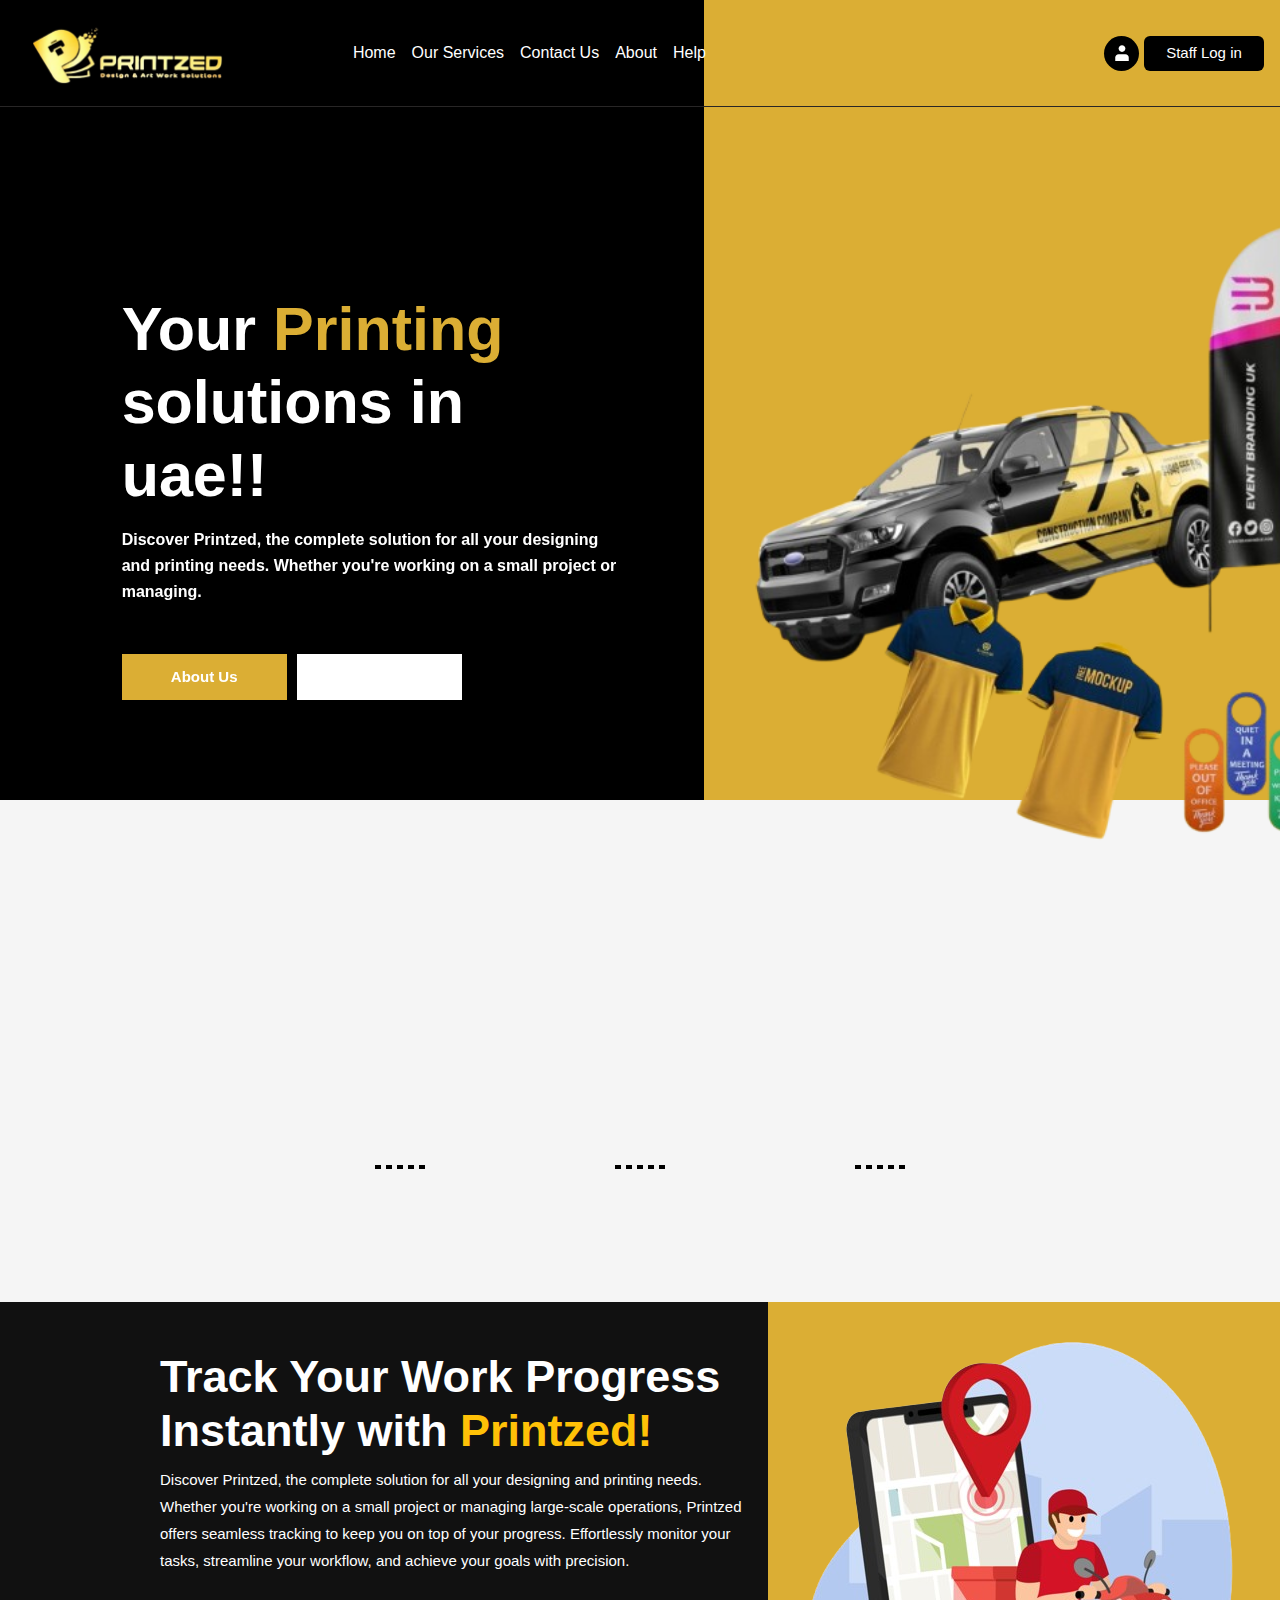
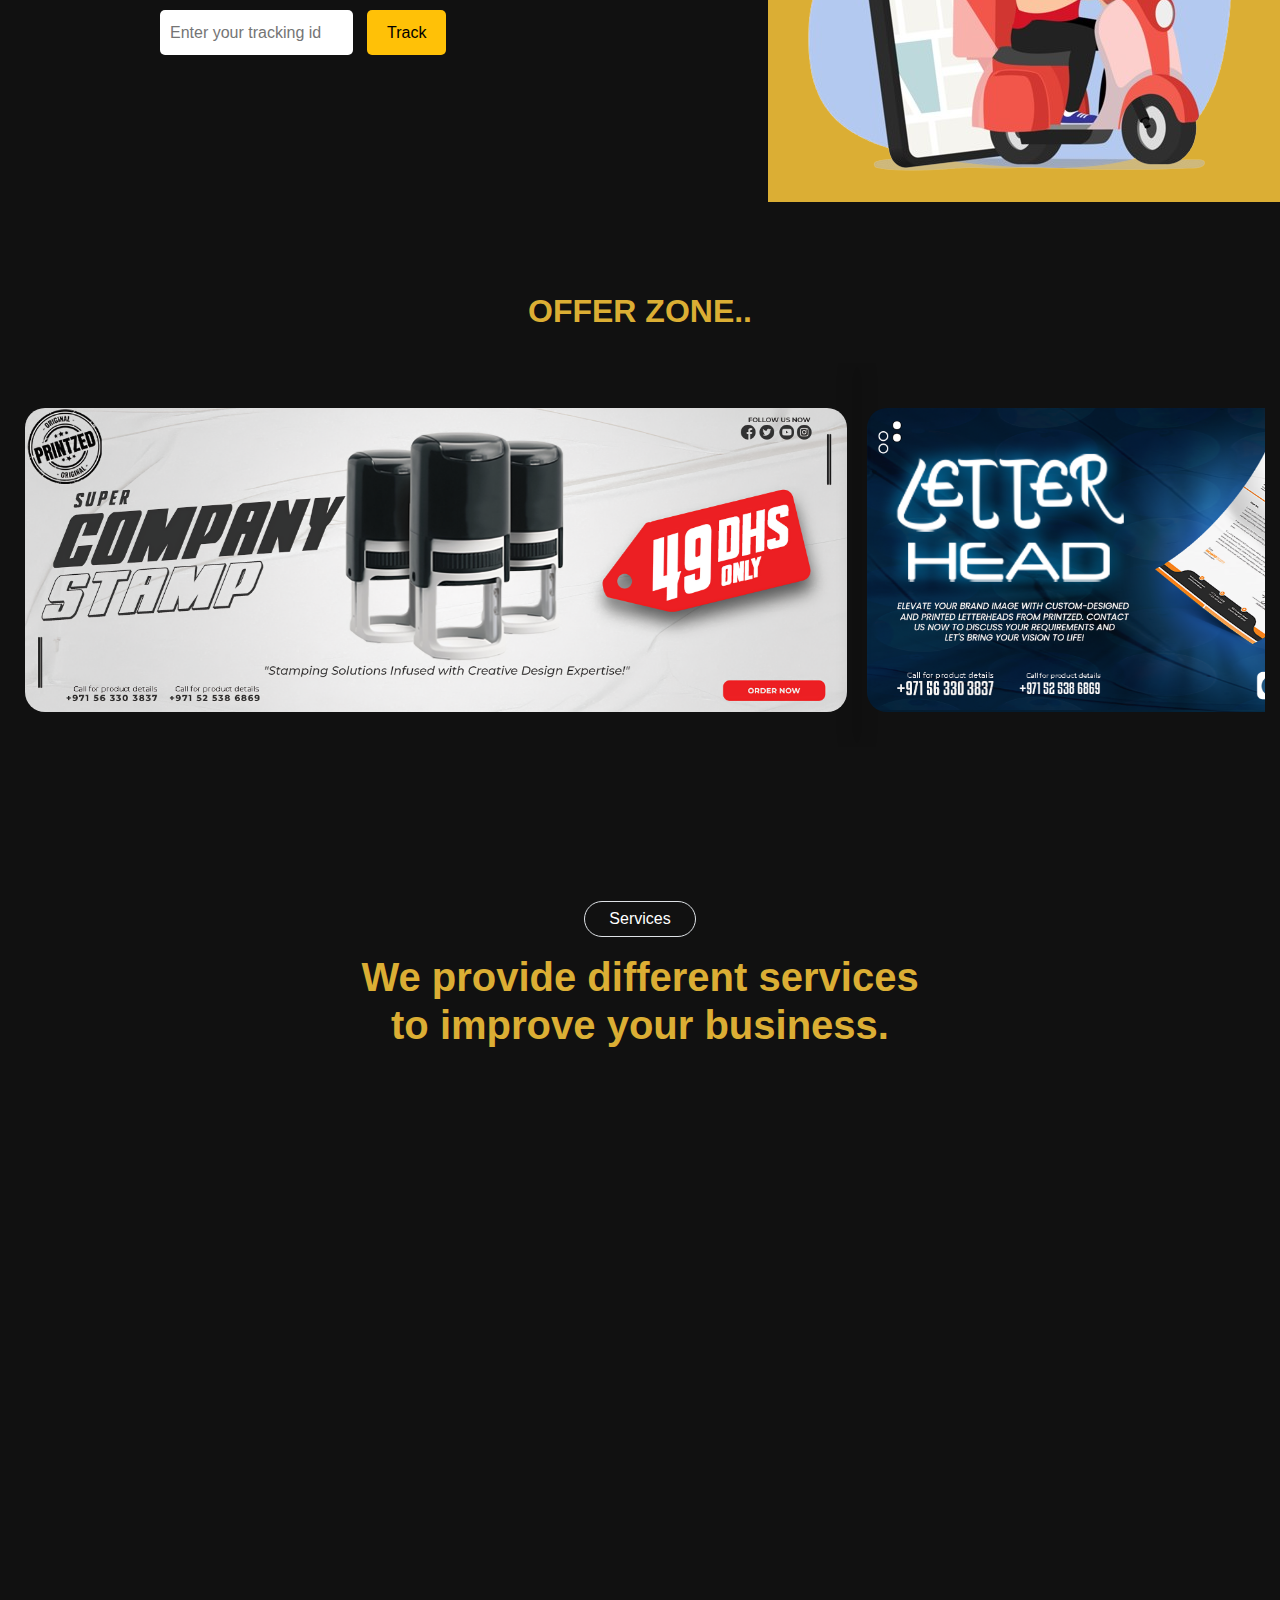
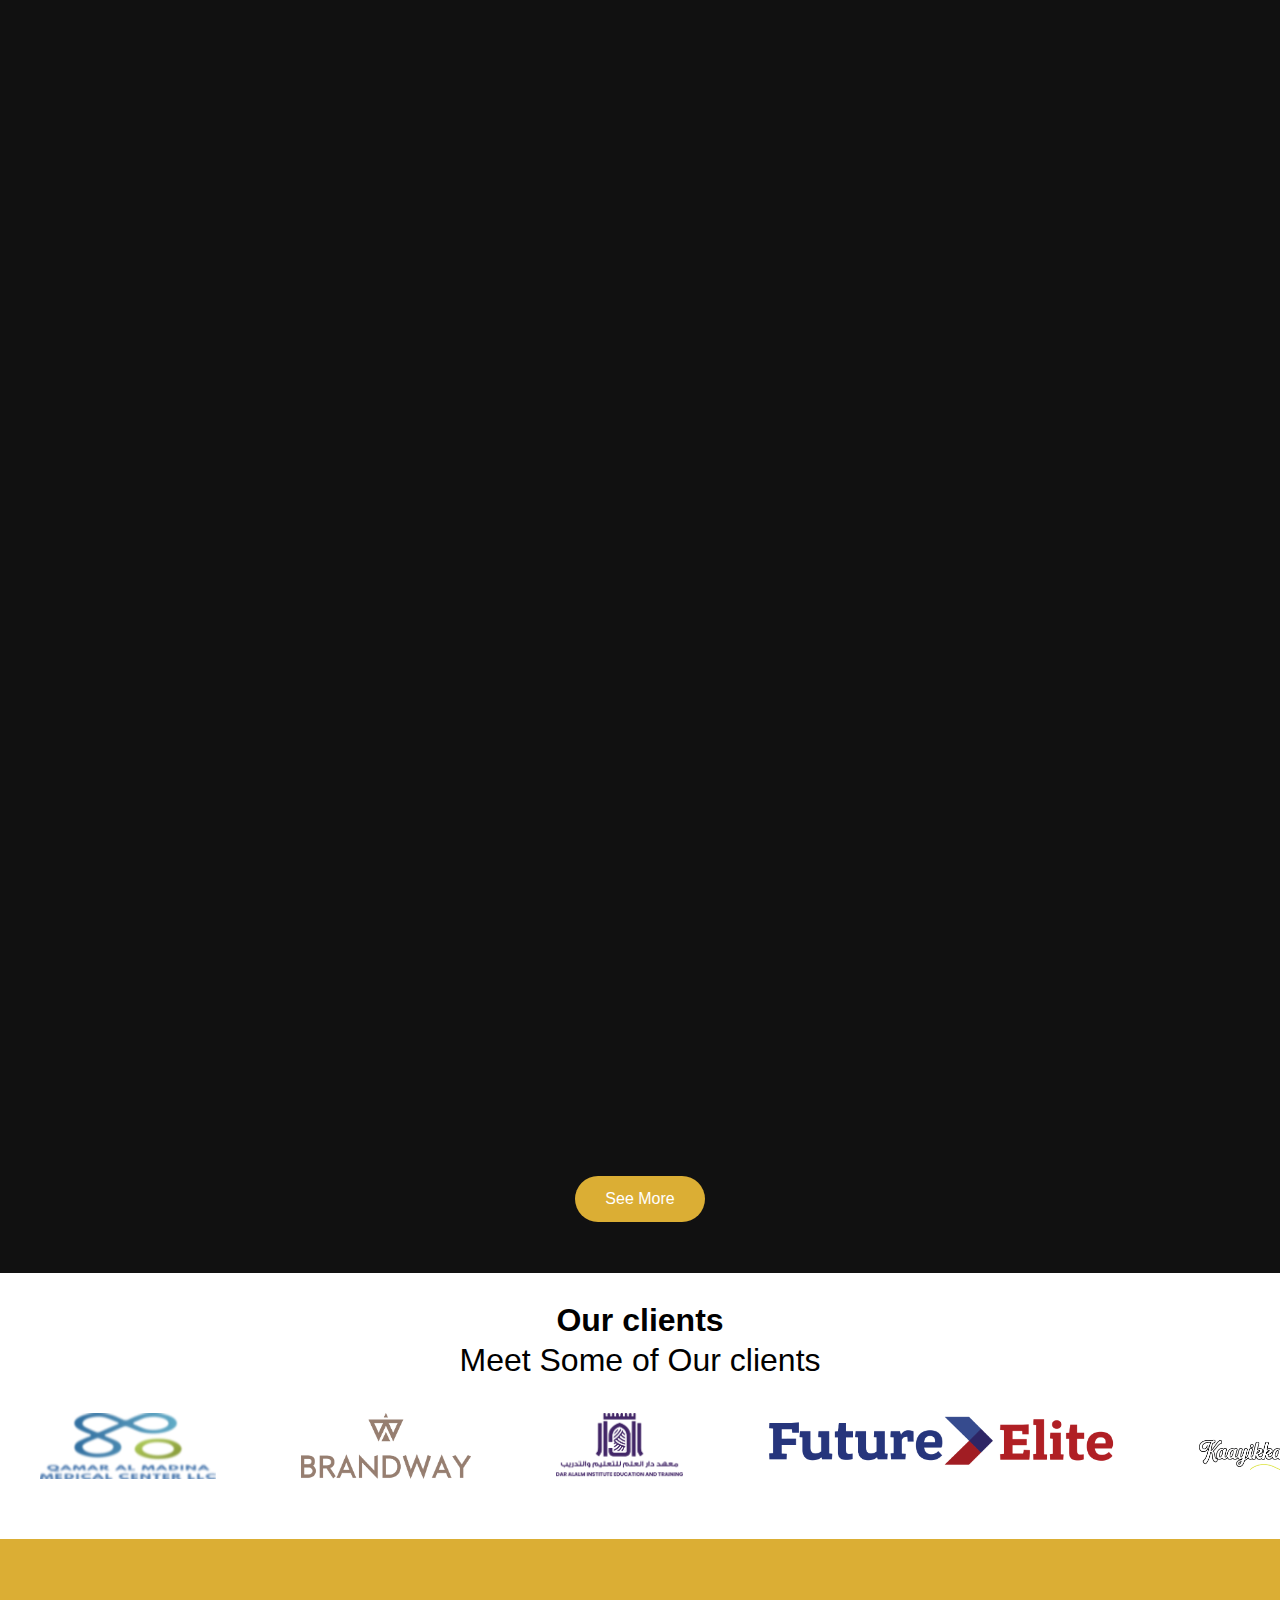
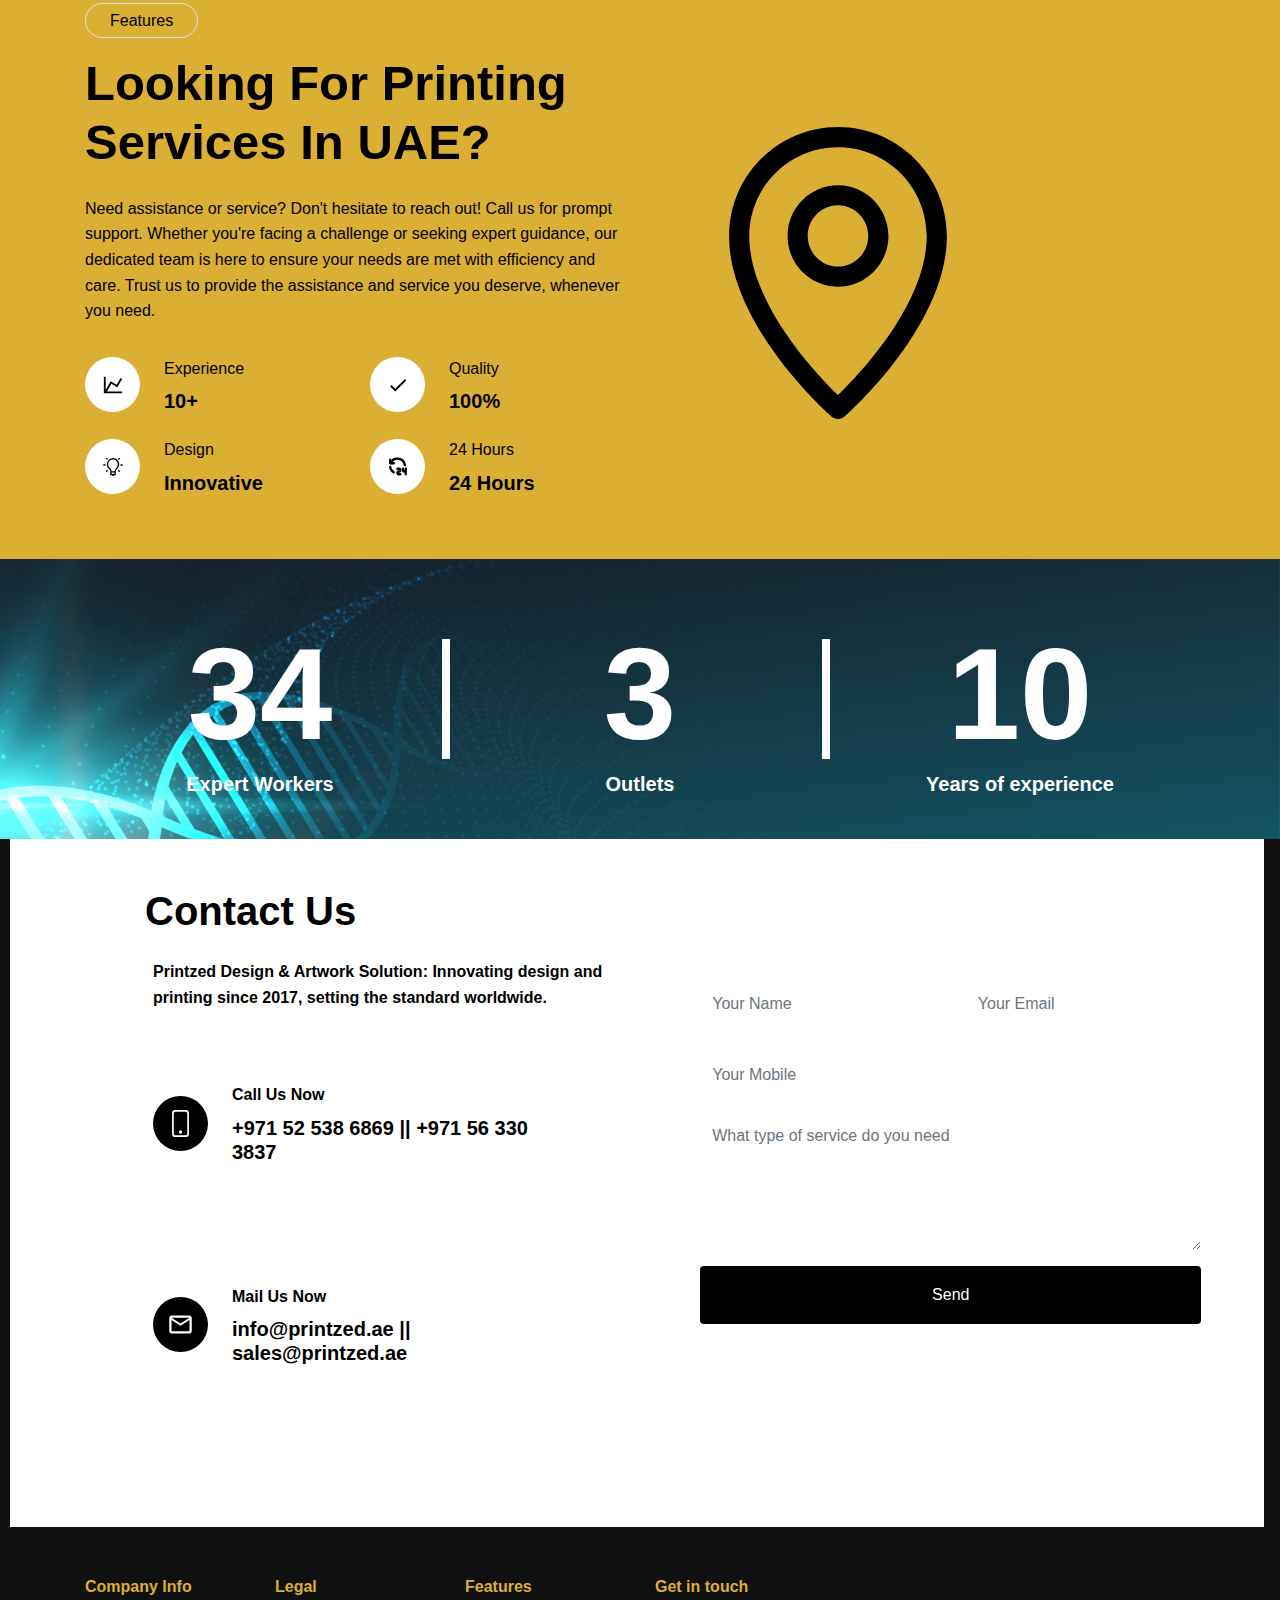
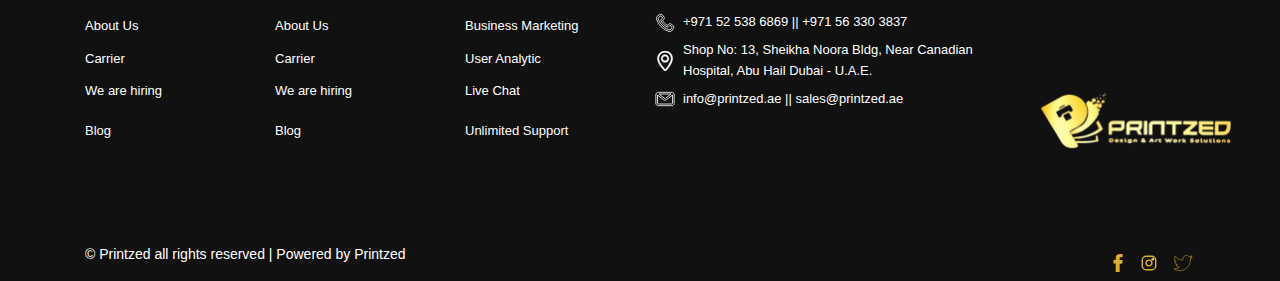
<file: index.html>
<!DOCTYPE html>
<html>

<head>
  <!-- Basic -->
  <meta charset="utf-8" />
  <meta http-equiv="X-UA-Compatible" content="IE=edge" />
  <!-- Mobile Metas -->
  <meta name="viewport" content="width=device-width, initial-scale=1, shrink-to-fit=no" />
  <!-- Site Metas -->
  <meta name="keywords" content="" />
  <meta name="description" content="" />
  <meta name="author" content="" />

  <link href="https://unpkg.com/aos@2.3.1/dist/aos.css" rel="stylesheet">
  <link href="https://cdn.jsdelivr.net/npm/bootstrap@5.3.0/dist/css/bootstrap.min.css" rel="stylesheet">
  <title>PrintZed printing solutions</title>

  <!-- bootstrap core css -->
  <link rel="stylesheet" type="text/css" href="css/bootstrap.css" />

  <link href="https://fonts.googleapis.com/css?family=Poppins:400,700&display=swap" rel="stylesheet">
  <!-- Custom styles for this template -->
  <link href="css/style.css" rel="stylesheet" />
  <!-- responsive style -->
  <link href="css/responsive.css" rel="stylesheet" />
</head>

<body>
  <div class="hero_area pc-scr" style="height: 40em;">
    <!-- header section strats -->
    <!-- <header class="header_section">
      <div class="container-fluid">
        <nav class="navbar navbar-expand-lg custom_nav-container">
          <a class="navbar-brand" href="index.html">
            <img src="img/print-logo.png" alt="" />

          </a>
          <button class="navbar-toggler" type="button" data-toggle="collapse" data-target="#navbarSupportedContent"
            aria-controls="navbarSupportedContent" aria-expanded="false" aria-label="Toggle navigation">
            <span class="navbar-toggler-icon"></span>
          </button>

          <div class="collapse navbar-collapse" id="navbarSupportedContent">
            <ul class="navbar-nav  ">
              <li class="nav-item active">
                <a class="nav-link" href="index.html">Home <span class="sr-only">(current)</span></a>
              </li>
              <li class="nav-item">
                <a class="nav-link" href="service.html">Our Services</a>
              </li>
              <li class="nav-item">
                <a class="nav-link" href="#contact">Contact </a>
              </li>
              <li class="nav-item">
                <a class="nav-link" href="category.html">Help</a>
              </li>
              <li class="nav-item staff-login" style="display: flex; align-items: center;">
                <svg xmlns="http://www.w3.org/2000/svg" width="3em" height="1em" viewBox="0 0 24 24" style="margin-right:-1.8em;">
                    <path fill="white" d="M12 4a4 4 0 0 1 4 4a4 4 0 0 1-4 4a4 4 0 0 1-4-4a4 4 0 0 1 4-4m0 10c4.42 0 8 1.79 8 4v2H4v-2c0-2.21 3.58-4 8-4"/>
                </svg>
                <a class="nav-link" href="#">Staff Login</a>
            </li>
            
            
            </ul>
          
          </div>
          <div>
            <div class="custom_menu-btn ">
              <button>
                <span class=" s-1">

                </span>
                <span class="s-2">

                </span>
                <span class="s-3">

                </span>
              </button>
            </div>
          </div>

        </nav>
      </div>
    </header> -->

   <header style="background-color: transparent; border-bottom: 1px solid #282626;">
    <div class="">

    <nav class="navbar navbar-expand-lg navbar-light" >
      <a class="navbar-brand" href="index.html">
        <img src="img/print-logo.png" alt="" class="logo-img" />

      </a>
      <button style="background-color: white;" class="navbar-toggler" type="button" data-toggle="collapse" data-target="#navbarText" aria-controls="navbarText" aria-expanded="false" aria-label="Toggle navigation">
        <span class="navbar-toggler-icon"></span>
      </button>
      <div class="collapse navbar-collapse" id="navbarText">
        <ul class="navbar-nav mr-auto justify-content-center" style="max-width: 450px;width: 100%;">
          <li class="nav-item">
            <a class="nav-link" href="#">Home </a>
          </li>
          <li class="nav-item">
            <a class="nav-link" href="/service.html">Our Services</a>
          </li>
          <li class="nav-item">
            <a class="nav-link" href="#contact">Contact Us</a>
          </li>
          <li class="nav-item">
            <a class="nav-link" href="#">About</a>
          </li>
          <li class="nav-item">
            <a class="nav-link" href="#">Help</a>
          </li>
        </ul>
        <div class="navbar-text text-white text-center" style="display: flex;gap: 5px;justify-content: center;">
          <div class="" style="border-radius: 100px;width: 35px;height: 35px;background-color: black;display: flex;justify-content: center;align-items: center;">
            <img src="./icons/user-svgrepo-com.svg" style="width: 18px;height: 18px;" alt="">
          </div>
         <button style="width: 120px;border-radius:6px;border:none;height: 35px;background-color: black;color:white;font-size: 15px">Staff Log in</button>
        </div>
      </div>
    </nav>
  </div>

  <style>
    .nav-link{
      font-weight: 500;
    }
    .nav-link:hover{
      border-bottom: 2px solid #dbae34;
      border-radius: 2px;
      transition: all ease-in-out;
    }
    .logo-img{
      width: 20px;height:80px;object-fit:contain
    }
  </style>

   </header>
    <!-- end header section -->
    <!-- slider section -->
    <section class="slider_section ">
      <!-- <div class="carousel_btn-container">
        <a class="carousel-control-prev" href="#carouselExampleIndicators" role="button" data-slide="prev">
          <span class="sr-only">Previous</span>
        </a>
        <a class="carousel-control-next" href="#carouselExampleIndicators" role="button" data-slide="next">
          <span class="sr-only">Next</span>
        </a>
      </div> -->
      <div id="carouselExampleIndicators" class="carousel slide" data-ride="carousel">
        <!-- <ol class="carousel-indicators">
          <li data-target="#carouselExampleIndicators" data-slide-to="0" class="active">01</li>
          <li data-target="#carouselExampleIndicators" data-slide-to="1">02</li>
          <li data-target="#carouselExampleIndicators" data-slide-to="2">03</li>
        </ol> -->
        <div class="carousel-inner">
          <div class="carousel-item active">
            <div class="container-fluid ">
              <div class="row">
                <div class="col-md-5 offset-md-1 co ">
                  <div class="detail-box">
                    <h1 data-aos="fade-up" data-aos-duration="3000">
                      Your <span style="color: #dbae34;">Printing</span> solutions in uae!!<br>


                    </h1>
                    <p data-aos="zoom-in" data-aos-duration="3000" style="font-weight: bold;">
                      Discover Printzed, the complete solution for all your designing and
                      printing needs. Whether you're working on a small project or managing.
                    </p>
                    <div class="btn-box">
                      <a href="#wrkflow" class="btn-1" style="font-weight: bold;">
                        About Us
                      </a>
                      <a href="#contact" class="btn-2" style="font-weight: bold;">
                        Get A Quote
                      </a>
                    </div>
                  </div>
                </div>
                <div class="offset-md-1 col-md-4 img-container">
                  <div class="img-box">
                    <img  src="img/image-removebg-preview.png" alt="">
                  </div>
                </div>
              </div>
            </div>
          </div>
          <!-- <div class="carousel-item ">
            <div class="container-fluid">
              <div class="row">
                <div class="col-md-5 offset-md-1">
                  <div class="detail-box">
                    <h1>
                      You Can <br>
                      Hire Freelancer <br>
                      Here
                    </h1>
                    <p>
                      It is a long established fact that a reader will be distracted by
                      the readable content of a page
                    </p>
                    <div class="btn-box">
                      <a href="" class="btn-1">
                        About Us
                      </a>
                      <a href="" class="btn-2">
                        Get A Quote
                      </a>
                    </div>
                  </div>
                </div>
                <div class="offset-md-1 col-md-4 img-container">
                  <div class="img-box">
                    <img src="images/PILLOW.png" alt="">
                  </div>
                </div>
              </div>
            </div>
          </div> -->
          <!-- <div class="carousel-item ">
            <div class="container-fluid">
              <div class="row">
                <div class="col-md-5 offset-md-1">
                  <div class="detail-box">
                    <h1>
                      You Can <br>
                      Hire Freelancer <br>
                      Here
                    </h1>
                    <p>
                      It is a long established fact that a reader will be distracted by
                      the readable content of a page
                    </p>
                    <div class="btn-box">
                      <a href="" class="btn-1">
                        About Us
                      </a>
                      <a href="" class="btn-2">
                        Get A Quote
                      </a>
                    </div>
                  </div>
                </div>
                <div class="offset-md-1 col-md-4 img-container">
                  <div class="img-box">
                    <img src="images/slider-img.png" alt="">
                  </div>
                </div>
              </div>
            </div>
          </div> -->
        </div>

      </div>

    </section>
    <!-- end slider section -->
  </div>


  <!-- experience section -->
 

  <section class="workflow" id="wrkflow" >
   
    <h1 data-aos="fade-down" data-aos-duration="3000">Our Work Flow</h1>
    <br>
    
    <p data-aos="fade-down" data-aos-duration="3000">
      At <span style="color: #dbae34;">Printzed</span> Design & Artwork Solution, we've been leading the industry since
      2015, known for our creativity, quality, and reliable service worldwide. Our expert team blends design excellence
      with precision, ensuring every project is a true work of art.</p>
    <div class="workflow-container">
      

      <div class="step" data-aos="zoom-in" data-aos-duration="2500" style="display: flex;flex-direction: column;justify-content: end;">
        <img class="top-right-img" src="img/PILLOW.png" alt="Top Right Image">
        <div class="icon"><svg class="svg-wrkflow" xmlns="http://www.w3.org/2000/svg" width="1em" height="1em"
            viewBox="0 0 256 256">
            <path fill="black"
              d="m243.31 81.36l-68.68-68.68a16 16 0 0 0-22.63 0l-28.44 28.44l-58 21.76a16 16 0 0 0-10.2 12.35l-20.77 124.6a4 4 0 0 0 6.77 3.49l57-57a23.85 23.85 0 0 1-2.29-12.08a24 24 0 1 1 13.6 23.4l-57 57a4 4 0 0 0 3.49 6.77l124.61-20.77a16 16 0 0 0 12.35-10.16l21.77-58.07L243.31 104a16 16 0 0 0 0-22.63ZM208 116.68L139.32 48l24-24L232 92.68Z" />
          </svg></div>
        <h3 style="font-size:20px">Designing</h3>
      </div>
      <div class="dashed-line"></div>
      <div class="step" data-aos="zoom-in" data-aos-duration="2800">
        <!-- <div class="icon"><svg class="svg-wrkflow" xmlns="http://www.w3.org/2000/svg" width="1em" height="1em"
            viewBox="0 0 20 20">
            <g fill="black">
              <path fill-rule="evenodd"
                d="M3.646 2.49a1 1 0 0 0-1.322.502L.161 7.795a1 1 0 0 0 .5 1.322l1.49.671a1 1 0 0 0 1.323-.5l2.163-4.804a1 1 0 0 0-.5-1.322zM1.873 8.418a.681.681 0 1 0 .56-1.242a.681.681 0 0 0-.56 1.242m17.142.83a1 1 0 0 0 .58-1.29L17.73 3.034a1 1 0 0 0-1.29-.581l-1.527.579a1 1 0 0 0-.58 1.29l1.866 4.925a1 1 0 0 0 1.289.581zm-2.937-5.445a.681.681 0 1 0 .483 1.274a.681.681 0 0 0-.483-1.274"
                clip-rule="evenodd" />
              <path fill-rule="evenodd"
                d="M14.885 4.107h.008a.5.5 0 1 0-.087-.997h-.008l-.026.003l-.097.01l-.353.034c-.297.03-.708.077-1.162.137c-.895.118-2.004.298-2.73.54c-.352.117-.724.344-1.08.604c-.361.264-.735.585-1.093.918A28 28 0 0 0 6.438 7.24c-.419.474-.516 1.23-.024 1.766c.32.346.82.784 1.468.98c.677.203 1.457.124 2.254-.468l.999-.645l.018-.011c.143.087.342.237.58.436c.26.218.542.475.805.722a34 34 0 0 1 .88.86l.055.057l.014.014l.005.005l.059.06l.075.039c.403.2.846.128 1.19.012c.358-.12.714-.324 1.017-.525a9 9 0 0 0 1.075-.849l.018-.016l.005-.005l.001-.001s-.088-.31-.432-.672l-.271.34L16 10l-2.508.957L14 10.5l-.268-.717a34 34 0 0 0-.508-.49c-.27-.254-.568-.525-.85-.76c-.273-.23-.557-.448-.794-.578c-.394-.216-.78-.056-.988.079l-1.028.664l-.014.01c-.555.416-1.011.432-1.38.321c-.4-.12-.755-.412-1.02-.7c-.083-.09-.107-.263.037-.426a27 27 0 0 1 1.751-1.815c.341-.317.683-.61 1.002-.843c.326-.238.6-.393.807-.462c.624-.208 1.645-.379 2.544-.498a41 41 0 0 1 1.478-.167l.093-.009z"
                clip-rule="evenodd" />
              <path
                d="M14.127 10.177a35 35 0 0 0-.395-.394L14 10.5l-.508.457L16 10l.229-.66L16.5 9l-.255-.054l-.003.002l-.014.013l-.054.05a8 8 0 0 1-.895.699c-.27.18-.543.33-.783.41c-.186.063-.302.068-.369.057" />
              <path fill-rule="evenodd"
                d="m5.047 5.068l-.197-.46l-.197-.46l.04-.016l.113-.048a93 93 0 0 1 1.67-.69a38 38 0 0 1 1.372-.523c.203-.072.392-.134.55-.179c.136-.04.31-.084.452-.084c.13 0 .267.03.38.06c.122.033.256.077.392.127c.274.1.583.23.869.356a29 29 0 0 1 .992.466l.066.032l.018.009l.006.003a.5.5 0 0 1-.447.895l-.005-.003l-.016-.008l-.062-.03a29 29 0 0 0-.959-.45a13 13 0 0 0-.803-.33a4 4 0 0 0-.309-.1a1 1 0 0 0-.119-.026l-.009.002c-.02.003-.073.014-.172.042a9 9 0 0 0-.492.161c-.388.137-.865.322-1.332.509a87 87 0 0 0-1.651.681l-.111.047zm-.657-.263a.5.5 0 0 1 .263-.656l.197.46l.197.459a.5.5 0 0 1-.657-.263m-1.903 3.96a.5.5 0 0 1 .707-.02l-.344.363l-.343.364a.5.5 0 0 1-.02-.707m4.57 3.387l2.763 1.036a1.5 1.5 0 0 0 1.587-.344l2.09-2.09a.5.5 0 0 1 .707.708l-2.09 2.09a2.5 2.5 0 0 1-2.645.572l-2.82-1.057l-.023-.011a3 3 0 0 1-.434-.292c-.162-.125-.352-.28-.557-.455a57 57 0 0 1-1.358-1.199a128 128 0 0 1-1.623-1.5l-.109-.102l-.038-.036l.343-.364l.344-.363l.037.035l.107.101a132 132 0 0 0 1.61 1.488c.46.417.935.84 1.333 1.178c.2.169.377.313.52.424c.132.101.215.157.256.18M3.67 14.288a.5.5 0 0 1 .703-.063l.959.8a1.5 1.5 0 0 0 .753.334l1.236.174a.5.5 0 1 1-.138.99l-1.237-.173a2.5 2.5 0 0 1-1.255-.557l-.959-.8a.5.5 0 0 1-.063-.705"
                clip-rule="evenodd" />
            </g>
          </svg></div> -->
        <!-- <h3>Review & Approval</h3> -->
      </div>
      <div class="dashed-line"></div>
      <div class="step" data-aos="zoom-in" data-aos-duration="3000">
        <!-- <div class="icon"><svg class="svg-wrkflow" xmlns="http://www.w3.org/2000/svg" width="1em" height="1em"
            viewBox="0 0 24 24">
            <circle cx="12" cy="2" r="0" fill="black">
              <animate attributeName="r" begin="0" calcMode="spline" dur="1s"
                keySplines="0.2 0.2 0.4 0.8;0.2 0.2 0.4 0.8;0.2 0.2 0.4 0.8" repeatCount="indefinite"
                values="0;2;0;0" />
            </circle>
            <circle cx="12" cy="2" r="0" fill="black" transform="rotate(45 12 12)">
              <animate attributeName="r" begin="0.125s" calcMode="spline" dur="1s"
                keySplines="0.2 0.2 0.4 0.8;0.2 0.2 0.4 0.8;0.2 0.2 0.4 0.8" repeatCount="indefinite"
                values="0;2;0;0" />
            </circle>
            <circle cx="12" cy="2" r="0" fill="black" transform="rotate(90 12 12)">
              <animate attributeName="r" begin="0.25s" calcMode="spline" dur="1s"
                keySplines="0.2 0.2 0.4 0.8;0.2 0.2 0.4 0.8;0.2 0.2 0.4 0.8" repeatCount="indefinite"
                values="0;2;0;0" />
            </circle>
            <circle cx="12" cy="2" r="0" fill="black" transform="rotate(135 12 12)">
              <animate attributeName="r" begin="0.375s" calcMode="spline" dur="1s"
                keySplines="0.2 0.2 0.4 0.8;0.2 0.2 0.4 0.8;0.2 0.2 0.4 0.8" repeatCount="indefinite"
                values="0;2;0;0" />
            </circle>
            <circle cx="12" cy="2" r="0" fill="black" transform="rotate(180 12 12)">
              <animate attributeName="r" begin="0.5s" calcMode="spline" dur="1s"
                keySplines="0.2 0.2 0.4 0.8;0.2 0.2 0.4 0.8;0.2 0.2 0.4 0.8" repeatCount="indefinite"
                values="0;2;0;0" />
            </circle>
            <circle cx="12" cy="2" r="0" fill="black" transform="rotate(225 12 12)">
              <animate attributeName="r" begin="0.625s" calcMode="spline" dur="1s"
                keySplines="0.2 0.2 0.4 0.8;0.2 0.2 0.4 0.8;0.2 0.2 0.4 0.8" repeatCount="indefinite"
                values="0;2;0;0" />
            </circle>
            <circle cx="12" cy="2" r="0" fill="black" transform="rotate(270 12 12)">
              <animate attributeName="r" begin="0.75s" calcMode="spline" dur="1s"
                keySplines="0.2 0.2 0.4 0.8;0.2 0.2 0.4 0.8;0.2 0.2 0.4 0.8" repeatCount="indefinite"
                values="0;2;0;0" />
            </circle>
            <circle cx="12" cy="2" r="0" fill="black" transform="rotate(315 12 12)">
              <animate attributeName="r" begin="0.875s" calcMode="spline" dur="1s"
                keySplines="0.2 0.2 0.4 0.8;0.2 0.2 0.4 0.8;0.2 0.2 0.4 0.8" repeatCount="indefinite"
                values="0;2;0;0" />
            </circle>
          </svg></div> -->
        <!-- <h3>Final Step</h3> -->
      </div>
      <div class="dashed-line"></div>
      <div class="step" data-aos="zoom-in" data-aos-duration="3000">
        <!-- <div class="icon"><svg class="svg-wrkflow" xmlns="http://www.w3.org/2000/svg" width="1em" height="1em"
            viewBox="0 0 24 24">
            <g fill="none">
              <path fill="black" d="M13 3H2v14a2 2 0 0 0 2 2a2 2 0 1 1 4 0h5z" opacity="0.16" />
              <path fill="black"
                d="M2 3V2a1 1 0 0 0-1 1zm11 0h1a1 1 0 0 0-1-1zm0 6V8a1 1 0 0 0-1 1zM2 4h11V2H2zm10-1v16h2V3zM3 17V3H1v14zm10-7h5V8h-5zm8 3v4h2v-4zm-7 6V9h-2v10zm4.707.707a1 1 0 0 1-1.414 0l-1.414 1.414a3 3 0 0 0 4.242 0zm-1.414-1.414a1 1 0 0 1 1.414 0l1.414-1.414a3 3 0 0 0-4.242 0zM6.707 19.707a1 1 0 0 1-1.414 0l-1.414 1.414a3 3 0 0 0 4.242 0zm-1.414-1.414a1 1 0 0 1 1.414 0l1.414-1.414a3 3 0 0 0-4.242 0zm13.414 0c.196.195.293.45.293.707h2c0-.766-.293-1.536-.879-2.121zM19 19a1 1 0 0 1-.293.707l1.414 1.414A3 3 0 0 0 21 19zm-3-1h-3v2h3zm1.293 1.707A1 1 0 0 1 17 19h-2c0 .766.293 1.536.879 2.121zM17 19a1 1 0 0 1 .293-.707l-1.414-1.414A3 3 0 0 0 15 19zm-11.707.707A1 1 0 0 1 5 19H3c0 .766.293 1.536.879 2.121zM5 19a1 1 0 0 1 .293-.707l-1.414-1.414A3 3 0 0 0 3 19zm8-1H8v2h5zm-6.293.293c.196.195.293.45.293.707h2c0-.766-.293-1.536-.879-2.121zM7 19a1 1 0 0 1-.293.707l1.414 1.414A3 3 0 0 0 9 19zm14-2a1 1 0 0 1-1 1v2a3 3 0 0 0 3-3zm-3-7a3 3 0 0 1 3 3h2a5 5 0 0 0-5-5zM1 17a3 3 0 0 0 3 3v-2a1 1 0 0 1-1-1z" />
              <path stroke="black" stroke-linecap="round" stroke-linejoin="round" stroke-width="2.5"
                d="M2 8h3m-3 4h5" />
            </g>
          </svg></div> -->
        <!-- <h3>Printing & Delivery</h3> -->
      </div>
      
    </div>
    
  </section>
  <!-- end experience section -->

  <!-- category section -->
  <!-- <section class="track-section">
    <div class="track-info">
      <h2>Track Your Work Progress Instantly with <span style="font: 45px;">Printzed!</span></h2>
      <p>Discover Printzed, the complete solution for all your designing and printing needs. Whether you're working on a
        small project or managing large-scale operations, Printzed offers seamless tracking to keep you on top of your
        progress. Effortlessly monitor your tasks, streamline your workflow, and achieve your goals with precision.</p>

      <div class="track-form">
        <input type="text" placeholder="Enter your tracking id">
        <button>Track</button>
      </div>

  
    </div>

    <div class="delivery-image">
      <img data-aos="fade-left" data-aos-duration="3000"
        src="img/[base64].png"
        alt="Delivery Image">
    </div>
  </section> -->



  <section class="delivery-section-container">
    <div class="delivery-section-left">
      <div class="delivery-section-contents track-info">

      <h2>Track Your Work Progress Instantly with <span style="font: 45px;">Printzed!</span></h2>
      <p>Discover Printzed, the complete solution for all your designing and printing needs. Whether you're working on a
        small project or managing large-scale operations, Printzed offers seamless tracking to keep you on top of your
        progress. Effortlessly monitor your tasks, streamline your workflow, and achieve your goals with precision.</p>

      <!-- Tracking form -->
      <div class="track-form">
        <input type="text" placeholder="Enter your tracking id">
        <button>Track</button>
      </div>
    </div>

    </div>
    <div class="delivery-section-right">
      <img 
      src="img/[base64].png"
      alt="Delivery Image"
      class="delivery-image-custom"
      >
    </div>
  </section>




  <section class="client_section layout_padding">
    <!-- <div class="container"> -->
        <!-- Top-right Image -->
        
        <!-- <div class="row"> -->
            <div class="col-lg-12 col-md-10">
                <div class="heading_container">
                    <h2 style="color: #dbae34;">
                        Offer Zone..
                    </h2>
                </div>
                <!-- <div id="carouselExampleControls" class="carousel slide adjust-off" data-ride="carousel">
                    <div class="carousel-inner">
                        <div class="carousel-item active">
                            <div class="detail-box">
                                <img class="img-offer" src="img/offer-1 (1).png" alt="Testimonial Image 1">
                            </div>
                        </div>
                        <div class="carousel-item">
                            <div class="detail-box">
                                <img class="img-offer" src="img/offer-2.png" alt="Testimonial Image 2">
                            </div>
                        </div>
                        <div class="carousel-item">
                            <div class="detail-box">
                                <img class="img-offer" src="img/offer-3.png" alt="Testimonial Image 3">
                            </div>
                        </div>
                    </div>
                    <a class="carousel-control-prev" href="#carouselExampleControls" role="button" data-slide="prev">
                        <span class="sr-only">Previous</span>
                    </a>
                    <a class="carousel-control-next" href="#carouselExampleControls" role="button" data-slide="next">
                        <span class="sr-only">Next</span>
                    </a>
                </div> -->
  
                <div class="offer-zone" >
                            <div class="detail-box">
                                <img class="img-offer" src="img/offer-1 (1).png" alt="Testimonial Image 1">
                            </div>
                            <div class="detail-box">
                              <img class="img-offer" src="img/offer-2.png" alt="Testimonial Image 2">
                          </div>
                          <div class="detail-box">
                            <img class="img-offer" src="img/offer-3.png" alt="Testimonial Image 3">
                        </div>
                </div>
            </div>
        <!-- </div> -->
        <!-- Bottom-left Image -->
        <!-- <img class="bottom-left-img" src="img/CARD.png" alt="Bottom Left Image"> -->
    <!-- </div> -->
  </section>





  <!-- end category section -->

  <!-- about section -->


  <!-- Flickity HTML init -->
  <div class="gallery js-flickity" data-flickity-options='{ "wrapAround": true }'>
    <div class="gallery-cell"></div>
    <div class="gallery-cell"></div>
    <div class="gallery-cell"></div>
    <div class="gallery-cell"></div>
    <div class="gallery-cell"></div>
  </div>

  <!-- end about section -->

  <!-- freelance section -->







  <div class="container-xxl py-5">
    <div class="container" style="margin-top: -8em;">
      <div class="text-center mx-auto mb-5 wow fadeInUp" data-wow-delay="0.1s" style="max-width: 600px;">
        <p class="d-inline-block border rounded-pill py-1 px-4">Services</p>
        <h1 class="text-black-css" style="color: #dbae34; font-weight: bold;">We provide different services to improve
          your business.</h1>
        <br>
      </div>
      <div class="row g-4">
        <div data-aos="fade-up" data-aos-anchor-placement="top-bottom" data-aos-duration="3000"
          class="col-lg-3 col-md-6 wow fadeInUp" data-wow-delay="0.1s">
          <div class="team-item position-relative rounded overflow-hidden">
            <div class="overflow-hidden">
              <div class="owl-carousel header-carousel active">
                <div class="owl-carousel-item position-relative block cr-width">
                  <img class="img-fluid img-height adjust" src="img/graphic-design-500x600.jpg" alt="">
                  <div class="owl-carousel-text"></div>
                </div>

              </div>

            </div>
            <div class="team-text  text-center p-4" style="background-color: black !important;">
              <h5>GRAPHIC DESIGNING</h5>
              <!-- <p class="text-primary">Exploring the World of Graphics Designing</p> -->
              <div class="team-social text-center">
                <a class="btn btn-square" href="https://www.facebook.com/share/4T7Zeq9eUkBXFxYB/?mibextid=qi2Omg"><i
                    class="fab fa-facebook-f"></i></a>
                <a class="btn btn-square " href="https://wa.me/971563303837?text=Hi"><svg
                    xmlns="http://www.w3.org/2000/svg" width="2em" href="./index.html" class="" height="1em"
                    viewBox="0 0 24 24">
                    <path fill="currentColor"
                      d="M19.05 4.91A9.816 9.816 0 0 0 12.04 2c-5.46 0-9.91 4.45-9.91 9.91c0 1.75.46 3.45 1.32 4.95L2.05 22l5.25-1.38c1.45.79 3.08 1.21 4.74 1.21c5.46 0 9.91-4.45 9.91-9.91c0-2.65-1.03-5.14-2.9-7.01m-7.01 15.24c-1.48 0-2.93-.4-4.2-1.15l-.3-.18l-3.12.82l.83-3.04l-.2-.31a8.264 8.264 0 0 1-1.26-4.38c0-4.54 3.7-8.24 8.24-8.24c2.2 0 4.27.86 5.82 2.42a8.183 8.183 0 0 1 2.41 5.83c.02 4.54-3.68 8.23-8.22 8.23m4.52-6.16c-.25-.12-1.47-.72-1.69-.81c-.23-.08-.39-.12-.56.12c-.17.25-.64.81-.78.97c-.14.17-.29.19-.54.06c-.25-.12-1.05-.39-1.99-1.23c-.74-.66-1.23-1.47-1.38-1.72c-.14-.25-.02-.38.11-.51c.11-.11.25-.29.37-.43s.17-.25.25-.41c.08-.17.04-.31-.02-.43s-.56-1.34-.76-1.84c-.2-.48-.41-.42-.56-.43h-.48c-.17 0-.43.06-.66.31c-.22.25-.86.85-.86 2.07c0 1.22.89 2.4 1.01 2.56c.12.17 1.75 2.67 4.23 3.74c.59.26 1.05.41 1.41.52c.59.19 1.13.16 1.56.1c.48-.07 1.47-.6 1.67-1.18c.21-.58.21-1.07.14-1.18s-.22-.16-.47-.28" />
                  </svg></a>
                <a class="btn btn-square" href="https://www.instagram.com/printz_advt?igsh=MTZqZzBiMG43bG9wbw=="><i
                    class="fab fa-instagram"></i></a>
              </div>
            </div>
          </div>
        </div>




        <div data-aos="fade-up" data-aos-anchor-placement="top-bottom" data-aos-duration="3000"
          class="col-lg-3 col-md-6 wow fadeInUp" data-wow-delay="0.3s">
          <div class="team-item position-relative rounded overflow-hidden">
            <div class="overflow-hidden">
              <div class="owl-carousel header-carousel active">
                <div class="owl-carousel-item position-relative block cr-width">
                  <img class="img-fluid img-height  adjust" src="img/offset.jpg" alt="">
                  <div class="owl-carousel-text"></div>
                </div>

              </div>

            </div>
            <div class="team- text-center p-4">
              <h5>OFFSET/DIGITAL PRINTING</h5>

              <div class="team-social text-center">
                <a class="btn btn-square" href="https://www.facebook.com/share/4T7Zeq9eUkBXFxYB/?mibextid=qi2Omg"><i
                    class="fab fa-facebook-f"></i></a>
                <a class="btn btn-square" href="https://wa.me/971563303837?text=Hi"><svg
                    xmlns="http://www.w3.org/2000/svg" width="2em" href="./index.html" class="" height="1em"
                    viewBox="0 0 24 24">
                    <path fill="currentColor"
                      d="M19.05 4.91A9.816 9.816 0 0 0 12.04 2c-5.46 0-9.91 4.45-9.91 9.91c0 1.75.46 3.45 1.32 4.95L2.05 22l5.25-1.38c1.45.79 3.08 1.21 4.74 1.21c5.46 0 9.91-4.45 9.91-9.91c0-2.65-1.03-5.14-2.9-7.01m-7.01 15.24c-1.48 0-2.93-.4-4.2-1.15l-.3-.18l-3.12.82l.83-3.04l-.2-.31a8.264 8.264 0 0 1-1.26-4.38c0-4.54 3.7-8.24 8.24-8.24c2.2 0 4.27.86 5.82 2.42a8.183 8.183 0 0 1 2.41 5.83c.02 4.54-3.68 8.23-8.22 8.23m4.52-6.16c-.25-.12-1.47-.72-1.69-.81c-.23-.08-.39-.12-.56.12c-.17.25-.64.81-.78.97c-.14.17-.29.19-.54.06c-.25-.12-1.05-.39-1.99-1.23c-.74-.66-1.23-1.47-1.38-1.72c-.14-.25-.02-.38.11-.51c.11-.11.25-.29.37-.43s.17-.25.25-.41c.08-.17.04-.31-.02-.43s-.56-1.34-.76-1.84c-.2-.48-.41-.42-.56-.43h-.48c-.17 0-.43.06-.66.31c-.22.25-.86.85-.86 2.07c0 1.22.89 2.4 1.01 2.56c.12.17 1.75 2.67 4.23 3.74c.59.26 1.05.41 1.41.52c.59.19 1.13.16 1.56.1c.48-.07 1.47-.6 1.67-1.18c.21-.58.21-1.07.14-1.18s-.22-.16-.47-.28" />
                  </svg></a>
                <a class="btn btn-square" href="https://wa.me/971563303837?text=Hi"><i class="fab fa-instagram"></i></a>
              </div>
            </div>
          </div>
        </div>




        <div data-aos="fade-up" data-aos-anchor-placement="top-bottom" data-aos-duration="3000"
          class="col-lg-3 col-md-6 wow fadeInUp" data-wow-delay="0.5s">
          <div class="team-item position-relative rounded overflow-hidden">
            <div class="overflow-hidden">
              <div class="owl-carousel header-carousel active">
                <div class="owl-carousel-item position-relative block cr-width">
                  <img class="img-fluid img-height adjust" src="img/gift.jpg" alt="">
                  <div class="owl-carousel-text"></div>
                </div>

              </div>

            </div>
            <div class="team-text  text-center p-4">
              <h5>GIFT&PROMOTIONALS</h5>

              <div class="team-social text-center">
                <a class="btn btn-square" href="https://www.facebook.com/share/4T7Zeq9eUkBXFxYB/?mibextid=qi2Omg"><i
                    class="fab fa-facebook-f"></i></a>
                <a class="btn btn-square" href="https://wa.me/971563303837?text=Hi"><svg
                    xmlns="http://www.w3.org/2000/svg" width="2em" href="./index.html" class="" height="1em"
                    viewBox="0 0 24 24">
                    <path fill="currentColor"
                      d="M19.05 4.91A9.816 9.816 0 0 0 12.04 2c-5.46 0-9.91 4.45-9.91 9.91c0 1.75.46 3.45 1.32 4.95L2.05 22l5.25-1.38c1.45.79 3.08 1.21 4.74 1.21c5.46 0 9.91-4.45 9.91-9.91c0-2.65-1.03-5.14-2.9-7.01m-7.01 15.24c-1.48 0-2.93-.4-4.2-1.15l-.3-.18l-3.12.82l.83-3.04l-.2-.31a8.264 8.264 0 0 1-1.26-4.38c0-4.54 3.7-8.24 8.24-8.24c2.2 0 4.27.86 5.82 2.42a8.183 8.183 0 0 1 2.41 5.83c.02 4.54-3.68 8.23-8.22 8.23m4.52-6.16c-.25-.12-1.47-.72-1.69-.81c-.23-.08-.39-.12-.56.12c-.17.25-.64.81-.78.97c-.14.17-.29.19-.54.06c-.25-.12-1.05-.39-1.99-1.23c-.74-.66-1.23-1.47-1.38-1.72c-.14-.25-.02-.38.11-.51c.11-.11.25-.29.37-.43s.17-.25.25-.41c.08-.17.04-.31-.02-.43s-.56-1.34-.76-1.84c-.2-.48-.41-.42-.56-.43h-.48c-.17 0-.43.06-.66.31c-.22.25-.86.85-.86 2.07c0 1.22.89 2.4 1.01 2.56c.12.17 1.75 2.67 4.23 3.74c.59.26 1.05.41 1.41.52c.59.19 1.13.16 1.56.1c.48-.07 1.47-.6 1.67-1.18c.21-.58.21-1.07.14-1.18s-.22-.16-.47-.28" />
                  </svg></a>
                <a class="btn btn-square" href="https://www.instagram.com/printz_advt?igsh=MTZqZzBiMG43bG9wbw=="><i
                    class="fab fa-instagram"></i></a>
              </div>
            </div>
          </div>
        </div>





        <div data-aos="fade-up" data-aos-anchor-placement="top-bottom" data-aos-duration="3000"
          class="col-lg-3 col-md-6 wow fadeInUp" data-wow-delay="0.7s">
          <div class="team-item position-relative rounded overflow-hidden">
            <div class="overflow-hidden">
              <div class="owl-carousel header-carousel active">
                <div class="owl-carousel-item position-relative block cr-width">
                  <img class="img-fluid img-height adjust" src="img/flag-2.jpg" alt="">
                  <div class="owl-carousel-text"></div>
                </div>

              </div>

            </div>
            <div class="team-text text-center p-4">
              <h5>FLAG&POSTERS</h5>

              <div class="team-social text-center">
                <a class="btn btn-square" href="https://www.facebook.com/share/4T7Zeq9eUkBXFxYB/?mibextid=qi2Omg"><i
                    class="fab fa-facebook-f"></i></a>
                <a class="btn btn-square" href="https://wa.me/971563303837?text=Hi"><svg
                    xmlns="http://www.w3.org/2000/svg" width="2em" href="./index.html" class="" height="1em"
                    viewBox="0 0 24 24">
                    <path fill="currentColor"
                      d="M19.05 4.91A9.816 9.816 0 0 0 12.04 2c-5.46 0-9.91 4.45-9.91 9.91c0 1.75.46 3.45 1.32 4.95L2.05 22l5.25-1.38c1.45.79 3.08 1.21 4.74 1.21c5.46 0 9.91-4.45 9.91-9.91c0-2.65-1.03-5.14-2.9-7.01m-7.01 15.24c-1.48 0-2.93-.4-4.2-1.15l-.3-.18l-3.12.82l.83-3.04l-.2-.31a8.264 8.264 0 0 1-1.26-4.38c0-4.54 3.7-8.24 8.24-8.24c2.2 0 4.27.86 5.82 2.42a8.183 8.183 0 0 1 2.41 5.83c.02 4.54-3.68 8.23-8.22 8.23m4.52-6.16c-.25-.12-1.47-.72-1.69-.81c-.23-.08-.39-.12-.56.12c-.17.25-.64.81-.78.97c-.14.17-.29.19-.54.06c-.25-.12-1.05-.39-1.99-1.23c-.74-.66-1.23-1.47-1.38-1.72c-.14-.25-.02-.38.11-.51c.11-.11.25-.29.37-.43s.17-.25.25-.41c.08-.17.04-.31-.02-.43s-.56-1.34-.76-1.84c-.2-.48-.41-.42-.56-.43h-.48c-.17 0-.43.06-.66.31c-.22.25-.86.85-.86 2.07c0 1.22.89 2.4 1.01 2.56c.12.17 1.75 2.67 4.23 3.74c.59.26 1.05.41 1.41.52c.59.19 1.13.16 1.56.1c.48-.07 1.47-.6 1.67-1.18c.21-.58.21-1.07.14-1.18s-.22-.16-.47-.28" />
                  </svg></a>
                <a class="btn btn-square" href="https://www.instagram.com/printz_advt?igsh=MTZqZzBiMG43bG9wbw=="><i
                    class="fab fa-instagram"></i></a>
              </div>
            </div>
          </div>
        </div>

        <!-- ---------------------------------------- -->

        <div data-aos="fade-up" data-aos-anchor-placement="top-bottom" data-aos-duration="3000"
          class="col-lg-3 col-md-6 wow fadeInUp" data-wow-delay="0.1s">
          <div class="team-item position-relative rounded overflow-hidden" style="margin-top: 5em;">


            <div class="overflow-hidden">
              <div class="owl-carousel header-carousel active">
                <div class="owl-carousel-item position-relative block cr-width">
                  <img class="img-fluid img-height adjust" src="img/Banner-printing.jpg" alt="">
                  <div class="owl-carousel-text"></div>
                </div>

              </div>

            </div>




            <div class="team-text  text-center p-4">
              <h5>ROLL UP BANNERS</h5>

              <div class="team-social text-center">
                <a class="btn btn-square" href="https://www.facebook.com/share/4T7Zeq9eUkBXFxYB/?mibextid=qi2Omg"><i
                    class="fab fa-facebook-f"></i></a>
                <a class="btn btn-square" href="https://wa.me/971563303837?text=Hi"><svg
                    xmlns="http://www.w3.org/2000/svg" width="2em" href="./index.html" class="" height="1em"
                    viewBox="0 0 24 24">
                    <path fill="currentColor"
                      d="M19.05 4.91A9.816 9.816 0 0 0 12.04 2c-5.46 0-9.91 4.45-9.91 9.91c0 1.75.46 3.45 1.32 4.95L2.05 22l5.25-1.38c1.45.79 3.08 1.21 4.74 1.21c5.46 0 9.91-4.45 9.91-9.91c0-2.65-1.03-5.14-2.9-7.01m-7.01 15.24c-1.48 0-2.93-.4-4.2-1.15l-.3-.18l-3.12.82l.83-3.04l-.2-.31a8.264 8.264 0 0 1-1.26-4.38c0-4.54 3.7-8.24 8.24-8.24c2.2 0 4.27.86 5.82 2.42a8.183 8.183 0 0 1 2.41 5.83c.02 4.54-3.68 8.23-8.22 8.23m4.52-6.16c-.25-.12-1.47-.72-1.69-.81c-.23-.08-.39-.12-.56.12c-.17.25-.64.81-.78.97c-.14.17-.29.19-.54.06c-.25-.12-1.05-.39-1.99-1.23c-.74-.66-1.23-1.47-1.38-1.72c-.14-.25-.02-.38.11-.51c.11-.11.25-.29.37-.43s.17-.25.25-.41c.08-.17.04-.31-.02-.43s-.56-1.34-.76-1.84c-.2-.48-.41-.42-.56-.43h-.48c-.17 0-.43.06-.66.31c-.22.25-.86.85-.86 2.07c0 1.22.89 2.4 1.01 2.56c.12.17 1.75 2.67 4.23 3.74c.59.26 1.05.41 1.41.52c.59.19 1.13.16 1.56.1c.48-.07 1.47-.6 1.67-1.18c.21-.58.21-1.07.14-1.18s-.22-.16-.47-.28" />
                  </svg></a>
                <a class="btn btn-square" href="https://www.instagram.com/printz_advt?igsh=MTZqZzBiMG43bG9wbw=="><i
                    class="fab fa-instagram"></i></a>
              </div>
            </div>
          </div>
        </div>


        <!-- -------------------------------------------- -->
        <div data-aos="fade-up" data-aos-anchor-placement="top-bottom" data-aos-duration="3000"
          class="col-lg-3 col-md-6 wow fadeInUp" data-wow-delay="0.3s">
          <div class="team-item position-relative rounded overflow-hidden" style="margin-top: 5em;">
            <div class="overflow-hidden">
              <div class="owl-carousel header-carousel active">
                <div class="owl-carousel-item position-relative block cr-width">
                  <img class="img-fluid img-height adjust" src="img/wall.jpg" alt="">
                  <div class="owl-carousel-text"></div>
                </div>

              </div>

            </div>
            <div class="team-text text-center p-4">
              <h5>WALL GRAPHICS</h5>

              <div class="team-social text-center">
                <a class="btn btn-square" href="https://www.facebook.com/share/4T7Zeq9eUkBXFxYB/?mibextid=qi2Omg"><i
                    class="fab fa-facebook-f"></i></a>
                <a class="btn btn-square" href="https://wa.me/971563303837?text=Hi"><svg
                    xmlns="http://www.w3.org/2000/svg" width="2em" href="./index.html" class="" height="1em"
                    viewBox="0 0 24 24">
                    <path fill="currentColor"
                      d="M19.05 4.91A9.816 9.816 0 0 0 12.04 2c-5.46 0-9.91 4.45-9.91 9.91c0 1.75.46 3.45 1.32 4.95L2.05 22l5.25-1.38c1.45.79 3.08 1.21 4.74 1.21c5.46 0 9.91-4.45 9.91-9.91c0-2.65-1.03-5.14-2.9-7.01m-7.01 15.24c-1.48 0-2.93-.4-4.2-1.15l-.3-.18l-3.12.82l.83-3.04l-.2-.31a8.264 8.264 0 0 1-1.26-4.38c0-4.54 3.7-8.24 8.24-8.24c2.2 0 4.27.86 5.82 2.42a8.183 8.183 0 0 1 2.41 5.83c.02 4.54-3.68 8.23-8.22 8.23m4.52-6.16c-.25-.12-1.47-.72-1.69-.81c-.23-.08-.39-.12-.56.12c-.17.25-.64.81-.78.97c-.14.17-.29.19-.54.06c-.25-.12-1.05-.39-1.99-1.23c-.74-.66-1.23-1.47-1.38-1.72c-.14-.25-.02-.38.11-.51c.11-.11.25-.29.37-.43s.17-.25.25-.41c.08-.17.04-.31-.02-.43s-.56-1.34-.76-1.84c-.2-.48-.41-.42-.56-.43h-.48c-.17 0-.43.06-.66.31c-.22.25-.86.85-.86 2.07c0 1.22.89 2.4 1.01 2.56c.12.17 1.75 2.67 4.23 3.74c.59.26 1.05.41 1.41.52c.59.19 1.13.16 1.56.1c.48-.07 1.47-.6 1.67-1.18c.21-.58.21-1.07.14-1.18s-.22-.16-.47-.28" />
                  </svg></a>
                <a class="btn btn-square" href="https://www.instagram.com/printz_advt?igsh=MTZqZzBiMG43bG9wbw=="><i
                    class="fab fa-instagram"></i></a>
              </div>
            </div>
          </div>
        </div>



        <div data-aos="fade-up" data-aos-anchor-placement="top-bottom" data-aos-duration="3000"
          class="col-lg-3 col-md-6 wow fadeInUp" data-wow-delay="0.5s">
          <div class="team-item position-relative rounded overflow-hidden" style="margin-top: 5em;">
            <div class="overflow-hidden">
              <div class="owl-carousel header-carousel active">
                <div class="owl-carousel-item position-relative block cr-width">
                  <img class="img-fluid img-height adjust" src="img/print-and-cut-graphics.jpg" alt="">
                  <div class="owl-carousel-text"></div>
                </div>

              </div>

            </div>


            <div class="team-text  text-center p-4">
              <h5>WINDOW GRAPHICS</h5>

              <div class="team-social text-center">
                <a class="btn btn-square" href="https://www.facebook.com/share/4T7Zeq9eUkBXFxYB/?mibextid=qi2Omg"><i
                    class="fab fa-facebook-f"></i></a>
                <a class="btn btn-square" href="https://wa.me/971563303837?text=Hi"><svg
                    xmlns="http://www.w3.org/2000/svg" width="2em" href="./index.html" class="" height="1em"
                    viewBox="0 0 24 24">
                    <path fill="currentColor"
                      d="M19.05 4.91A9.816 9.816 0 0 0 12.04 2c-5.46 0-9.91 4.45-9.91 9.91c0 1.75.46 3.45 1.32 4.95L2.05 22l5.25-1.38c1.45.79 3.08 1.21 4.74 1.21c5.46 0 9.91-4.45 9.91-9.91c0-2.65-1.03-5.14-2.9-7.01m-7.01 15.24c-1.48 0-2.93-.4-4.2-1.15l-.3-.18l-3.12.82l.83-3.04l-.2-.31a8.264 8.264 0 0 1-1.26-4.38c0-4.54 3.7-8.24 8.24-8.24c2.2 0 4.27.86 5.82 2.42a8.183 8.183 0 0 1 2.41 5.83c.02 4.54-3.68 8.23-8.22 8.23m4.52-6.16c-.25-.12-1.47-.72-1.69-.81c-.23-.08-.39-.12-.56.12c-.17.25-.64.81-.78.97c-.14.17-.29.19-.54.06c-.25-.12-1.05-.39-1.99-1.23c-.74-.66-1.23-1.47-1.38-1.72c-.14-.25-.02-.38.11-.51c.11-.11.25-.29.37-.43s.17-.25.25-.41c.08-.17.04-.31-.02-.43s-.56-1.34-.76-1.84c-.2-.48-.41-.42-.56-.43h-.48c-.17 0-.43.06-.66.31c-.22.25-.86.85-.86 2.07c0 1.22.89 2.4 1.01 2.56c.12.17 1.75 2.67 4.23 3.74c.59.26 1.05.41 1.41.52c.59.19 1.13.16 1.56.1c.48-.07 1.47-.6 1.67-1.18c.21-.58.21-1.07.14-1.18s-.22-.16-.47-.28" />
                  </svg></a>
                <a class="btn btn-square" href="https://www.instagram.com/printz_advt?igsh=MTZqZzBiMG43bG9wbw=="><i
                    class="fab fa-instagram"></i></a>
              </div>
            </div>
          </div>
        </div>




        <div data-aos="fade-up" data-aos-anchor-placement="top-bottom" data-aos-duration="3000"
          class="col-lg-3 col-md-6 wow fadeInUp" data-wow-delay="0.7s">
          <div class="team-item position-relative rounded overflow-hidden" style="margin-top: 5em;">
            <div class="overflow-hidden">
              <div class="owl-carousel header-carousel active">
                <div class="owl-carousel-item position-relative block cr-width">
                  <img class="img-fluid img-height adjust" src="img/exibhition.jpg" alt="">
                  <div class="owl-carousel-text"></div>
                </div>

              </div>

            </div>
            <div class="team-text  text-center p-4">
              <h5>EXIBHITION GRAPHICS</h5>

              <div class="team-social text-center">
                <a class="btn btn-square" href="https://www.facebook.com/share/4T7Zeq9eUkBXFxYB/?mibextid=qi2Omg"><i
                    class="fab fa-facebook-f"></i></a>
                <a class="btn btn-square" href="https://wa.me/971563303837?text=Hi"><svg
                    xmlns="http://www.w3.org/2000/svg" width="2em" href="./index.html" class="" height="1em"
                    viewBox="0 0 24 24">
                    <path fill="currentColor"
                      d="M19.05 4.91A9.816 9.816 0 0 0 12.04 2c-5.46 0-9.91 4.45-9.91 9.91c0 1.75.46 3.45 1.32 4.95L2.05 22l5.25-1.38c1.45.79 3.08 1.21 4.74 1.21c5.46 0 9.91-4.45 9.91-9.91c0-2.65-1.03-5.14-2.9-7.01m-7.01 15.24c-1.48 0-2.93-.4-4.2-1.15l-.3-.18l-3.12.82l.83-3.04l-.2-.31a8.264 8.264 0 0 1-1.26-4.38c0-4.54 3.7-8.24 8.24-8.24c2.2 0 4.27.86 5.82 2.42a8.183 8.183 0 0 1 2.41 5.83c.02 4.54-3.68 8.23-8.22 8.23m4.52-6.16c-.25-.12-1.47-.72-1.69-.81c-.23-.08-.39-.12-.56.12c-.17.25-.64.81-.78.97c-.14.17-.29.19-.54.06c-.25-.12-1.05-.39-1.99-1.23c-.74-.66-1.23-1.47-1.38-1.72c-.14-.25-.02-.38.11-.51c.11-.11.25-.29.37-.43s.17-.25.25-.41c.08-.17.04-.31-.02-.43s-.56-1.34-.76-1.84c-.2-.48-.41-.42-.56-.43h-.48c-.17 0-.43.06-.66.31c-.22.25-.86.85-.86 2.07c0 1.22.89 2.4 1.01 2.56c.12.17 1.75 2.67 4.23 3.74c.59.26 1.05.41 1.41.52c.59.19 1.13.16 1.56.1c.48-.07 1.47-.6 1.67-1.18c.21-.58.21-1.07.14-1.18s-.22-.16-.47-.28" />
                  </svg></a>
                <a class="btn btn-square" href="https://www.instagram.com/printz_advt?igsh=MTZqZzBiMG43bG9wbw=="><i
                    class="fab fa-instagram"></i></a>
              </div>
            </div>
          </div>


        </div>




        <div data-aos="fade-up" data-aos-anchor-placement="top-bottom" data-aos-duration="3000"
          class="col-lg-3 col-md-6 wow fadeInUp" data-wow-delay="0.1s">
          <div class="team-item position-relative rounded overflow-hidden" style="margin-top: 5em;">
            <div class="overflow-hidden">
              <div class="owl-carousel header-carousel active">
                <div class="owl-carousel-item position-relative block cr-width">
                  <img class="img-fluid img-height adjust" src="img/Reception-Signage.jpg" alt="">
                  <div class="owl-carousel-text"></div>
                </div>


              </div>
            </div>
            <div class="team-text  text-center p-4">
              <h5>3D
                SIGNAGE</h5>

              <div class="team-social text-center">
                <a class="btn btn-square" href="https://www.facebook.com/share/4T7Zeq9eUkBXFxYB/?mibextid=qi2Omg"><i
                    class="fab fa-facebook-f"></i></a>
                <a class="btn btn-square" href="https://wa.me/971563303837?text=Hi"><svg
                    xmlns="http://www.w3.org/2000/svg" width="2em" href="./index.html" class="" height="1em"
                    viewBox="0 0 24 24">
                    <path fill="currentColor"
                      d="M19.05 4.91A9.816 9.816 0 0 0 12.04 2c-5.46 0-9.91 4.45-9.91 9.91c0 1.75.46 3.45 1.32 4.95L2.05 22l5.25-1.38c1.45.79 3.08 1.21 4.74 1.21c5.46 0 9.91-4.45 9.91-9.91c0-2.65-1.03-5.14-2.9-7.01m-7.01 15.24c-1.48 0-2.93-.4-4.2-1.15l-.3-.18l-3.12.82l.83-3.04l-.2-.31a8.264 8.264 0 0 1-1.26-4.38c0-4.54 3.7-8.24 8.24-8.24c2.2 0 4.27.86 5.82 2.42a8.183 8.183 0 0 1 2.41 5.83c.02 4.54-3.68 8.23-8.22 8.23m4.52-6.16c-.25-.12-1.47-.72-1.69-.81c-.23-.08-.39-.12-.56.12c-.17.25-.64.81-.78.97c-.14.17-.29.19-.54.06c-.25-.12-1.05-.39-1.99-1.23c-.74-.66-1.23-1.47-1.38-1.72c-.14-.25-.02-.38.11-.51c.11-.11.25-.29.37-.43s.17-.25.25-.41c.08-.17.04-.31-.02-.43s-.56-1.34-.76-1.84c-.2-.48-.41-.42-.56-.43h-.48c-.17 0-.43.06-.66.31c-.22.25-.86.85-.86 2.07c0 1.22.89 2.4 1.01 2.56c.12.17 1.75 2.67 4.23 3.74c.59.26 1.05.41 1.41.52c.59.19 1.13.16 1.56.1c.48-.07 1.47-.6 1.67-1.18c.21-.58.21-1.07.14-1.18s-.22-.16-.47-.28" />
                  </svg></a>
                <a class="btn btn-square" href="https://www.instagram.com/printz_advt?igsh=MTZqZzBiMG43bG9wbw=="><i
                    class="fab fa-instagram"></i></a>
              </div>
            </div>
          </div>
        </div>



        <div data-aos="fade-up" data-aos-anchor-placement="top-bottom" data-aos-duration="3000"
          class="col-lg-3 col-md-6 wow fadeInUp" data-wow-delay="0.3s">
          <div class="team-item position-relative rounded overflow-hidden" style="margin-top: 5em;">
            <div class="overflow-hidden">
              <div class="owl-carousel header-carousel active">
                <div class="owl-carousel-item position-relative block cr-width">
                  <img class="img-fluid img-height adjust" src="img/hoarding-construction-500-x-600.jpg" alt="">
                  <div class="owl-carousel-text"></div>
                </div>

              </div>
            </div>
            <div class="team-text  text-center p-4">
              <h5>HOARDING
                GRAPHICS</h5>

              <div class="team-social text-center">
                <a class="btn btn-square" href="https://www.facebook.com/share/4T7Zeq9eUkBXFxYB/?mibextid=qi2Omg"><i
                    class="fab fa-facebook-f"></i></a>
                <a class="btn btn-square" href="https://wa.me/971563303837?text=Hi"><svg
                    xmlns="http://www.w3.org/2000/svg" width="2em" href="./index.html" class="" height="1em"
                    viewBox="0 0 24 24">
                    <path fill="currentColor"
                      d="M19.05 4.91A9.816 9.816 0 0 0 12.04 2c-5.46 0-9.91 4.45-9.91 9.91c0 1.75.46 3.45 1.32 4.95L2.05 22l5.25-1.38c1.45.79 3.08 1.21 4.74 1.21c5.46 0 9.91-4.45 9.91-9.91c0-2.65-1.03-5.14-2.9-7.01m-7.01 15.24c-1.48 0-2.93-.4-4.2-1.15l-.3-.18l-3.12.82l.83-3.04l-.2-.31a8.264 8.264 0 0 1-1.26-4.38c0-4.54 3.7-8.24 8.24-8.24c2.2 0 4.27.86 5.82 2.42a8.183 8.183 0 0 1 2.41 5.83c.02 4.54-3.68 8.23-8.22 8.23m4.52-6.16c-.25-.12-1.47-.72-1.69-.81c-.23-.08-.39-.12-.56.12c-.17.25-.64.81-.78.97c-.14.17-.29.19-.54.06c-.25-.12-1.05-.39-1.99-1.23c-.74-.66-1.23-1.47-1.38-1.72c-.14-.25-.02-.38.11-.51c.11-.11.25-.29.37-.43s.17-.25.25-.41c.08-.17.04-.31-.02-.43s-.56-1.34-.76-1.84c-.2-.48-.41-.42-.56-.43h-.48c-.17 0-.43.06-.66.31c-.22.25-.86.85-.86 2.07c0 1.22.89 2.4 1.01 2.56c.12.17 1.75 2.67 4.23 3.74c.59.26 1.05.41 1.41.52c.59.19 1.13.16 1.56.1c.48-.07 1.47-.6 1.67-1.18c.21-.58.21-1.07.14-1.18s-.22-.16-.47-.28" />
                  </svg></a>
                <a class="btn btn-square" href="https://www.instagram.com/printz_advt?igsh=MTZqZzBiMG43bG9wbw=="><i
                    class="fab fa-instagram"></i></a>
              </div>
            </div>
          </div>
        </div>



        <div data-aos="fade-up" data-aos-anchor-placement="top-bottom" data-aos-duration="3000"
          class="col-lg-3 col-md-6 wow fadeInUp" data-wow-delay="0.5s">
          <div class="team-item position-relative rounded overflow-hidden" style="margin-top: 5em;">
            <div class="overflow-hidden">
              <div class="owl-carousel header-carousel active">
                <div class="owl-carousel-item position-relative block cr-width">
                  <img class="img-fluid img-height adjust" src="img/attachment_143953448.jpg" alt="">
                  <div class="owl-carousel-text"></div>
                </div>

              </div>
            </div>
            <div class="team-text text-center p-4">
              <h5>VEHICLE

                <div class="team-social text-center">
                  <a class="btn btn-square" href="https://www.facebook.com/share/4T7Zeq9eUkBXFxYB/?mibextid=qi2Omg"><i
                      class="fab fa-facebook-f"></i></a>
                  <a class="btn btn-square" href="https://wa.me/971563303837?text=Hi"><svg
                      xmlns="http://www.w3.org/2000/svg" width="2em" href="./index.html" class="" height="1em"
                      viewBox="0 0 24 24">
                      <path fill="currentColor"
                        d="M19.05 4.91A9.816 9.816 0 0 0 12.04 2c-5.46 0-9.91 4.45-9.91 9.91c0 1.75.46 3.45 1.32 4.95L2.05 22l5.25-1.38c1.45.79 3.08 1.21 4.74 1.21c5.46 0 9.91-4.45 9.91-9.91c0-2.65-1.03-5.14-2.9-7.01m-7.01 15.24c-1.48 0-2.93-.4-4.2-1.15l-.3-.18l-3.12.82l.83-3.04l-.2-.31a8.264 8.264 0 0 1-1.26-4.38c0-4.54 3.7-8.24 8.24-8.24c2.2 0 4.27.86 5.82 2.42a8.183 8.183 0 0 1 2.41 5.83c.02 4.54-3.68 8.23-8.22 8.23m4.52-6.16c-.25-.12-1.47-.72-1.69-.81c-.23-.08-.39-.12-.56.12c-.17.25-.64.81-.78.97c-.14.17-.29.19-.54.06c-.25-.12-1.05-.39-1.99-1.23c-.74-.66-1.23-1.47-1.38-1.72c-.14-.25-.02-.38.11-.51c.11-.11.25-.29.37-.43s.17-.25.25-.41c.08-.17.04-.31-.02-.43s-.56-1.34-.76-1.84c-.2-.48-.41-.42-.56-.43h-.48c-.17 0-.43.06-.66.31c-.22.25-.86.85-.86 2.07c0 1.22.89 2.4 1.01 2.56c.12.17 1.75 2.67 4.23 3.74c.59.26 1.05.41 1.41.52c.59.19 1.13.16 1.56.1c.48-.07 1.47-.6 1.67-1.18c.21-.58.21-1.07.14-1.18s-.22-.16-.47-.28" />
                    </svg></a>
                  <a class="btn btn-square" href="https://www.instagram.com/printz_advt?igsh=MTZqZzBiMG43bG9wbw=="><i
                      class="fab fa-instagram"></i></a>
                </div>
            </div>
          </div>
        </div>




        <div data-aos="fade-up" data-aos-anchor-placement="top-bottom" data-aos-duration="3000"
          class="col-lg-3 col-md-6 wow fadeInUp" data-wow-delay="0.7s">
          <div class="team-item position-relative rounded overflow-hidden" style="margin-top: 5em;">
            <div class="overflow-hidden">
              <div class="owl-carousel header-carousel active">
                <div class="owl-carousel-item position-relative block cr-width">
                  <img class="img-fluid img-height adjust" src="img/Close-Up-Of-a-Free-Food-Truck-Br.webp" alt="">
                  <div class="owl-carousel-text"></div>
                </div>

              </div>
            </div>
            <div class="team-text text-center p-4">
              <h5>FOOD
                TRUCK BRANDING</h5>

              <div class="team-social text-center">
                <a class="btn btn-square" href="https://www.facebook.com/share/4T7Zeq9eUkBXFxYB/?mibextid=qi2Omg"><i
                    class="fab fa-facebook-f"></i></a>
                <a class="btn btn-square" href="https://wa.me/971563303837?text=Hi"><svg
                    xmlns="http://www.w3.org/2000/svg" width="2em" href="./index.html" class="" height="1em"
                    viewBox="0 0 24 24">
                    <path fill="currentColor"
                      d="M19.05 4.91A9.816 9.816 0 0 0 12.04 2c-5.46 0-9.91 4.45-9.91 9.91c0 1.75.46 3.45 1.32 4.95L2.05 22l5.25-1.38c1.45.79 3.08 1.21 4.74 1.21c5.46 0 9.91-4.45 9.91-9.91c0-2.65-1.03-5.14-2.9-7.01m-7.01 15.24c-1.48 0-2.93-.4-4.2-1.15l-.3-.18l-3.12.82l.83-3.04l-.2-.31a8.264 8.264 0 0 1-1.26-4.38c0-4.54 3.7-8.24 8.24-8.24c2.2 0 4.27.86 5.82 2.42a8.183 8.183 0 0 1 2.41 5.83c.02 4.54-3.68 8.23-8.22 8.23m4.52-6.16c-.25-.12-1.47-.72-1.69-.81c-.23-.08-.39-.12-.56.12c-.17.25-.64.81-.78.97c-.14.17-.29.19-.54.06c-.25-.12-1.05-.39-1.99-1.23c-.74-.66-1.23-1.47-1.38-1.72c-.14-.25-.02-.38.11-.51c.11-.11.25-.29.37-.43s.17-.25.25-.41c.08-.17.04-.31-.02-.43s-.56-1.34-.76-1.84c-.2-.48-.41-.42-.56-.43h-.48c-.17 0-.43.06-.66.31c-.22.25-.86.85-.86 2.07c0 1.22.89 2.4 1.01 2.56c.12.17 1.75 2.67 4.23 3.74c.59.26 1.05.41 1.41.52c.59.19 1.13.16 1.56.1c.48-.07 1.47-.6 1.67-1.18c.21-.58.21-1.07.14-1.18s-.22-.16-.47-.28" />
                  </svg></a>
                <a class="btn btn-square" href="https://www.instagram.com/printz_advt?igsh=MTZqZzBiMG43bG9wbw=="><i
                    class="fab fa-instagram"></i></a>
              </div>
            </div>
          </div>
        </div>
      </div>
    </div>
  </div>
  <br>
  <div class="button-container">
    <a href="https://api.whatsapp.com/send/?phone=971563303837&text=Hi&type=phone_number&app_absent=0" class="see-more-btn">See More</a>
</div>




<br>
<br>
<div class="logos">
<h2 class="hover-heading" style="text-align: center; color: #000000; font-weight: bold;margin-top: -1em;">Our clients</h2>
<br>
<h2 class="hover-heading" style="text-align: center; color: #000000; font-weight:200; margin-top: -1em;">Meet Some of Our clients</h2>
<br>



  <div class="logos-slide">
    <img src="img/LOGO QAM (2).png" />
    <img src="img/c-2.png" />
    <img src="img/c-3.png" />
    <img src="img/c-4.png" />
    <img src="img/c-5.png" />
    <img src="img/c-6.png" />
    <img src="img/c-7.png" />

  </div>


</div>





  <!-- Feature Start -->
  <style>
    .service-wrapper {
      display: flex;
      flex-direction: column;
      justify-content: center;
      align-items: center;
      text-align: left;
      padding: 50px 20px;
      position: relative;
      background-image: url('img/black-bg.jpg');
    }

    .service-title {
      font-size: 3rem;
      color: #dbae34;
      font-weight: bold;
    }

    .service-description {
      font-size: 1.2rem;
      color: #dbae34;
      max-width: 700px;
      margin-top: 20px;
    }

    .service-features {
      display: flex;
      justify-content: space-around;
      flex-wrap: wrap;
      margin-top: 40px;
      width: 100%;
      max-width: 800px;
    }

    .feature-card {
      display: flex;
      flex-direction: column;
      align-items: center;
      justify-content: center;
      background-color: #dbae34;
      color: #000000;
      width: 180px;
      height: 150px;
      border-radius: 25px;
      margin: 10px;
      text-align: center;
      padding: 20px;
    }

    .feature-card i {
      font-size: 2rem;
      margin-bottom: 10px;
    }

    .question-mark-wrapper {
      position: absolute;
      top: 50px;
      right: 220px;
    }

    .question-mark-wrapper img {
      width: 150px;
    }

    /* Responsive */
    @media screen and (max-width: 768px) {
      .service-title {
        font-size: 2rem;
        text-align: center;
      }

      .service-description {
        font-size: 1rem;
        text-align: center;
      }

      .service-features {
        flex-direction: column;
        align-items: center;
      }

      .question-mark-wrapper {
        top: 20px;
        right: 0;
        margin-top: 20px;
      }

      .question-mark-wrapper img {
        width: 100px;
      }
    }
  </style>

<!-- 
<div class="container-fluid bg-success overflow-hidden px-lg-0 height-ad" style="background-color: #dbae34 !important">
  <div class="container feature px-lg-0 ft">
      <div class="row g-0 mx-lg-0">
          <div class="col-lg-6 feature-text py-5 wow fadeIn" data-wow-delay="0.1s">
              <div class="p-lg-8 ps-lg-0">
                  <p class="d-inline-block border rounded-pill text-light py-1 px-4">Features</p>
                  <h1 class="text-light mb-4 looking" style="font-weight: bold;">Looking For Printing Services In UAE?</h1>
                  <p class="text-light mb-4 pb-2">Need assistance or service? Don't hesitate to reach out! Call us
                      for prompt support. Whether you're facing a challenge or seeking expert guidance, our
                      dedicated team is here to ensure your needs are met with efficiency and care. Trust us to
                      provide the assistance and service you deserve, whenever you need.</p>
                  <div class="row g-4">
                      <div class="col-6">
                          <div class="d-flex align-items-center">
                              <div class="d-flex flex-shrink-0 align-items-center justify-content-center rounded-circle bg-light"
                                  style="width: 55px; height: 55px;">
                                  <svg class="fnt" xmlns="http://www.w3.org/2000/svg" width="1em" height="1em" viewBox="0 0 24 24"><path fill="black" d="m16 11.78l4.24-7.33l1.73 1l-5.23 9.05l-6.51-3.75L5.46 19H22v2H2V3h2v14.54L9.5 8z"/></svg>
                              </div>
                              <div class="ms-4">
                                  <p class="text-light mb-2">Experience</p>
                                  <h5 class="text-light mb-0"><span id="experience-count">10</span>+</h5>
                              </div>
                          </div>
                      </div>
                      <div class="col-6">
                          <div class="d-flex align-items-center">
                              <div class="d-flex flex-shrink-0 align-items-center justify-content-center rounded-circle bg-light"
                                  style="width: 55px; height: 55px;">
                                  <svg class="fnt" xmlns="http://www.w3.org/2000/svg" width="1em" height="1em" viewBox="0 0 24 24"><path fill="black" d="M21 7L9 19l-5.5-5.5l1.41-1.41L9 16.17L19.59 5.59z"/></svg>
                              </div>
                              <div class="ms-4">
                                  <p class="text-light mb-2">Quality</p>
                                  <h5 class="text-light mb-0"><span id="quality-count">100</span>%</h5>
                              </div>
                          </div>
                      </div>
                      <div class="col-6">
                          <div class="d-flex align-items-center">
                              <div class="d-flex flex-shrink-0 align-items-center justify-content-center rounded-circle bg-light"
                                  style="width: 55px; height: 55px;">
                                  <i class=" text-primary"><svg class="fnt" xmlns="http://www.w3.org/2000/svg" width="1em" height="1em" viewBox="0 0 32 32"><path fill="black" d="M6.813 2.406L5.405 3.812L7.5 5.906L8.906 4.5zm18.375 0L23.093 4.5L24.5 5.906l2.094-2.093zM16 3.03q-.495.004-1 .064h-.03c-4.056.465-7.284 3.742-7.845 7.78c-.448 3.25.892 6.197 3.125 8.095a5.24 5.24 0 0 1 1.75 3.03v6h2.28c.348.597.983 1 1.72 1s1.372-.403 1.72-1H20v-4h.094v-1.188c0-1.466.762-2.944 2-4.093C23.75 17.06 25 14.705 25 12c0-4.94-4.066-9.016-9-8.97m0 2c3.865-.054 7 3.11 7 6.97c0 2.094-.97 3.938-2.313 5.28l.032.032A7.8 7.8 0 0 0 18.279 22h-4.374c-.22-1.714-.955-3.373-2.344-4.563c-1.767-1.5-2.82-3.76-2.468-6.312c.437-3.15 2.993-5.683 6.125-6.03a7 7 0 0 1 .78-.064zM2 12v2h3v-2zm25 0v2h3v-2zM7.5 20.094l-2.094 2.093l1.407 1.407L8.905 21.5zm17 0L23.094 21.5l2.093 2.094l1.407-1.407zM14 24h4v2h-4z"/></svg></i>
                              </div>
                              <div class="ms-4">
                                  <p class="text-light mb-2">Design</p>
                                  <h5 class="text-light mb-0">Innovative</h5>
                              </div>
                          </div>
                      </div>
                      <div class="col-6">
                          <div class="d-flex align-items-center">
                              <div class="d-flex flex-shrink-0 align-items-center justify-content-center rounded-circle bg-light"
                                  style="width: 55px; height: 55px;">
                                  <svg class="fnt" xmlns="http://www.w3.org/2000/svg" width="3em" height="1em" viewBox="0 0 24 24"><g fill="none" stroke="black" stroke-linecap="round" stroke-linejoin="round" stroke-width="2.5"><path d="M4 13c.325 2.532 1.881 4.781 4 6m12-8A8.1 8.1 0 0 0 4.5 9"/><path d="M4 5v4h4m4 6h2a1 1 0 0 1 1 1v1a1 1 0 0 1-1 1h-1a1 1 0 0 0-1 1v1a1 1 0 0 0 1 1h2m3-6v2a1 1 0 0 0 1 1h1m1-3v6"/></g></svg>
                              </div>
                              <div class="ms-4">
                                  <p class="text-light mb-2">24 Hours</p>
                                  <h5 class="text-light mb-0"><span id="support-count">24</span> Hours</h5>
                              </div>
                          </div>
                      </div>
                  </div>
              </div>
          </div>
          <div class="col-lg-4 pe-lg-0 wow fadeIn why-image" data-wow-delay="0.5s" style="min-height: 400px;">
              <div class="position-relative h-100">
                  <img class="position-absolute img-fluid w-100 h-100 img-down" src="img/" style="object-fit: cover;" alt="Printing Services">
              </div>
          </div>
      </div>
  </div>
</div> -->



<section class="printing-services-conatiner" style="background-color: #dbae34;width: 100%;">  
  <div class="container">
    <div class="row">

    <div class="printing-services-left col-lg-6 feature-text wow fadeIn">
      <p class="d-inline-block border rounded-pill text-light py-1 px-4">Features</p>
      <h1 class="text-light mb-4 looking" style="font-weight: bold;">Looking For Printing Services In UAE?</h1>
      <p class="text-light mb-4 pb-2">Need assistance or service? Don't hesitate to reach out! Call us
          for prompt support. Whether you're facing a challenge or seeking expert guidance, our
          dedicated team is here to ensure your needs are met with efficiency and care. Trust us to
          provide the assistance and service you deserve, whenever you need.</p>
          <div class="row g-4">
            <div class="col-6">
                <div class="d-flex align-items-center">
                    <div class="d-flex flex-shrink-0 align-items-center justify-content-center rounded-circle bg-light"
                        style="width: 55px; height: 55px;">
                        <svg class="fnt" xmlns="http://www.w3.org/2000/svg" width="1em" height="1em" viewBox="0 0 24 24"><path fill="black" d="m16 11.78l4.24-7.33l1.73 1l-5.23 9.05l-6.51-3.75L5.46 19H22v2H2V3h2v14.54L9.5 8z"/></svg>
                    </div>
                    <div class="ms-4">
                        <p class="text-light mb-2">Experience</p>
                        <h5 class="text-light mb-0"><span id="experience-count">10</span>+</h5>
                    </div>
                </div>
            </div>
            <div class="col-6">
                <div class="d-flex align-items-center">
                    <div class="d-flex flex-shrink-0 align-items-center justify-content-center rounded-circle bg-light"
                        style="width: 55px; height: 55px;">
                        <svg class="fnt" xmlns="http://www.w3.org/2000/svg" width="1em" height="1em" viewBox="0 0 24 24"><path fill="black" d="M21 7L9 19l-5.5-5.5l1.41-1.41L9 16.17L19.59 5.59z"/></svg>
                    </div>
                    <div class="ms-4">
                        <p class="text-light mb-2">Quality</p>
                        <h5 class="text-light mb-0"><span id="quality-count">100</span>%</h5>
                    </div>
                </div>
            </div>
            <div class="col-6">
                <div class="d-flex align-items-center">
                    <div class="d-flex flex-shrink-0 align-items-center justify-content-center rounded-circle bg-light"
                        style="width: 55px; height: 55px;">
                        <i class=" text-primary"><svg class="fnt" xmlns="http://www.w3.org/2000/svg" width="1em" height="1em" viewBox="0 0 32 32"><path fill="black" d="M6.813 2.406L5.405 3.812L7.5 5.906L8.906 4.5zm18.375 0L23.093 4.5L24.5 5.906l2.094-2.093zM16 3.03q-.495.004-1 .064h-.03c-4.056.465-7.284 3.742-7.845 7.78c-.448 3.25.892 6.197 3.125 8.095a5.24 5.24 0 0 1 1.75 3.03v6h2.28c.348.597.983 1 1.72 1s1.372-.403 1.72-1H20v-4h.094v-1.188c0-1.466.762-2.944 2-4.093C23.75 17.06 25 14.705 25 12c0-4.94-4.066-9.016-9-8.97m0 2c3.865-.054 7 3.11 7 6.97c0 2.094-.97 3.938-2.313 5.28l.032.032A7.8 7.8 0 0 0 18.279 22h-4.374c-.22-1.714-.955-3.373-2.344-4.563c-1.767-1.5-2.82-3.76-2.468-6.312c.437-3.15 2.993-5.683 6.125-6.03a7 7 0 0 1 .78-.064zM2 12v2h3v-2zm25 0v2h3v-2zM7.5 20.094l-2.094 2.093l1.407 1.407L8.905 21.5zm17 0L23.094 21.5l2.093 2.094l1.407-1.407zM14 24h4v2h-4z"/></svg></i>
                    </div>
                    <div class="ms-4">
                        <p class="text-light mb-2">Design</p>
                        <h5 class="text-light mb-0">Innovative</h5>
                    </div>
                </div>
            </div>
            <div class="col-6">
                <div class="d-flex align-items-center">
                    <div class="d-flex flex-shrink-0 align-items-center justify-content-center rounded-circle bg-light"
                        style="width: 55px; height: 55px;">
                        <svg class="fnt" xmlns="http://www.w3.org/2000/svg" width="3em" height="1em" viewBox="0 0 24 24"><g fill="none" stroke="black" stroke-linecap="round" stroke-linejoin="round" stroke-width="2.5"><path d="M4 13c.325 2.532 1.881 4.781 4 6m12-8A8.1 8.1 0 0 0 4.5 9"/><path d="M4 5v4h4m4 6h2a1 1 0 0 1 1 1v1a1 1 0 0 1-1 1h-1a1 1 0 0 0-1 1v1a1 1 0 0 0 1 1h2m3-6v2a1 1 0 0 0 1 1h1m1-3v6"/></g></svg>
                    </div>
                    <div class="ms-4">
                        <p class="text-light mb-2">24 Hours</p>
                        <h5 class="text-light mb-0"><span id="support-count">24</span> Hours</h5>
                    </div>
                </div>
            </div>
        </div>
    </div>
    <div class="col-lg-4 d-flex justify-content-center align-items-center text-center pe-lg-0 wow fadeIn why-image">
      <img
      src="./location-pin-svgrepo-com.svg"
      class="location-image"
      />
    </div>
  </div>

  </div>

</section>



<section class="experience-section" >
  <div class="container">
    <div class="row">

      <div class="experience-section-card" style="position: relative;">
        <p class="experience-count">34</p>
        <label class="experience-count-title" for="">Expert Workers</label>
        <span style="display: flex;width: 8px;height: 120px;background-color: #fff;position: absolute;right: 0;"></span>
      </div>
      <div class="experience-section-card" style="position: relative;">
        <p class="experience-count">3</p>
        <label class="experience-count-title" for="">Outlets 
          
        </label>
        <span style="display: flex;width: 8px;height: 120px;background-color: #fff;position: absolute;right: 0;"></span>
      </div>
     
      <div class="experience-section-card" style="position: relative;">
        <p class="experience-count">10</p>
        <label class="experience-count-title" for="">Years of experience</label>
      </div>


    </div>
  </div>
</section>
  <!-- Feature End -->
 


  <!-- Appointment Start -->
  <section id="contact" style="margin-top: 3rem;">
    <div class="container-xxl" style="padding: 0; margin: 0;">
      <div class="container edit-cn">
        <div class="row g-5">
          <div class="col-lg-6 wow fadeInUp" data-wow-delay="0.1s">
          
            <h1 class="mb-4 cl-blck contact-US" style="font-weight: bold">Contact Us</h1>
            <p class="mb-4 cl-blck prn" style="font-weight: bold;">Printzed Design & Artwork Solution: Innovating design and
              printing since 2017, setting the standard worldwide.</p>
            <div class="bg-light rounded d-flex align-items-center p-5 mb-4 call-">
              <div class="d-flex flex-shrink-0 align-items-center justify-content-center rounded-circle bg-white"
                style="width: 55px; height: 55px;">
                <svg style="font-size: 27px;" xmlns="http://www.w3.org/2000/svg" width="1em" height="1em" viewBox="0 0 16 16"><g fill="white"><path d="M11 1a1 1 0 0 1 1 1v12a1 1 0 0 1-1 1H5a1 1 0 0 1-1-1V2a1 1 0 0 1 1-1zM5 0a2 2 0 0 0-2 2v12a2 2 0 0 0 2 2h6a2 2 0 0 0 2-2V2a2 2 0 0 0-2-2z"/><path d="M8 14a1 1 0 1 0 0-2a1 1 0 0 0 0 2"/></g></svg>
              </div>
              <div class="ms-4">
                <p class="mb-2" style="color: rgb(0, 0, 0); font-weight: bold;">Call Us Now</p>
                <h5 class="mb-0" style="color: rgb(0, 0, 0);">+971 52 538 6869 || +971 56 330 3837</h5>
              </div>
            </div>
            <div class="bg-light rounded d-flex align-items-center p-5 call-">
              <div class="d-flex flex-shrink-0 align-items-center justify-content-center rounded-circle bg-white"
                style="width: 55px; height: 55px;">
                <svg style="font-size: 27px;" xmlns="http://www.w3.org/2000/svg" width="1em" height="1em" viewBox="0 0 24 24"><path fill="white" d="M4 20q-.825 0-1.412-.587T2 18V6q0-.825.588-1.412T4 4h16q.825 0 1.413.588T22 6v12q0 .825-.587 1.413T20 20zm8-7L4 8v10h16V8zm0-2l8-5H4zM4 8V6v12z"/></svg>
              </div>
              <div class="ms-4">
                <p class="mb-2" style="color: rgb(0, 0, 0); font-weight: bold;">Mail Us Now</p>
                <h5 class="mb-0" style="color: rgb(0, 0, 0);">info@printzed.ae || sales@printzed.ae</h5>
              </div>
            </div>
          </div>
          <div class="col-lg-6 wow fadeInUp" data-wow-delay="0.5s">
            <div class="bg-light rounded h-100 d-flex align-items-center p-5 frm">
              <form action="https://formsubmit.co/info@printzed.ae" method="post">
                <div class="row g-3">
                  <div class="col-12 col-sm-6">
                    <input type="text" name="name" required class="form-control border-0" placeholder="Your Name"
                      style="height: 55px;">
                  </div>
                  <input type="hidden" name="_next" value="https://printzed.ae/succes.html">
                  <input type="hidden" name="_captcha" value="false">
                  <div class="col-12 col-sm-6">
                    <input type="email" name="email" required class="form-control border-0" placeholder="Your Email"
                      style="height: 55px;">
                  </div>
                  <div class="col-12 col-sm-6">
                    <input type="text" name="phone_number" required class="form-control border-0"
                      placeholder="Your Mobile" style="height: 55px;">
                  </div>
                  <div class="col-12">
                    <textarea name="message" class="form-control border-0" rows="5"
                      placeholder="What type of service do you need"></textarea>
                  </div>
                  <div class="col-12">
                    <button style="color: white !important;" class="btn text-light bg-success w-100 py-3" type="submit">Send</button>
                  </div>
                </div>
              </form>
            </div>
          </div>
        </div>
      </div>
    </div>
  </section>
  
  
  


   





  <!-- info section -->

  <!-- <section class="info_section">
    <div class="info_container layout_padding-top">
      <div class="container">
        <div class="info_top">
          <div class="info_logo">
            <img src="img/print-logo.png" alt="">
            <span class="cl-blck">

            </span>
          </div>
          <div class="social_box">
            <a href="#">
              <img src="images/fb.png" alt="">
            </a>
            <a href="#">
              <img src="images/twitter.png" alt="">
            </a>
            <a href="#">
              <img src="images/linkedin.png" alt="">
            </a>
            <a href="#">
              <img src="images/instagram.png" alt="">
            </a>
            <a href="#">
              <img src="images/youtube.png" alt="">
            </a>
          </div>
        </div>

        <div class="info_main">
          <div class="row">
            <div class="col-md-3 col-lg-2">
              <div class="info_link-box">
                <h5 class="cl-white">
                  Useful Link
                </h5>
                <ul>
                  <li class=" active">
                    <a class="" href="index.html">Home <span class="sr-only">(current)</span></a>
                  </li>
                  <li class="">
                    <a class="" href="about.html">About </a>
                  </li>
                  <li class="">
                    <a class="" href="work.html">Work </a>
                  </li>
                  <li class="">
                    <a class="" href="category.html">Category </a>
                  </li>
                </ul>
              </div>
            </div>
            <div class="col-md-3 ">
              <h5 class="cl-white">
                Legal
              </h5>
              <ul>
                <li class=" active">
                  <a class="" href="index.html">Home <span class="sr-only">(current)</span></a>
                </li>
                <li class="">
                  <a class="" href="about.html">About </a>
                </li>
                <li class="">
                  <a class="" href="work.html">Work </a>
                </li>
                <li class="">
                  <a class="" href="category.html">Category </a>
                </li>
              </ul>
            </div>

            <div class="col-md-3 col-lg-2 offset-lg-1">
              <h5 class="cl-white">
                Features
              </h5>
              <p>
                Business Marketing
                <br>
                User Analytics
                <br>
                Live chat
                <br>
                Unlimited Support
              </p>
            </div>

            <div class="col-md-3  offset-lg-1">
              <div class="info_form ">
                <h5 class="cl-white">
                  Get In Touch
                </h5>
                <form action="">
                  <input type="email" placeholder="Email">
                  <button>
                    Send
                  </button>
                </form>
              </div>
            </div>
          </div>
        </div>
        <div class="row">
          <div class="col-lg-9 col-md-10 mx-auto">
            <div class="info_contact layout_padding2">
              <div class="row">
                <div class="col-md-3">
                  <a href="#" class="link-box">
                    <div class="img-box">
                      <img src="images/location.png" alt="">
                    </div>
                    <div class="detail-box">
                      <h6>
                        Shop No: 13, Sheikha Noora Bldg, Near Canadian Hospital, Abu Hail Dubai - U.A.E.
                      </h6>
                    </div>
                  </a>
                </div>
                <div class="col-md-4">
                  <a href="#" class="link-box">
                    <div class="img-box">
                      <img src="images/mail.png" alt="">
                    </div>
                    <div class="detail-box">
                      <h6>
                        info@printzed.ae
                      </h6>
                    </div>
                  </a>
                </div>
                <div class="col-md-5">
                  <a href="#" class="link-box">
                    <div class="img-box">
                      <img src="images/call.png" alt="">
                    </div>
                    <div class="detail-box">
                      <h6>
                        Call +971 52 538 6869
                      </h6>
                    </div>
                  </a>
                </div>
              </div>
            </div>
          </div>
        </div>

      </div>
    </div>
  </section> -->
 
  <!-- end info section -->

  <!-- footer section -->
  <!-- <footer class="container-fluid footer_section ">
    <div class="container">
      <p>
        &copy; <span id="displayDate"></span> All Rights Reserved By
        <a href="https://html.design/">PrintZed</a>
      </p>
    </div>
  </footer> -->
  <!-- end  footer section -->


  <style>
    .footer-title{
      color: #dbae34;
      font-size: 16px;
      font-weight: 600;
      margin-bottom: 1rem;
    }
    .footer-links{
      list-style-type: none;
      padding-left: 0px;
      display: flex;
      flex-direction: column;
      gap: 7px;
    }
    .footer-link{
      color: white;
      font-size: 13px;
    }
    .custom-flex-class{
      display: flex;
      justify-items: center;
      align-items: flex-start;
      flex-direction: column;
      text-align: center;
    }
    .footer-container{
      padding-top: 50px;
    }
    @media (min-width: 768px) { /* Medium devices (tablets, 768px and up) */
      .custom-flex-class {
        text-align: start;
      }
    }

    @media (max-width: 768px) { /* Medium devices (tablets, 768px and up) */
      .custom-flex-class {
        align-items: center;
        margin-top: 1rem;
      }
      .get-in-touch{
        align-items: center;

      }
    }
    .footer-icon{
      width: 20px;
      height: 20px;
    }
    .get-in-touch li {
      display: flex;
      justify-content: start;
      align-items: center;
      gap: 8px;
    }
    .footer-logo{
      width: 200px;
      height: 250px;
      margin-top: 1rem;
      object-fit: contain;
    }
    .footer-bottom-title{
      font-size: 14px;
      font-weight: 300;
    }
    .social-media-img{
      width: 24px;
      height: 24px;
    }
    .facebook{
      width: 18px;
      height: 18px;
    }
    .social-media-links-container{
      display: flex;
      gap: 10px;
    }
    .social-media-container{
      display: flex;
      justify-content: space-between;
      align-items: center;
    }
    @media(max-width:700px){
      .social-media-container{
        flex-direction: column;
      }
    }
   
  </style>
  <!-- footer -->
   <footer class="footer-container">
    <div class="container">
      <div class="row ">
        <div class="col-lg-2 col-md-6 col-12 custom-flex-class">
          <h3 class="footer-title">Company Info</h3>
          <ul class="footer-links">
            <li><a class="footer-link" href="index.html">About Us</a></li>
            <li><a class="footer-link" href="index.html">Carrier</a></li>
            <li><a class="footer-link" href="index.html">We are hiring</li>
            <li><a class="footer-link" href="index.html">Blog</a></li>
          </ul>
        </div>
        <div class="col-lg-2 col-md-6 col-12 custom-flex-class">
          <h3 class="footer-title">Legal</h3>
          <ul class="footer-links">
            <li><a class="footer-link" href="index.html">About Us</a></li>
            <li><a class="footer-link" href="index.html">Carrier</a></li>
            <li><a class="footer-link" href="index.html">We are hiring</li>
            <li><a class="footer-link" href="index.html">Blog</a></li>
          </ul>
        </div>
        <div class="col-lg-2 col-md-6 col-12 custom-flex-class">
          <h3 class="footer-title">Features</h3>
          <ul class="footer-links">
            <li><a class="footer-link" href="index.html">Business Marketing</a></li>
            <li><a class="footer-link" href="index.html">User Analytic</a></li>
            <li><a class="footer-link" href="index.html">Live Chat</li>
            <li><a class="footer-link" href="index.html">Unlimited Support</a></li>
          </ul>
        </div>
        <div class="col-lg-4 col-md-6 col-12 custom-flex-class">
          <h3 class="footer-title">Get in touch</h3>
          <ul class="footer-links get-in-touch">
            <li> <img class="footer-icon" src="./icons/call-receive-svgrepo-com.svg" alt=""> <a class="footer-link" href="index.html">+971 52 538 6869 || +971 56 330 3837</a></li>
            <li> <img class="footer-icon" src="./icons/location-pin-svgrepo-com.svg" alt=""> <a class="footer-link" href="index.html">Shop No: 13, Sheikha Noora Bldg, Near Canadian Hospital, Abu Hail Dubai - U.A.E.</a></li>
            <li> <img class="footer-icon" src="./icons/mail-svgrepo-com.svg" alt=""> <a class="footer-link" href="index.html">info@printzed.ae || sales@printzed.ae</a></li>
          </ul>
        </div>
        

        
        <div class="col-lg-2 col-md-6 col-12 custom-flex-class">
           <img src="./img/print-logo.png" class="footer-logo" alt="">
        </div>
      </div>
    </div>

    <div class="container social-media-container">
    

      <p class="footer-bottom-title">&copy; Printzed all rights reserved | Powered by Printzed</p>
      <div class="social-media-links-container">
        <a href="">
          <img class="facebook" src="./icons/facebook-svgrepo-com.svg" alt="">
        </a>
        <a href="">
          <img class="social-media-img" src="./icons/instagram-svgrepo-com.svg" alt="">
        </a>
        <a href="">
          <img class="social-media-img" src="./icons/twitter-svgrepo-com.svg" alt="">
        </a>
      </div>
   

    </div>
   </footer>
   <!-- footer -->
  <script src="https://cdn.jsdelivr.net/npm/bootstrap@5.3.0/dist/js/bootstrap.bundle.min.js"></script>
</body>
<script src="js/jquery-3.4.1.min.js"></script>
<script src="js/bootstrap.js"></script>
<script src="js/custom.js"></script>
<script src="https://unpkg.com/aos@2.3.1/dist/aos.js"></script>
<script>
  AOS.init();
</script>

</body>
</body>

</html>
</file>
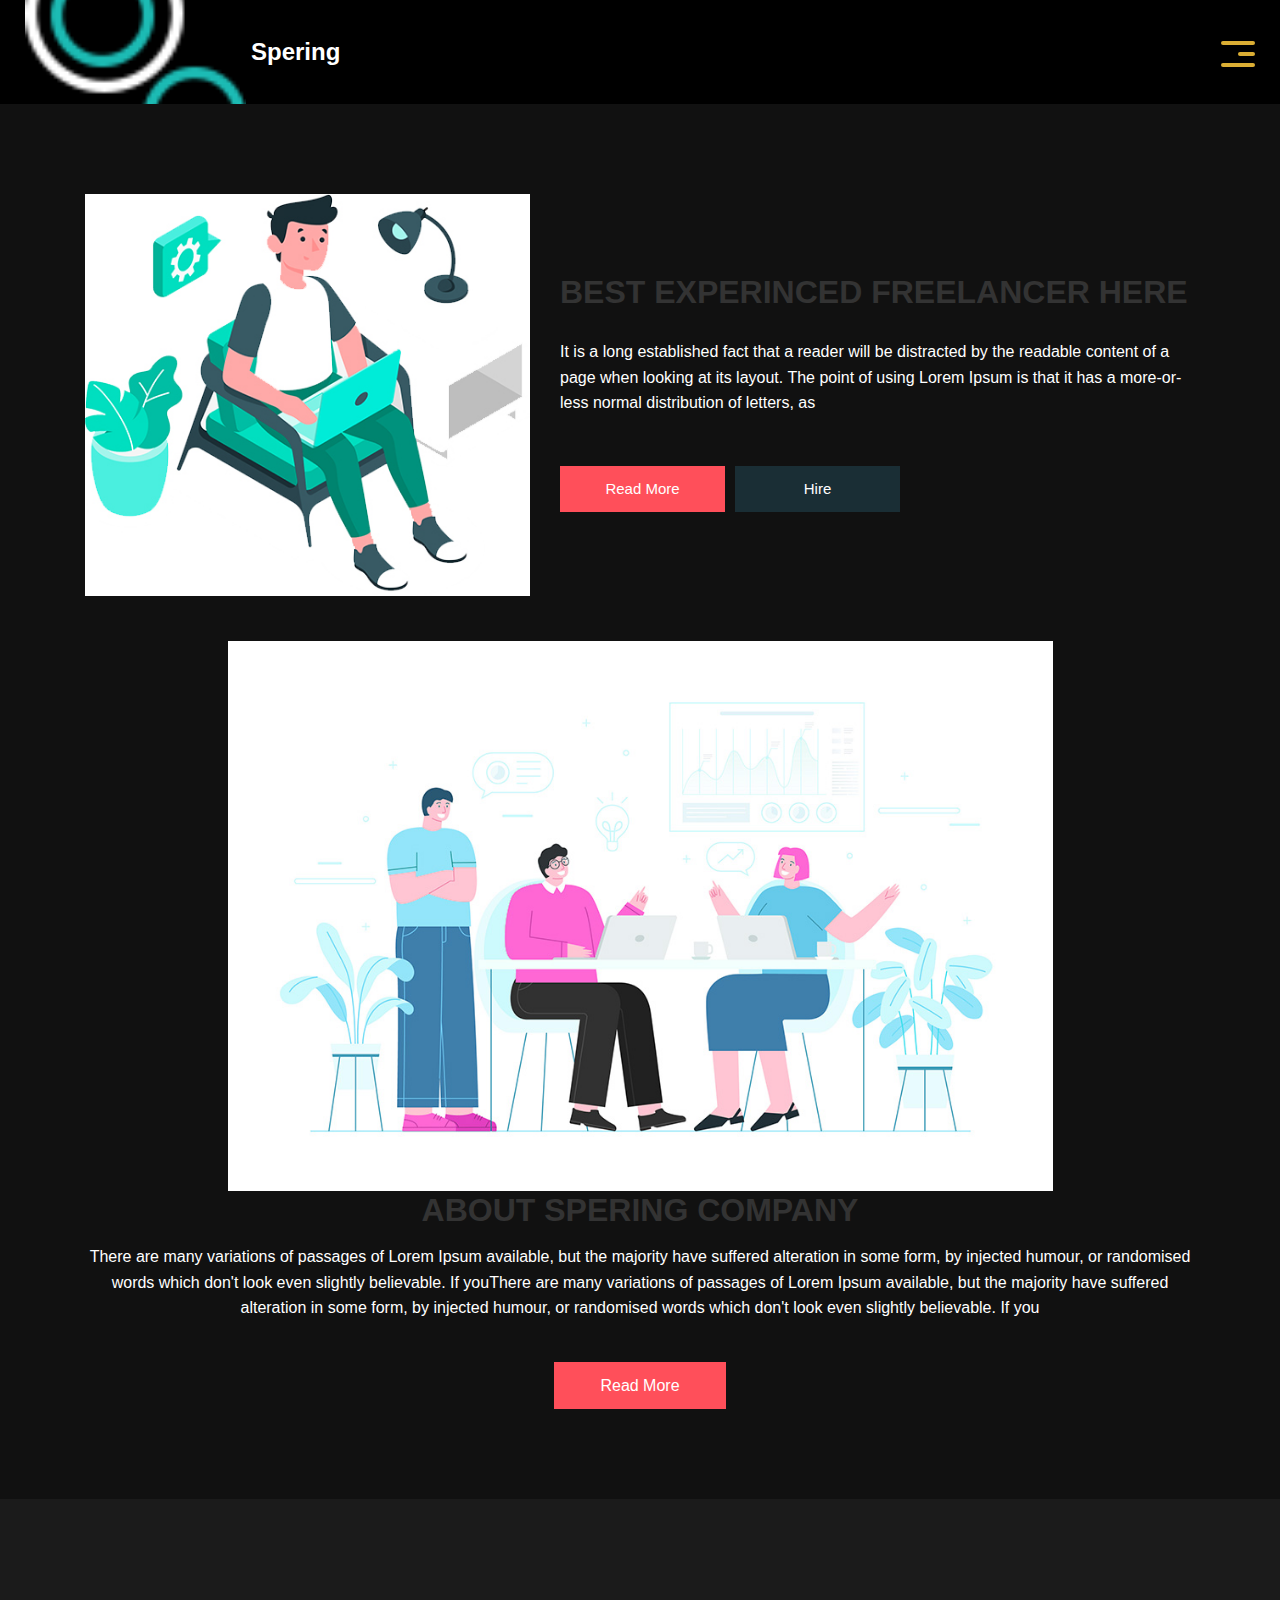
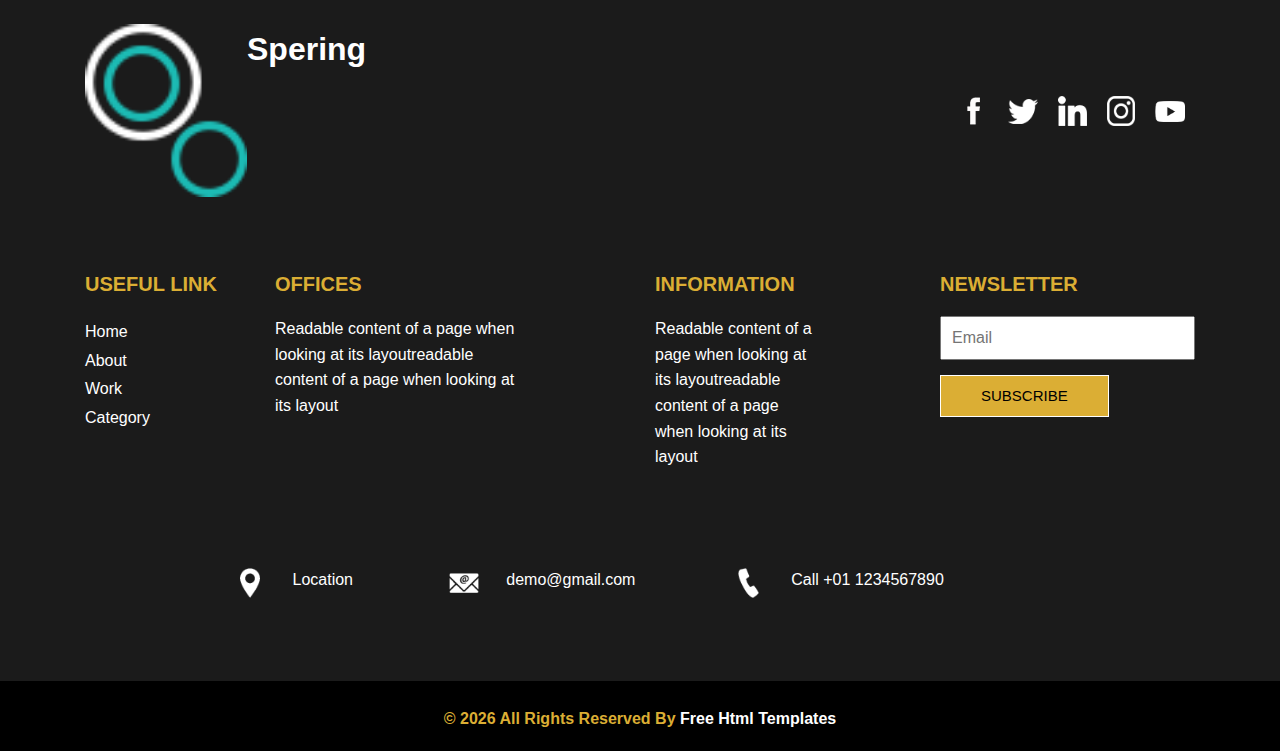
<file: about.html>
<!DOCTYPE html>
<html>

<head>
  <!-- Basic -->
  <meta charset="utf-8" />
  <meta http-equiv="X-UA-Compatible" content="IE=edge" />
  <!-- Mobile Metas -->
  <meta name="viewport" content="width=device-width, initial-scale=1, shrink-to-fit=no" />
  <!-- Site Metas -->
  <meta name="keywords" content="" />
  <meta name="description" content="" />
  <meta name="author" content="" />

  <title>Spering</title>

  <!-- bootstrap core css -->
  <link rel="stylesheet" type="text/css" href="css/bootstrap.css" />

  <link href="https://fonts.googleapis.com/css?family=Poppins:400,700&display=swap" rel="stylesheet">
  <!-- Custom styles for this template -->
  <link href="css/style.css" rel="stylesheet" />
  <!-- responsive style -->
  <link href="css/responsive.css" rel="stylesheet" />
</head>

<body class="sub_page">
  <div class="hero_area">
    <!-- header section strats -->
    <header class="header_section">
      <div class="container-fluid">
        <nav class="navbar navbar-expand-lg custom_nav-container">
          <a class="navbar-brand" href="index.html">
            <img src="images/logo.png" alt="" />
            <span>
              Spering
            </span>
          </a>
          <button class="navbar-toggler" type="button" data-toggle="collapse" data-target="#navbarSupportedContent" aria-controls="navbarSupportedContent" aria-expanded="false" aria-label="Toggle navigation">
            <span class="navbar-toggler-icon"></span>
          </button>

          <div class="collapse navbar-collapse" id="navbarSupportedContent">
            <ul class="navbar-nav  ">
              <li class="nav-item">
                <a class="nav-link" href="index.html">Home <span class="sr-only">(current)</span></a>
              </li>
              <li class="nav-item active">
                <a class="nav-link" href="about.html"> About</a>
              </li>
              <li class="nav-item">
                <a class="nav-link" href="work.html">Work </a>
              </li>
              <li class="nav-item">
                <a class="nav-link" href="category.html"> Category </a>
              </li>
            </ul>
            <div class="user_option">
              <a href="">
                <span>
                  Login
                </span>
              </a>
              <form class="form-inline my-2 my-lg-0 ml-0 ml-lg-4 mb-3 mb-lg-0">
                <button class="btn  my-2 my-sm-0 nav_search-btn" type="submit"></button>
              </form>
            </div>
          </div>
          <div>
            <div class="custom_menu-btn ">
              <button>
                <span class=" s-1">

                </span>
                <span class="s-2">

                </span>
                <span class="s-3">

                </span>
              </button>
            </div>
          </div>

        </nav>
      </div>
    </header>
    <!-- end header section -->
  </div>


  <!-- experience section -->

  <section class="experience_section layout_padding-top layout_padding2-bottom">
    <div class="container">
      <div class="row">
        <div class="col-md-5">
          <div class="img-box">
            <img src="images/experience-img.jpg" alt="">
          </div>
        </div>
        <div class="col-md-7">
          <div class="detail-box">
            <div class="heading_container">
              <h2>
                Best Experinced Freelancer Here
              </h2>
            </div>
            <p>
              It is a long established fact that a reader will be distracted by the readable content of a page when looking at its layout. The point of using Lorem Ipsum is that it has a more-or-less normal distribution of letters, as
            </p>
            <div class="btn-box">
              <a href="" class="btn-1">
                Read More
              </a>
              <a href="" class="btn-2">
                Hire
              </a>
            </div>
          </div>
        </div>

      </div>
    </div>
  </section>

  <!-- end experience section -->


  <!-- about section -->

  <section class="about_section layout_padding-bottom">
    <div class="container">
      <div class="row">
        <div class="col-md-10 col-lg-9 mx-auto">
          <div class="img-box">
            <img src="images/about-img.jpg" alt="">
          </div>
        </div>
      </div>
      <div class="detail-box">
        <h2>
          About Spering Company
        </h2>
        <p>
          There are many variations of passages of Lorem Ipsum available, but the majority have suffered alteration in some form, by injected humour, or randomised words which don't look even slightly believable. If youThere are many variations of passages of Lorem Ipsum available, but the majority have suffered alteration in some form, by injected humour, or randomised words which don't look even slightly believable. If you
        </p>
        <a href="">
          Read More
        </a>
      </div>
    </div>
  </section>

  <!-- end about section -->

  <!-- info section -->

  <section class="info_section ">
    <div class="info_container layout_padding-top">
      <div class="container">
        <div class="info_top">
          <div class="info_logo">
            <img src="images/logo.png" alt="" />
            <span>
              Spering
            </span>
          </div>
          <div class="social_box">
            <a href="#">
              <img src="images/fb.png" alt="">
            </a>
            <a href="#">
              <img src="images/twitter.png" alt="">
            </a>
            <a href="#">
              <img src="images/linkedin.png" alt="">
            </a>
            <a href="#">
              <img src="images/instagram.png" alt="">
            </a>
            <a href="#">
              <img src="images/youtube.png" alt="">
            </a>
          </div>
        </div>

        <div class="info_main">
          <div class="row">
            <div class="col-md-3 col-lg-2">
              <div class="info_link-box">
                <h5>
                  Useful Link
                </h5>
                <ul>
                  <li class=" active">
                    <a class="" href="index.html">Home <span class="sr-only">(current)</span></a>
                  </li>
                  <li class="">
                    <a class="" href="about.html">About </a>
                  </li>
                  <li class="">
                    <a class="" href="work.html">Work </a>
                  </li>
                  <li class="">
                    <a class="" href="category.html">Category </a>
                  </li>
                </ul>
              </div>
            </div>
            <div class="col-md-3 ">
              <h5>
                Offices
              </h5>
              <p>
                Readable content of a page when looking at its layoutreadable content of a page when looking at its layout
              </p>
            </div>

            <div class="col-md-3 col-lg-2 offset-lg-1">
              <h5>
                Information
              </h5>
              <p>
                Readable content of a page when looking at its layoutreadable content of a page when looking at its layout
              </p>
            </div>

            <div class="col-md-3  offset-lg-1">
              <div class="info_form ">
                <h5>
                  Newsletter
                </h5>
                <form action="">
                  <input type="email" placeholder="Email">
                  <button>
                    Subscribe
                  </button>
                </form>
              </div>
            </div>
          </div>
        </div>
        <div class="row">
          <div class="col-lg-9 col-md-10 mx-auto">
            <div class="info_contact layout_padding2">
              <div class="row">
                <div class="col-md-3">
                  <a href="#" class="link-box">
                    <div class="img-box">
                      <img src="images/location.png" alt="">
                    </div>
                    <div class="detail-box">
                      <h6>
                        Location
                      </h6>
                    </div>
                  </a>
                </div>
                <div class="col-md-4">
                  <a href="#" class="link-box">
                    <div class="img-box">
                      <img src="images/mail.png" alt="">
                    </div>
                    <div class="detail-box">
                      <h6>
                        demo@gmail.com
                      </h6>
                    </div>
                  </a>
                </div>
                <div class="col-md-5">
                  <a href="#" class="link-box">
                    <div class="img-box">
                      <img src="images/call.png" alt="">
                    </div>
                    <div class="detail-box">
                      <h6>
                        Call +01 1234567890
                      </h6>
                    </div>
                  </a>
                </div>
              </div>
            </div>
          </div>
        </div>

      </div>
    </div>
  </section>

  <!-- end info section -->

  <!-- footer section -->
  <footer class="container-fluid footer_section ">
    <div class="container">
      <p>
        &copy; <span id="displayDate"></span> All Rights Reserved By
        <a href="https://html.design/">Free Html Templates</a>
      </p>
    </div>
  </footer>
  <!-- end  footer section -->


  <script src="js/jquery-3.4.1.min.js"></script>
  <script src="js/bootstrap.js"></script>
  <script src="js/custom.js"></script>


</body>
</body>

</html>
</file>
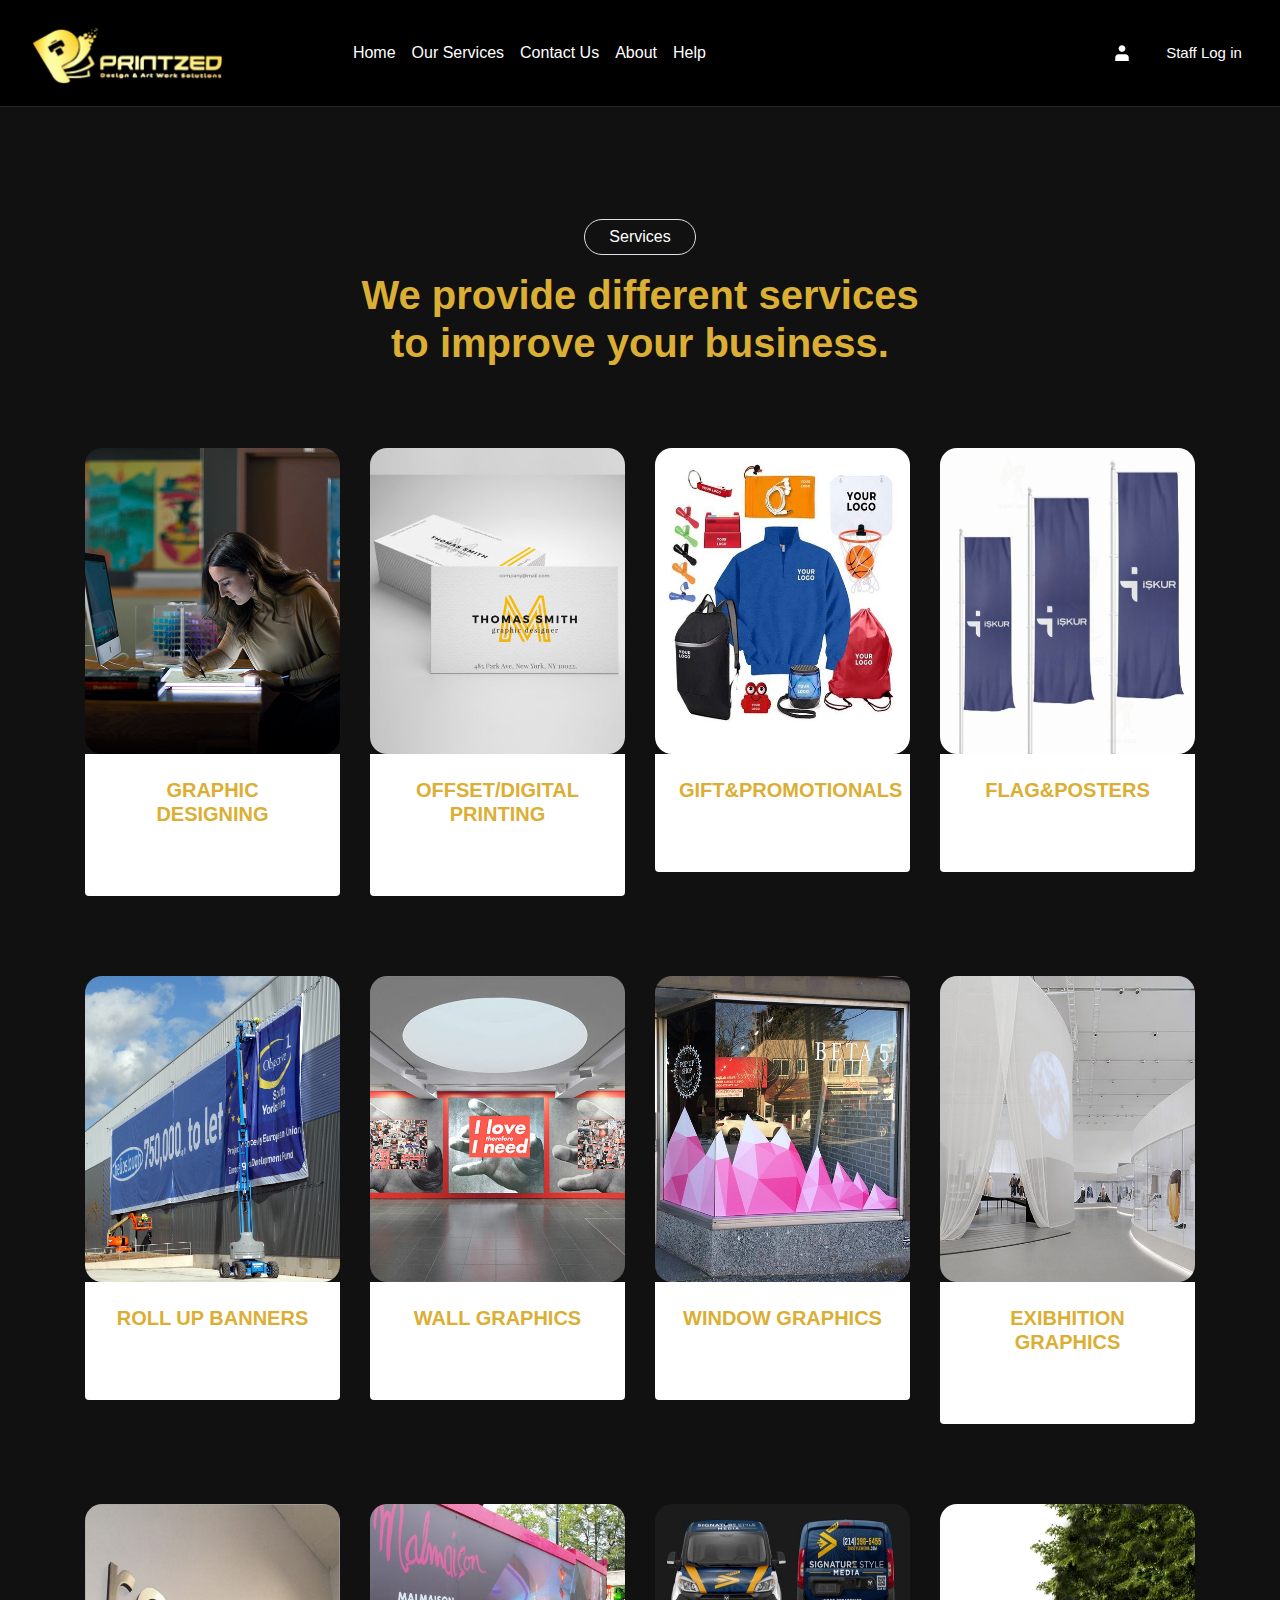
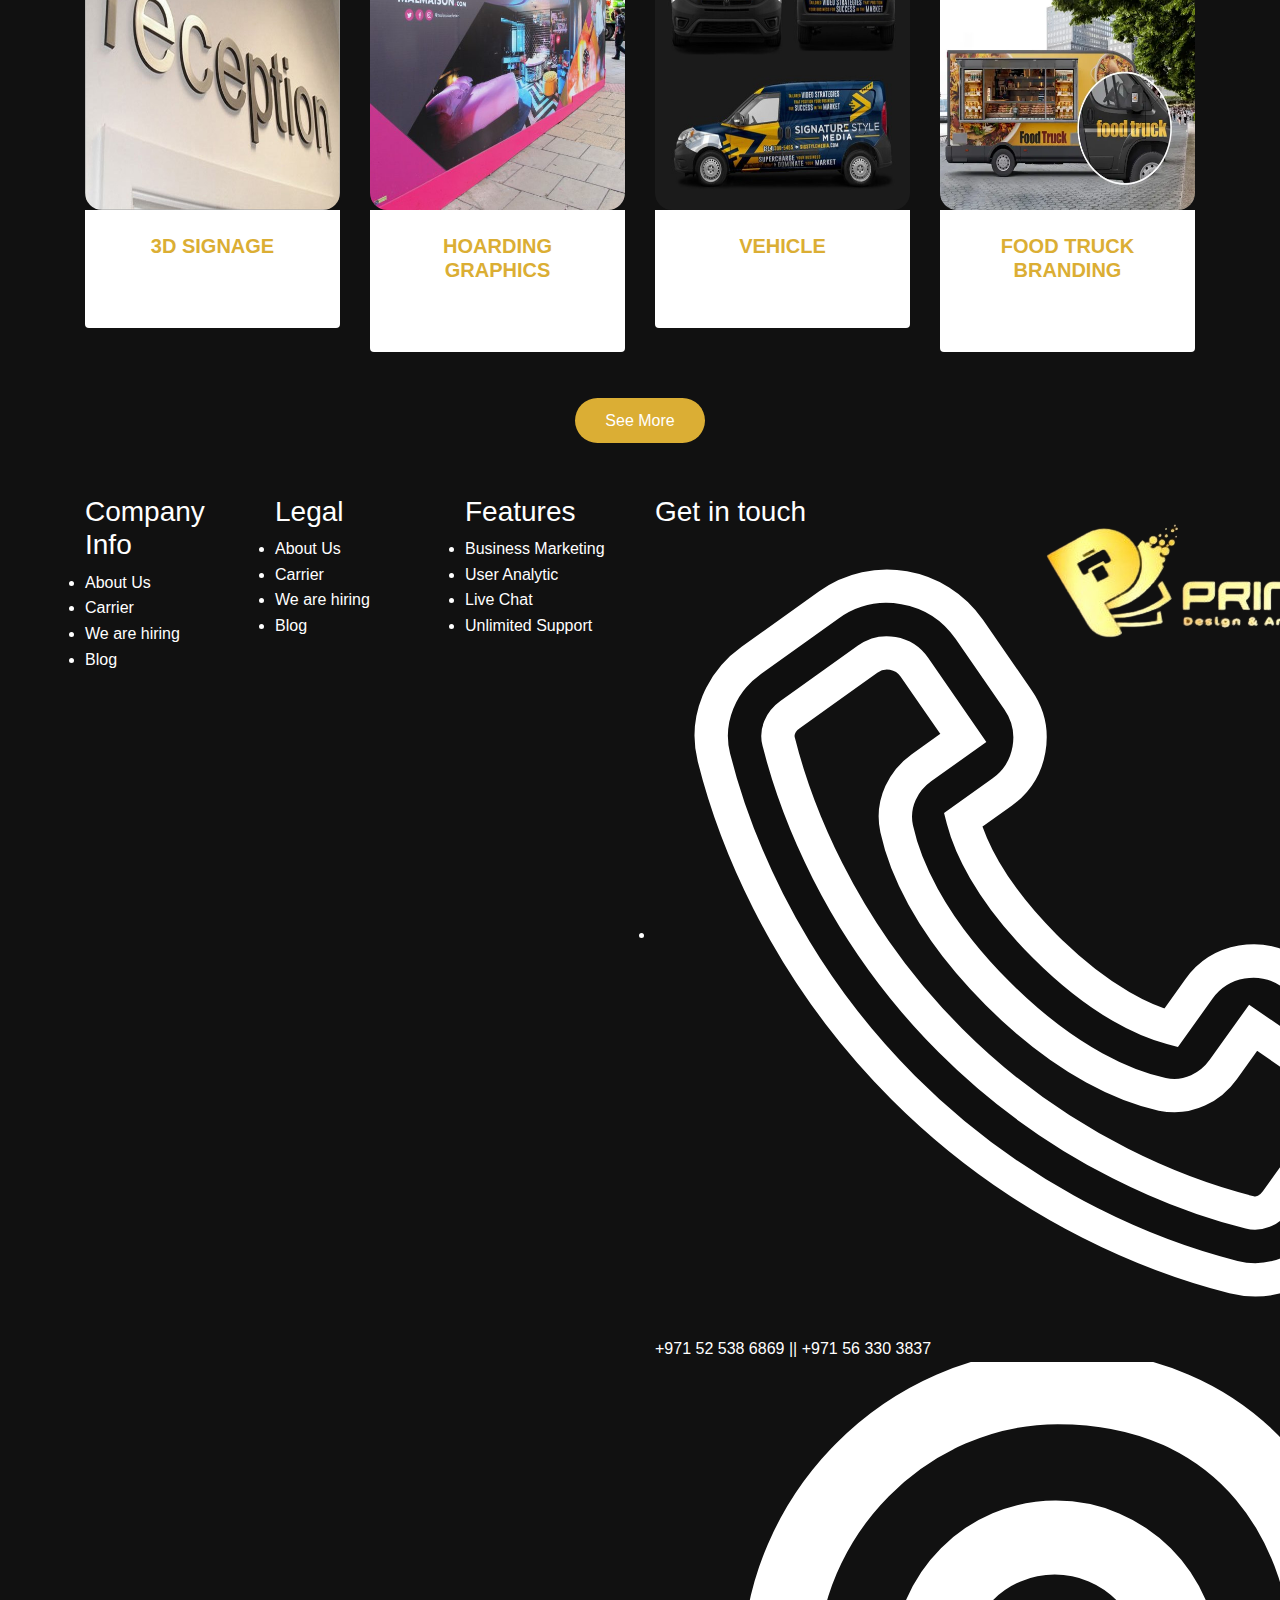
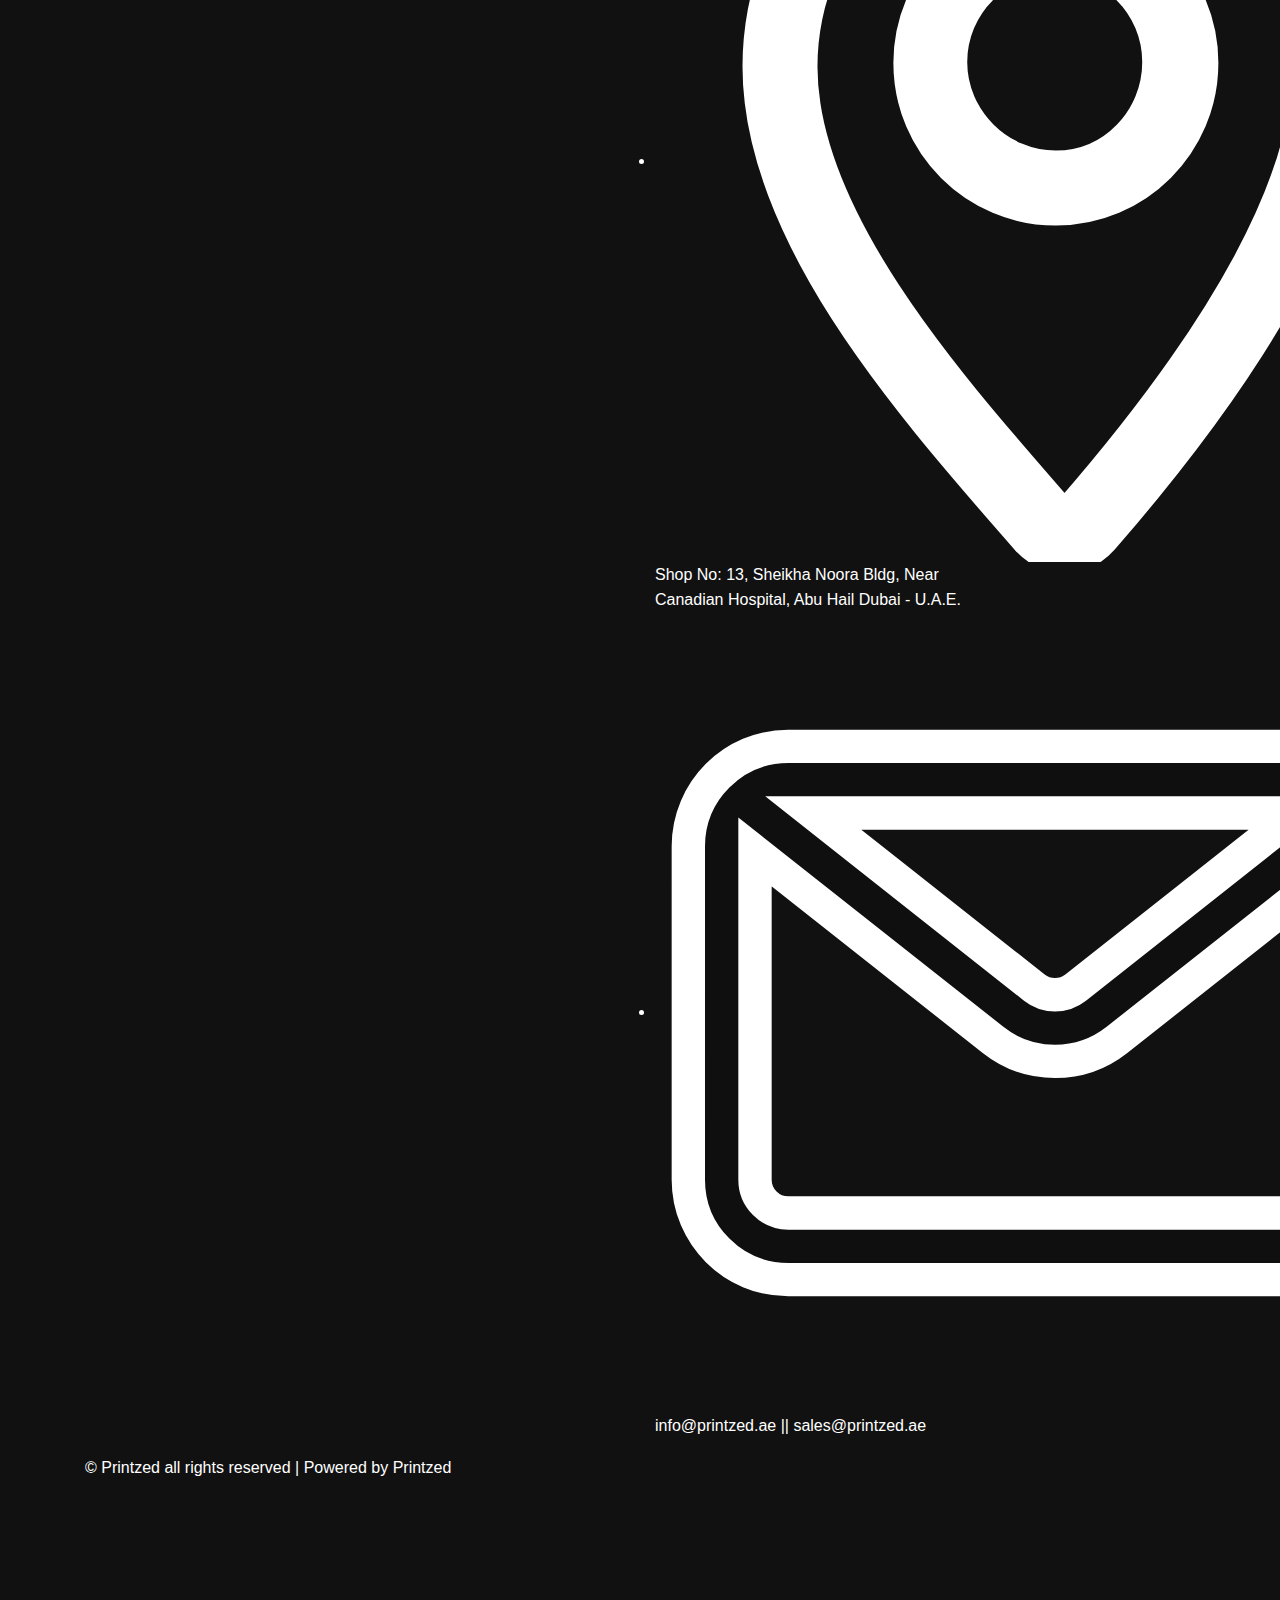
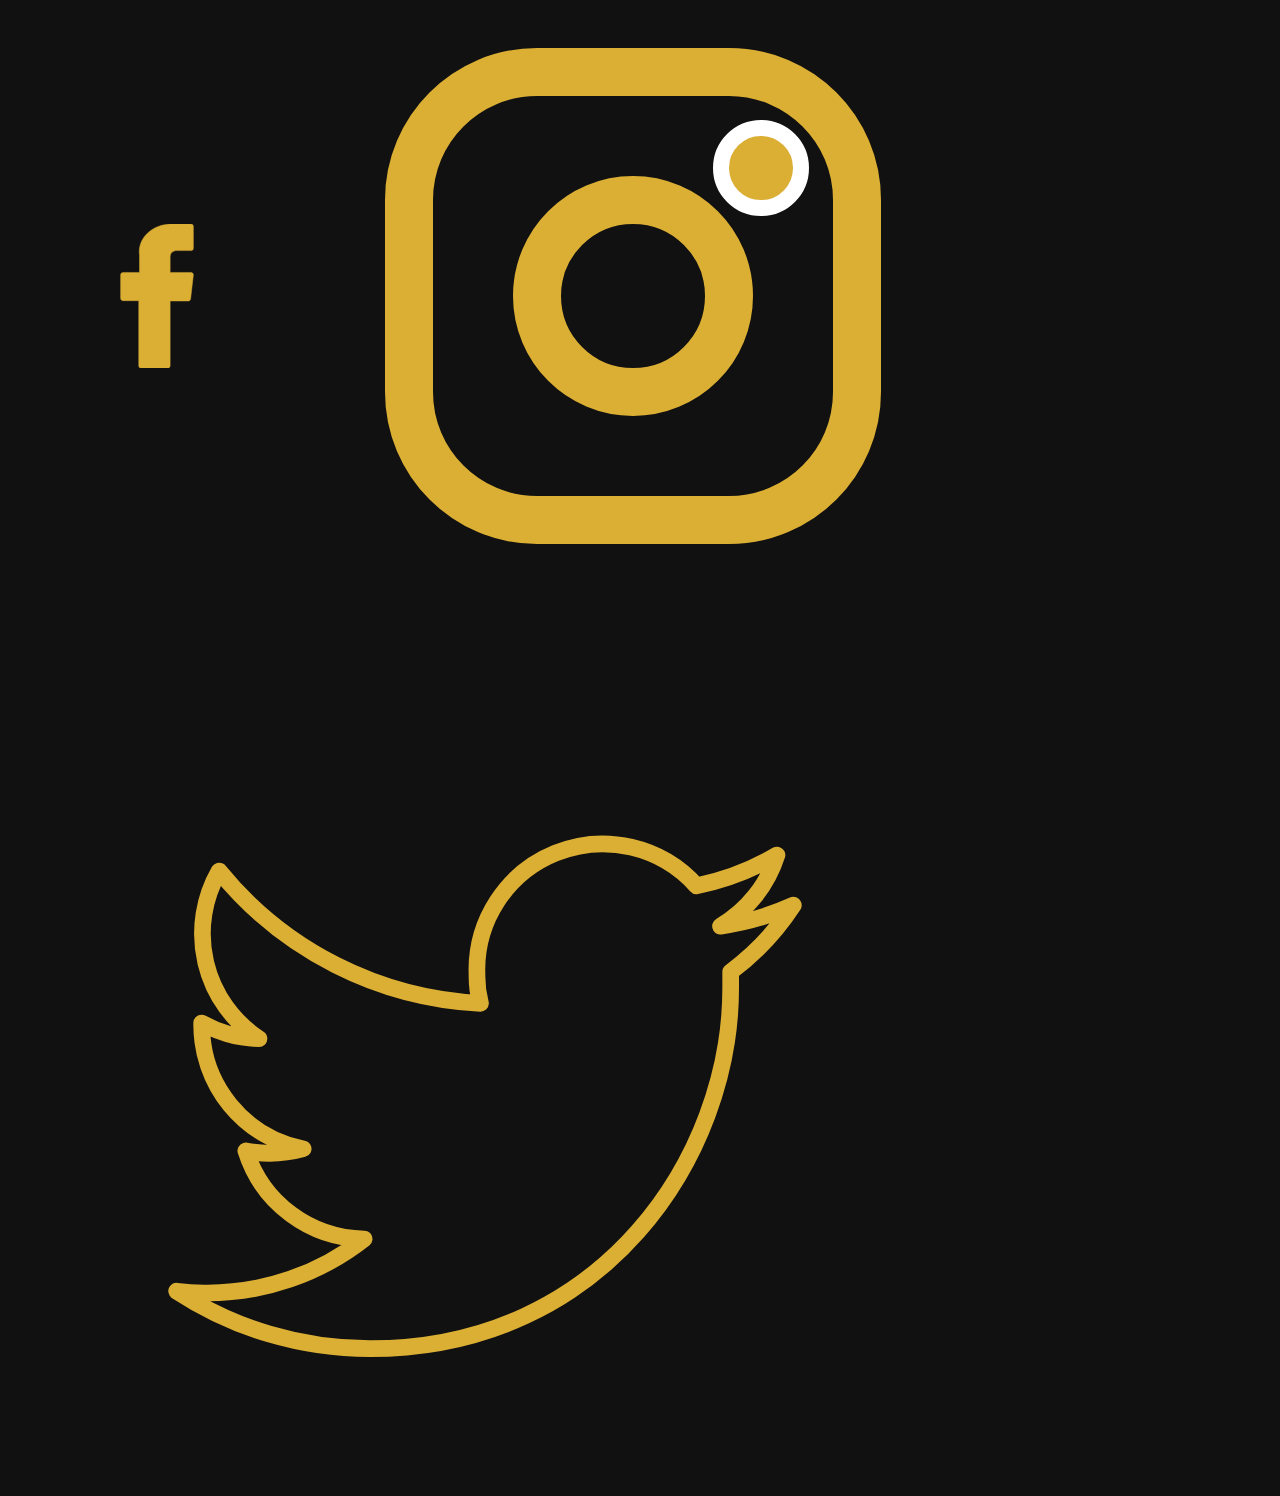
<file: service.html>
<!DOCTYPE html>
<html>

<head>
  <!-- Basic -->
  <meta charset="utf-8" />
  <meta http-equiv="X-UA-Compatible" content="IE=edge" />
  <!-- Mobile Metas -->
  <meta name="viewport" content="width=device-width, initial-scale=1, shrink-to-fit=no" />
  <!-- Site Metas -->
  <meta name="keywords" content="" />
  <meta name="description" content="" />
  <meta name="author" content="" />

  <title>PrintZed printing solutions</title>

  <!-- bootstrap core css -->
  <link rel="stylesheet" type="text/css" href="css/bootstrap.css" />

  <link href="https://fonts.googleapis.com/css?family=Poppins:400,700&display=swap" rel="stylesheet">
  <!-- Custom styles for this template -->
  <link href="css/style.css" rel="stylesheet" />
  <!-- responsive style -->
  <link href="css/responsive.css" rel="stylesheet" />
</head>

<body class="sub_page">
  <div class="hero_area">
    <!-- header section strats -->
    <!-- <header class="header_section" style="background-color: black;">
      <div class="container-fluid">
        <nav class="navbar navbar-expand-lg custom_nav-container">
          <a class="navbar-brand" href="index.html">
            <img src="img/print-logo.png" alt="" />

          </a>
          <button class="navbar-toggler" type="button" data-toggle="collapse" data-target="#navbarSupportedContent"
            aria-controls="navbarSupportedContent" aria-expanded="false" aria-label="Toggle navigation">
            <span class="navbar-toggler-icon"></span>
          </button>

          <div class="collapse navbar-collapse" id="navbarSupportedContent">
            <ul class="navbar-nav  ">
              <li class="nav-item active">
                <a class="nav-link" href="index.html">Home <span class="sr-only">(current)</span></a>
              </li>
              <li class="nav-item">
                <a class="nav-link" href="/service.html">Our Services</a>
              </li>
              <li class="nav-item">
                <a class="nav-link" href="/index.html#contact">Contact </a>
              </li>
              <li class="nav-item">
                <a class="nav-link" href="/index.html#contact">Help</a>
              </li>
            </ul>
          
          </div>
          <div>
            <div class="custom_menu-btn ">
              <button>
                <span class=" s-1">

                </span>
                <span class="s-2">

                </span>
                <span class="s-3">

                </span>
              </button>
            </div>
          </div>

        </nav>
      </div>
    </header> -->
    <header style="background-color: black;border-bottom: 1px solid #282626;">
      <div class="">
  
      <nav class="navbar navbar-expand-lg navbar-light" >
        <a class="navbar-brand" href="index.html">
          <img src="img/print-logo.png" alt="" class="logo-img" />
  
        </a>
        <button style="background-color: white;" class="navbar-toggler" type="button" data-toggle="collapse" data-target="#navbarText" aria-controls="navbarText" aria-expanded="false" aria-label="Toggle navigation">
          <span class="navbar-toggler-icon"></span>
        </button>
        <div class="collapse navbar-collapse" id="navbarText">
          <ul class="navbar-nav mr-auto justify-content-center" style="max-width: 450px;width: 100%;">
            <li class="nav-item">
              <a class="nav-link" href="/index.html">Home </a>
            </li>
            <li class="nav-item">
              <a class="nav-link" href="#">Our Services</a>
            </li>
            <li class="nav-item">
              <a class="nav-link" href="/index.html#contact">Contact Us</a>
            </li>
            <li class="nav-item">
              <a class="nav-link" href="/index.html">About</a>
            </li>
            <li class="nav-item">
              <a class="nav-link" href="#">Help</a>
            </li>
          </ul>
          <div class="navbar-text text-white text-center" style="display: flex;gap: 5px;justify-content: center;">
            <div class="" style="border-radius: 100px;width: 35px;height: 35px;background-color: black;display: flex;justify-content: center;align-items: center;">
              <img src="./icons/user-svgrepo-com.svg" style="width: 18px;height: 18px;" alt="">
            </div>
           <button style="width: 120px;border-radius:6px;border:none;height: 35px;background-color: black;color:white;font-size: 15px">Staff Log in</button>
          </div>
        </div>
      </nav>
    </div>
  
    <style>
      .nav-link{
        font-weight: 500;
      }
      .nav-link:hover{
        border-bottom: 2px solid #dbae34;
        border-radius: 2px;
        transition: all ease-in-out;
      }
      .logo-img{
        width: 20px;height:80px;object-fit:contain
      }
    </style>
  
     </header>
    <!-- end header section -->
  </div>


  <!-- experience section -->

  <div class="container-xxl py-5 ser-adj" ></div>
    <div class="container" style="margin-top: -8em;">
      <div class="text-center mx-auto mb-5 wow fadeInUp" data-wow-delay="0.1s" style="max-width: 600px;">
        <p class="d-inline-block border rounded-pill py-1 px-4">Services</p>
        <h1 class="text-black-css" style="color: #dbae34; font-weight: bold;">We provide different services to improve
          your business.</h1>
        <br>
      </div>
      <div class="row g-4">
        <div data-aos="fade-up" data-aos-anchor-placement="top-bottom" data-aos-duration="3000"
          class="col-lg-3 col-md-6 wow fadeInUp" data-wow-delay="0.1s">
          <div class="team-item position-relative rounded overflow-hidden">
            <div class="overflow-hidden">
              <div class="owl-carousel header-carousel active">
                <div class="owl-carousel-item position-relative block cr-width">
                  <img class="img-fluid img-height adjust" src="img/graphic-design-500x600.jpg" alt="">
                  <div class="owl-carousel-text"></div>
                </div>

              </div>

            </div>
            <div class="team-text bg-light text-center p-4">
              <h5>GRAPHIC DESIGNING</h5>
              <!-- <p class="text-primary">Exploring the World of Graphics Designing</p> -->
              <div class="team-social text-center">
                <a class="btn btn-square" href="https://www.facebook.com/share/4T7Zeq9eUkBXFxYB/?mibextid=qi2Omg"><i
                    class="fab fa-facebook-f"></i></a>
                <a class="btn btn-square " href="https://wa.me/971563303837?text=Hi"><svg
                    xmlns="http://www.w3.org/2000/svg" width="2em" href="./index.html" class="" height="1em"
                    viewBox="0 0 24 24">
                    <path fill="currentColor"
                      d="M19.05 4.91A9.816 9.816 0 0 0 12.04 2c-5.46 0-9.91 4.45-9.91 9.91c0 1.75.46 3.45 1.32 4.95L2.05 22l5.25-1.38c1.45.79 3.08 1.21 4.74 1.21c5.46 0 9.91-4.45 9.91-9.91c0-2.65-1.03-5.14-2.9-7.01m-7.01 15.24c-1.48 0-2.93-.4-4.2-1.15l-.3-.18l-3.12.82l.83-3.04l-.2-.31a8.264 8.264 0 0 1-1.26-4.38c0-4.54 3.7-8.24 8.24-8.24c2.2 0 4.27.86 5.82 2.42a8.183 8.183 0 0 1 2.41 5.83c.02 4.54-3.68 8.23-8.22 8.23m4.52-6.16c-.25-.12-1.47-.72-1.69-.81c-.23-.08-.39-.12-.56.12c-.17.25-.64.81-.78.97c-.14.17-.29.19-.54.06c-.25-.12-1.05-.39-1.99-1.23c-.74-.66-1.23-1.47-1.38-1.72c-.14-.25-.02-.38.11-.51c.11-.11.25-.29.37-.43s.17-.25.25-.41c.08-.17.04-.31-.02-.43s-.56-1.34-.76-1.84c-.2-.48-.41-.42-.56-.43h-.48c-.17 0-.43.06-.66.31c-.22.25-.86.85-.86 2.07c0 1.22.89 2.4 1.01 2.56c.12.17 1.75 2.67 4.23 3.74c.59.26 1.05.41 1.41.52c.59.19 1.13.16 1.56.1c.48-.07 1.47-.6 1.67-1.18c.21-.58.21-1.07.14-1.18s-.22-.16-.47-.28" />
                  </svg></a>
                <a class="btn btn-square" href="https://www.instagram.com/printz_advt?igsh=MTZqZzBiMG43bG9wbw=="><i
                    class="fab fa-instagram"></i></a>
              </div>
            </div>
          </div>
        </div>




        <div data-aos="fade-up" data-aos-anchor-placement="top-bottom" data-aos-duration="3000"
          class="col-lg-3 col-md-6 wow fadeInUp" data-wow-delay="0.3s">
          <div class="team-item position-relative rounded overflow-hidden">
            <div class="overflow-hidden">
              <div class="owl-carousel header-carousel active">
                <div class="owl-carousel-item position-relative block cr-width">
                  <img class="img-fluid img-height  adjust" src="img/offset.jpg" alt="">
                  <div class="owl-carousel-text"></div>
                </div>

              </div>

            </div>
            <div class="team-text bg-light text-center p-4">
              <h5>OFFSET/DIGITAL PRINTING</h5>

              <div class="team-social text-center">
                <a class="btn btn-square" href="https://www.facebook.com/share/4T7Zeq9eUkBXFxYB/?mibextid=qi2Omg"><i
                    class="fab fa-facebook-f"></i></a>
                <a class="btn btn-square" href="https://wa.me/971563303837?text=Hi"><svg
                    xmlns="http://www.w3.org/2000/svg" width="2em" href="./index.html" class="" height="1em"
                    viewBox="0 0 24 24">
                    <path fill="currentColor"
                      d="M19.05 4.91A9.816 9.816 0 0 0 12.04 2c-5.46 0-9.91 4.45-9.91 9.91c0 1.75.46 3.45 1.32 4.95L2.05 22l5.25-1.38c1.45.79 3.08 1.21 4.74 1.21c5.46 0 9.91-4.45 9.91-9.91c0-2.65-1.03-5.14-2.9-7.01m-7.01 15.24c-1.48 0-2.93-.4-4.2-1.15l-.3-.18l-3.12.82l.83-3.04l-.2-.31a8.264 8.264 0 0 1-1.26-4.38c0-4.54 3.7-8.24 8.24-8.24c2.2 0 4.27.86 5.82 2.42a8.183 8.183 0 0 1 2.41 5.83c.02 4.54-3.68 8.23-8.22 8.23m4.52-6.16c-.25-.12-1.47-.72-1.69-.81c-.23-.08-.39-.12-.56.12c-.17.25-.64.81-.78.97c-.14.17-.29.19-.54.06c-.25-.12-1.05-.39-1.99-1.23c-.74-.66-1.23-1.47-1.38-1.72c-.14-.25-.02-.38.11-.51c.11-.11.25-.29.37-.43s.17-.25.25-.41c.08-.17.04-.31-.02-.43s-.56-1.34-.76-1.84c-.2-.48-.41-.42-.56-.43h-.48c-.17 0-.43.06-.66.31c-.22.25-.86.85-.86 2.07c0 1.22.89 2.4 1.01 2.56c.12.17 1.75 2.67 4.23 3.74c.59.26 1.05.41 1.41.52c.59.19 1.13.16 1.56.1c.48-.07 1.47-.6 1.67-1.18c.21-.58.21-1.07.14-1.18s-.22-.16-.47-.28" />
                  </svg></a>
                <a class="btn btn-square" href="https://wa.me/971563303837?text=Hi"><i class="fab fa-instagram"></i></a>
              </div>
            </div>
          </div>
        </div>




        <div data-aos="fade-up" data-aos-anchor-placement="top-bottom" data-aos-duration="3000"
          class="col-lg-3 col-md-6 wow fadeInUp" data-wow-delay="0.5s">
          <div class="team-item position-relative rounded overflow-hidden">
            <div class="overflow-hidden">
              <div class="owl-carousel header-carousel active">
                <div class="owl-carousel-item position-relative block cr-width">
                  <img class="img-fluid img-height adjust" src="img/gift.jpg" alt="">
                  <div class="owl-carousel-text"></div>
                </div>

              </div>

            </div>
            <div class="team-text bg-light text-center p-4">
              <h5>GIFT&PROMOTIONALS</h5>

              <div class="team-social text-center">
                <a class="btn btn-square" href="https://www.facebook.com/share/4T7Zeq9eUkBXFxYB/?mibextid=qi2Omg"><i
                    class="fab fa-facebook-f"></i></a>
                <a class="btn btn-square" href="https://wa.me/971563303837?text=Hi"><svg
                    xmlns="http://www.w3.org/2000/svg" width="2em" href="./index.html" class="" height="1em"
                    viewBox="0 0 24 24">
                    <path fill="currentColor"
                      d="M19.05 4.91A9.816 9.816 0 0 0 12.04 2c-5.46 0-9.91 4.45-9.91 9.91c0 1.75.46 3.45 1.32 4.95L2.05 22l5.25-1.38c1.45.79 3.08 1.21 4.74 1.21c5.46 0 9.91-4.45 9.91-9.91c0-2.65-1.03-5.14-2.9-7.01m-7.01 15.24c-1.48 0-2.93-.4-4.2-1.15l-.3-.18l-3.12.82l.83-3.04l-.2-.31a8.264 8.264 0 0 1-1.26-4.38c0-4.54 3.7-8.24 8.24-8.24c2.2 0 4.27.86 5.82 2.42a8.183 8.183 0 0 1 2.41 5.83c.02 4.54-3.68 8.23-8.22 8.23m4.52-6.16c-.25-.12-1.47-.72-1.69-.81c-.23-.08-.39-.12-.56.12c-.17.25-.64.81-.78.97c-.14.17-.29.19-.54.06c-.25-.12-1.05-.39-1.99-1.23c-.74-.66-1.23-1.47-1.38-1.72c-.14-.25-.02-.38.11-.51c.11-.11.25-.29.37-.43s.17-.25.25-.41c.08-.17.04-.31-.02-.43s-.56-1.34-.76-1.84c-.2-.48-.41-.42-.56-.43h-.48c-.17 0-.43.06-.66.31c-.22.25-.86.85-.86 2.07c0 1.22.89 2.4 1.01 2.56c.12.17 1.75 2.67 4.23 3.74c.59.26 1.05.41 1.41.52c.59.19 1.13.16 1.56.1c.48-.07 1.47-.6 1.67-1.18c.21-.58.21-1.07.14-1.18s-.22-.16-.47-.28" />
                  </svg></a>
                <a class="btn btn-square" href="https://www.instagram.com/printz_advt?igsh=MTZqZzBiMG43bG9wbw=="><i
                    class="fab fa-instagram"></i></a>
              </div>
            </div>
          </div>
        </div>





        <div data-aos="fade-up" data-aos-anchor-placement="top-bottom" data-aos-duration="3000"
          class="col-lg-3 col-md-6 wow fadeInUp" data-wow-delay="0.7s">
          <div class="team-item position-relative rounded overflow-hidden">
            <div class="overflow-hidden">
              <div class="owl-carousel header-carousel active">
                <div class="owl-carousel-item position-relative block cr-width">
                  <img class="img-fluid img-height adjust" src="img/flag-2.jpg" alt="">
                  <div class="owl-carousel-text"></div>
                </div>

              </div>

            </div>
            <div class="team-text bg-light text-center p-4">
              <h5>FLAG&POSTERS</h5>

              <div class="team-social text-center">
                <a class="btn btn-square" href="https://www.facebook.com/share/4T7Zeq9eUkBXFxYB/?mibextid=qi2Omg"><i
                    class="fab fa-facebook-f"></i></a>
                <a class="btn btn-square" href="https://wa.me/971563303837?text=Hi"><svg
                    xmlns="http://www.w3.org/2000/svg" width="2em" href="./index.html" class="" height="1em"
                    viewBox="0 0 24 24">
                    <path fill="currentColor"
                      d="M19.05 4.91A9.816 9.816 0 0 0 12.04 2c-5.46 0-9.91 4.45-9.91 9.91c0 1.75.46 3.45 1.32 4.95L2.05 22l5.25-1.38c1.45.79 3.08 1.21 4.74 1.21c5.46 0 9.91-4.45 9.91-9.91c0-2.65-1.03-5.14-2.9-7.01m-7.01 15.24c-1.48 0-2.93-.4-4.2-1.15l-.3-.18l-3.12.82l.83-3.04l-.2-.31a8.264 8.264 0 0 1-1.26-4.38c0-4.54 3.7-8.24 8.24-8.24c2.2 0 4.27.86 5.82 2.42a8.183 8.183 0 0 1 2.41 5.83c.02 4.54-3.68 8.23-8.22 8.23m4.52-6.16c-.25-.12-1.47-.72-1.69-.81c-.23-.08-.39-.12-.56.12c-.17.25-.64.81-.78.97c-.14.17-.29.19-.54.06c-.25-.12-1.05-.39-1.99-1.23c-.74-.66-1.23-1.47-1.38-1.72c-.14-.25-.02-.38.11-.51c.11-.11.25-.29.37-.43s.17-.25.25-.41c.08-.17.04-.31-.02-.43s-.56-1.34-.76-1.84c-.2-.48-.41-.42-.56-.43h-.48c-.17 0-.43.06-.66.31c-.22.25-.86.85-.86 2.07c0 1.22.89 2.4 1.01 2.56c.12.17 1.75 2.67 4.23 3.74c.59.26 1.05.41 1.41.52c.59.19 1.13.16 1.56.1c.48-.07 1.47-.6 1.67-1.18c.21-.58.21-1.07.14-1.18s-.22-.16-.47-.28" />
                  </svg></a>
                <a class="btn btn-square" href="https://www.instagram.com/printz_advt?igsh=MTZqZzBiMG43bG9wbw=="><i
                    class="fab fa-instagram"></i></a>
              </div>
            </div>
          </div>
        </div>

        <!-- ---------------------------------------- -->

        <div data-aos="fade-up" data-aos-anchor-placement="top-bottom" data-aos-duration="3000"
          class="col-lg-3 col-md-6 wow fadeInUp" data-wow-delay="0.1s">
          <div class="team-item position-relative rounded overflow-hidden" style="margin-top: 5em;">


            <div class="overflow-hidden">
              <div class="owl-carousel header-carousel active">
                <div class="owl-carousel-item position-relative block cr-width">
                  <img class="img-fluid img-height adjust" src="img/Banner-printing.jpg" alt="">
                  <div class="owl-carousel-text"></div>
                </div>

              </div>

            </div>




            <div class="team-text bg-light text-center p-4">
              <h5>ROLL UP BANNERS</h5>

              <div class="team-social text-center">
                <a class="btn btn-square" href="https://www.facebook.com/share/4T7Zeq9eUkBXFxYB/?mibextid=qi2Omg"><i
                    class="fab fa-facebook-f"></i></a>
                <a class="btn btn-square" href="https://wa.me/971563303837?text=Hi"><svg
                    xmlns="http://www.w3.org/2000/svg" width="2em" href="./index.html" class="" height="1em"
                    viewBox="0 0 24 24">
                    <path fill="currentColor"
                      d="M19.05 4.91A9.816 9.816 0 0 0 12.04 2c-5.46 0-9.91 4.45-9.91 9.91c0 1.75.46 3.45 1.32 4.95L2.05 22l5.25-1.38c1.45.79 3.08 1.21 4.74 1.21c5.46 0 9.91-4.45 9.91-9.91c0-2.65-1.03-5.14-2.9-7.01m-7.01 15.24c-1.48 0-2.93-.4-4.2-1.15l-.3-.18l-3.12.82l.83-3.04l-.2-.31a8.264 8.264 0 0 1-1.26-4.38c0-4.54 3.7-8.24 8.24-8.24c2.2 0 4.27.86 5.82 2.42a8.183 8.183 0 0 1 2.41 5.83c.02 4.54-3.68 8.23-8.22 8.23m4.52-6.16c-.25-.12-1.47-.72-1.69-.81c-.23-.08-.39-.12-.56.12c-.17.25-.64.81-.78.97c-.14.17-.29.19-.54.06c-.25-.12-1.05-.39-1.99-1.23c-.74-.66-1.23-1.47-1.38-1.72c-.14-.25-.02-.38.11-.51c.11-.11.25-.29.37-.43s.17-.25.25-.41c.08-.17.04-.31-.02-.43s-.56-1.34-.76-1.84c-.2-.48-.41-.42-.56-.43h-.48c-.17 0-.43.06-.66.31c-.22.25-.86.85-.86 2.07c0 1.22.89 2.4 1.01 2.56c.12.17 1.75 2.67 4.23 3.74c.59.26 1.05.41 1.41.52c.59.19 1.13.16 1.56.1c.48-.07 1.47-.6 1.67-1.18c.21-.58.21-1.07.14-1.18s-.22-.16-.47-.28" />
                  </svg></a>
                <a class="btn btn-square" href="https://www.instagram.com/printz_advt?igsh=MTZqZzBiMG43bG9wbw=="><i
                    class="fab fa-instagram"></i></a>
              </div>
            </div>
          </div>
        </div>


        <!-- -------------------------------------------- -->
        <div data-aos="fade-up" data-aos-anchor-placement="top-bottom" data-aos-duration="3000"
          class="col-lg-3 col-md-6 wow fadeInUp" data-wow-delay="0.3s">
          <div class="team-item position-relative rounded overflow-hidden" style="margin-top: 5em;">
            <div class="overflow-hidden">
              <div class="owl-carousel header-carousel active">
                <div class="owl-carousel-item position-relative block cr-width">
                  <img class="img-fluid img-height adjust" src="img/wall.jpg" alt="">
                  <div class="owl-carousel-text"></div>
                </div>

              </div>

            </div>
            <div class="team-text bg-light text-center p-4">
              <h5>WALL GRAPHICS</h5>

              <div class="team-social text-center">
                <a class="btn btn-square" href="https://www.facebook.com/share/4T7Zeq9eUkBXFxYB/?mibextid=qi2Omg"><i
                    class="fab fa-facebook-f"></i></a>
                <a class="btn btn-square" href="https://wa.me/971563303837?text=Hi"><svg
                    xmlns="http://www.w3.org/2000/svg" width="2em" href="./index.html" class="" height="1em"
                    viewBox="0 0 24 24">
                    <path fill="currentColor"
                      d="M19.05 4.91A9.816 9.816 0 0 0 12.04 2c-5.46 0-9.91 4.45-9.91 9.91c0 1.75.46 3.45 1.32 4.95L2.05 22l5.25-1.38c1.45.79 3.08 1.21 4.74 1.21c5.46 0 9.91-4.45 9.91-9.91c0-2.65-1.03-5.14-2.9-7.01m-7.01 15.24c-1.48 0-2.93-.4-4.2-1.15l-.3-.18l-3.12.82l.83-3.04l-.2-.31a8.264 8.264 0 0 1-1.26-4.38c0-4.54 3.7-8.24 8.24-8.24c2.2 0 4.27.86 5.82 2.42a8.183 8.183 0 0 1 2.41 5.83c.02 4.54-3.68 8.23-8.22 8.23m4.52-6.16c-.25-.12-1.47-.72-1.69-.81c-.23-.08-.39-.12-.56.12c-.17.25-.64.81-.78.97c-.14.17-.29.19-.54.06c-.25-.12-1.05-.39-1.99-1.23c-.74-.66-1.23-1.47-1.38-1.72c-.14-.25-.02-.38.11-.51c.11-.11.25-.29.37-.43s.17-.25.25-.41c.08-.17.04-.31-.02-.43s-.56-1.34-.76-1.84c-.2-.48-.41-.42-.56-.43h-.48c-.17 0-.43.06-.66.31c-.22.25-.86.85-.86 2.07c0 1.22.89 2.4 1.01 2.56c.12.17 1.75 2.67 4.23 3.74c.59.26 1.05.41 1.41.52c.59.19 1.13.16 1.56.1c.48-.07 1.47-.6 1.67-1.18c.21-.58.21-1.07.14-1.18s-.22-.16-.47-.28" />
                  </svg></a>
                <a class="btn btn-square" href="https://www.instagram.com/printz_advt?igsh=MTZqZzBiMG43bG9wbw=="><i
                    class="fab fa-instagram"></i></a>
              </div>
            </div>
          </div>
        </div>



        <div data-aos="fade-up" data-aos-anchor-placement="top-bottom" data-aos-duration="3000"
          class="col-lg-3 col-md-6 wow fadeInUp" data-wow-delay="0.5s">
          <div class="team-item position-relative rounded overflow-hidden" style="margin-top: 5em;">
            <div class="overflow-hidden">
              <div class="owl-carousel header-carousel active">
                <div class="owl-carousel-item position-relative block cr-width">
                  <img class="img-fluid img-height adjust" src="img/print-and-cut-graphics.jpg" alt="">
                  <div class="owl-carousel-text"></div>
                </div>

              </div>

            </div>


            <div class="team-text bg-light text-center p-4">
              <h5>WINDOW GRAPHICS</h5>

              <div class="team-social text-center">
                <a class="btn btn-square" href="https://www.facebook.com/share/4T7Zeq9eUkBXFxYB/?mibextid=qi2Omg"><i
                    class="fab fa-facebook-f"></i></a>
                <a class="btn btn-square" href="https://wa.me/971563303837?text=Hi"><svg
                    xmlns="http://www.w3.org/2000/svg" width="2em" href="./index.html" class="" height="1em"
                    viewBox="0 0 24 24">
                    <path fill="currentColor"
                      d="M19.05 4.91A9.816 9.816 0 0 0 12.04 2c-5.46 0-9.91 4.45-9.91 9.91c0 1.75.46 3.45 1.32 4.95L2.05 22l5.25-1.38c1.45.79 3.08 1.21 4.74 1.21c5.46 0 9.91-4.45 9.91-9.91c0-2.65-1.03-5.14-2.9-7.01m-7.01 15.24c-1.48 0-2.93-.4-4.2-1.15l-.3-.18l-3.12.82l.83-3.04l-.2-.31a8.264 8.264 0 0 1-1.26-4.38c0-4.54 3.7-8.24 8.24-8.24c2.2 0 4.27.86 5.82 2.42a8.183 8.183 0 0 1 2.41 5.83c.02 4.54-3.68 8.23-8.22 8.23m4.52-6.16c-.25-.12-1.47-.72-1.69-.81c-.23-.08-.39-.12-.56.12c-.17.25-.64.81-.78.97c-.14.17-.29.19-.54.06c-.25-.12-1.05-.39-1.99-1.23c-.74-.66-1.23-1.47-1.38-1.72c-.14-.25-.02-.38.11-.51c.11-.11.25-.29.37-.43s.17-.25.25-.41c.08-.17.04-.31-.02-.43s-.56-1.34-.76-1.84c-.2-.48-.41-.42-.56-.43h-.48c-.17 0-.43.06-.66.31c-.22.25-.86.85-.86 2.07c0 1.22.89 2.4 1.01 2.56c.12.17 1.75 2.67 4.23 3.74c.59.26 1.05.41 1.41.52c.59.19 1.13.16 1.56.1c.48-.07 1.47-.6 1.67-1.18c.21-.58.21-1.07.14-1.18s-.22-.16-.47-.28" />
                  </svg></a>
                <a class="btn btn-square" href="https://www.instagram.com/printz_advt?igsh=MTZqZzBiMG43bG9wbw=="><i
                    class="fab fa-instagram"></i></a>
              </div>
            </div>
          </div>
        </div>




        <div data-aos="fade-up" data-aos-anchor-placement="top-bottom" data-aos-duration="3000"
          class="col-lg-3 col-md-6 wow fadeInUp" data-wow-delay="0.7s">
          <div class="team-item position-relative rounded overflow-hidden" style="margin-top: 5em;">
            <div class="overflow-hidden">
              <div class="owl-carousel header-carousel active">
                <div class="owl-carousel-item position-relative block cr-width">
                  <img class="img-fluid img-height adjust" src="img/exibhition.jpg" alt="">
                  <div class="owl-carousel-text"></div>
                </div>

              </div>

            </div>
            <div class="team-text bg-light text-center p-4">
              <h5>EXIBHITION GRAPHICS</h5>

              <div class="team-social text-center">
                <a class="btn btn-square" href="https://www.facebook.com/share/4T7Zeq9eUkBXFxYB/?mibextid=qi2Omg"><i
                    class="fab fa-facebook-f"></i></a>
                <a class="btn btn-square" href="https://wa.me/971563303837?text=Hi"><svg
                    xmlns="http://www.w3.org/2000/svg" width="2em" href="./index.html" class="" height="1em"
                    viewBox="0 0 24 24">
                    <path fill="currentColor"
                      d="M19.05 4.91A9.816 9.816 0 0 0 12.04 2c-5.46 0-9.91 4.45-9.91 9.91c0 1.75.46 3.45 1.32 4.95L2.05 22l5.25-1.38c1.45.79 3.08 1.21 4.74 1.21c5.46 0 9.91-4.45 9.91-9.91c0-2.65-1.03-5.14-2.9-7.01m-7.01 15.24c-1.48 0-2.93-.4-4.2-1.15l-.3-.18l-3.12.82l.83-3.04l-.2-.31a8.264 8.264 0 0 1-1.26-4.38c0-4.54 3.7-8.24 8.24-8.24c2.2 0 4.27.86 5.82 2.42a8.183 8.183 0 0 1 2.41 5.83c.02 4.54-3.68 8.23-8.22 8.23m4.52-6.16c-.25-.12-1.47-.72-1.69-.81c-.23-.08-.39-.12-.56.12c-.17.25-.64.81-.78.97c-.14.17-.29.19-.54.06c-.25-.12-1.05-.39-1.99-1.23c-.74-.66-1.23-1.47-1.38-1.72c-.14-.25-.02-.38.11-.51c.11-.11.25-.29.37-.43s.17-.25.25-.41c.08-.17.04-.31-.02-.43s-.56-1.34-.76-1.84c-.2-.48-.41-.42-.56-.43h-.48c-.17 0-.43.06-.66.31c-.22.25-.86.85-.86 2.07c0 1.22.89 2.4 1.01 2.56c.12.17 1.75 2.67 4.23 3.74c.59.26 1.05.41 1.41.52c.59.19 1.13.16 1.56.1c.48-.07 1.47-.6 1.67-1.18c.21-.58.21-1.07.14-1.18s-.22-.16-.47-.28" />
                  </svg></a>
                <a class="btn btn-square" href="https://www.instagram.com/printz_advt?igsh=MTZqZzBiMG43bG9wbw=="><i
                    class="fab fa-instagram"></i></a>
              </div>
            </div>
          </div>


        </div>




        <div data-aos="fade-up" data-aos-anchor-placement="top-bottom" data-aos-duration="3000"
          class="col-lg-3 col-md-6 wow fadeInUp" data-wow-delay="0.1s">
          <div class="team-item position-relative rounded overflow-hidden" style="margin-top: 5em;">
            <div class="overflow-hidden">
              <div class="owl-carousel header-carousel active">
                <div class="owl-carousel-item position-relative block cr-width">
                  <img class="img-fluid img-height adjust" src="img/Reception-Signage.jpg" alt="">
                  <div class="owl-carousel-text"></div>
                </div>


              </div>
            </div>
            <div class="team-text bg-light text-center p-4">
              <h5>3D
                SIGNAGE</h5>

              <div class="team-social text-center">
                <a class="btn btn-square" href="https://www.facebook.com/share/4T7Zeq9eUkBXFxYB/?mibextid=qi2Omg"><i
                    class="fab fa-facebook-f"></i></a>
                <a class="btn btn-square" href="https://wa.me/971563303837?text=Hi"><svg
                    xmlns="http://www.w3.org/2000/svg" width="2em" href="./index.html" class="" height="1em"
                    viewBox="0 0 24 24">
                    <path fill="currentColor"
                      d="M19.05 4.91A9.816 9.816 0 0 0 12.04 2c-5.46 0-9.91 4.45-9.91 9.91c0 1.75.46 3.45 1.32 4.95L2.05 22l5.25-1.38c1.45.79 3.08 1.21 4.74 1.21c5.46 0 9.91-4.45 9.91-9.91c0-2.65-1.03-5.14-2.9-7.01m-7.01 15.24c-1.48 0-2.93-.4-4.2-1.15l-.3-.18l-3.12.82l.83-3.04l-.2-.31a8.264 8.264 0 0 1-1.26-4.38c0-4.54 3.7-8.24 8.24-8.24c2.2 0 4.27.86 5.82 2.42a8.183 8.183 0 0 1 2.41 5.83c.02 4.54-3.68 8.23-8.22 8.23m4.52-6.16c-.25-.12-1.47-.72-1.69-.81c-.23-.08-.39-.12-.56.12c-.17.25-.64.81-.78.97c-.14.17-.29.19-.54.06c-.25-.12-1.05-.39-1.99-1.23c-.74-.66-1.23-1.47-1.38-1.72c-.14-.25-.02-.38.11-.51c.11-.11.25-.29.37-.43s.17-.25.25-.41c.08-.17.04-.31-.02-.43s-.56-1.34-.76-1.84c-.2-.48-.41-.42-.56-.43h-.48c-.17 0-.43.06-.66.31c-.22.25-.86.85-.86 2.07c0 1.22.89 2.4 1.01 2.56c.12.17 1.75 2.67 4.23 3.74c.59.26 1.05.41 1.41.52c.59.19 1.13.16 1.56.1c.48-.07 1.47-.6 1.67-1.18c.21-.58.21-1.07.14-1.18s-.22-.16-.47-.28" />
                  </svg></a>
                <a class="btn btn-square" href="https://www.instagram.com/printz_advt?igsh=MTZqZzBiMG43bG9wbw=="><i
                    class="fab fa-instagram"></i></a>
              </div>
            </div>
          </div>
        </div>



        <div data-aos="fade-up" data-aos-anchor-placement="top-bottom" data-aos-duration="3000"
          class="col-lg-3 col-md-6 wow fadeInUp" data-wow-delay="0.3s">
          <div class="team-item position-relative rounded overflow-hidden" style="margin-top: 5em;">
            <div class="overflow-hidden">
              <div class="owl-carousel header-carousel active">
                <div class="owl-carousel-item position-relative block cr-width">
                  <img class="img-fluid img-height adjust" src="img/hoarding-construction-500-x-600.jpg" alt="">
                  <div class="owl-carousel-text"></div>
                </div>

              </div>
            </div>
            <div class="team-text bg-light text-center p-4">
              <h5>HOARDING
                GRAPHICS</h5>

              <div class="team-social text-center">
                <a class="btn btn-square" href="https://www.facebook.com/share/4T7Zeq9eUkBXFxYB/?mibextid=qi2Omg"><i
                    class="fab fa-facebook-f"></i></a>
                <a class="btn btn-square" href="https://wa.me/971563303837?text=Hi"><svg
                    xmlns="http://www.w3.org/2000/svg" width="2em" href="./index.html" class="" height="1em"
                    viewBox="0 0 24 24">
                    <path fill="currentColor"
                      d="M19.05 4.91A9.816 9.816 0 0 0 12.04 2c-5.46 0-9.91 4.45-9.91 9.91c0 1.75.46 3.45 1.32 4.95L2.05 22l5.25-1.38c1.45.79 3.08 1.21 4.74 1.21c5.46 0 9.91-4.45 9.91-9.91c0-2.65-1.03-5.14-2.9-7.01m-7.01 15.24c-1.48 0-2.93-.4-4.2-1.15l-.3-.18l-3.12.82l.83-3.04l-.2-.31a8.264 8.264 0 0 1-1.26-4.38c0-4.54 3.7-8.24 8.24-8.24c2.2 0 4.27.86 5.82 2.42a8.183 8.183 0 0 1 2.41 5.83c.02 4.54-3.68 8.23-8.22 8.23m4.52-6.16c-.25-.12-1.47-.72-1.69-.81c-.23-.08-.39-.12-.56.12c-.17.25-.64.81-.78.97c-.14.17-.29.19-.54.06c-.25-.12-1.05-.39-1.99-1.23c-.74-.66-1.23-1.47-1.38-1.72c-.14-.25-.02-.38.11-.51c.11-.11.25-.29.37-.43s.17-.25.25-.41c.08-.17.04-.31-.02-.43s-.56-1.34-.76-1.84c-.2-.48-.41-.42-.56-.43h-.48c-.17 0-.43.06-.66.31c-.22.25-.86.85-.86 2.07c0 1.22.89 2.4 1.01 2.56c.12.17 1.75 2.67 4.23 3.74c.59.26 1.05.41 1.41.52c.59.19 1.13.16 1.56.1c.48-.07 1.47-.6 1.67-1.18c.21-.58.21-1.07.14-1.18s-.22-.16-.47-.28" />
                  </svg></a>
                <a class="btn btn-square" href="https://www.instagram.com/printz_advt?igsh=MTZqZzBiMG43bG9wbw=="><i
                    class="fab fa-instagram"></i></a>
              </div>
            </div>
          </div>
        </div>



        <div data-aos="fade-up" data-aos-anchor-placement="top-bottom" data-aos-duration="3000"
          class="col-lg-3 col-md-6 wow fadeInUp" data-wow-delay="0.5s">
          <div class="team-item position-relative rounded overflow-hidden" style="margin-top: 5em;">
            <div class="overflow-hidden">
              <div class="owl-carousel header-carousel active">
                <div class="owl-carousel-item position-relative block cr-width">
                  <img class="img-fluid img-height adjust" src="img/attachment_143953448.jpg" alt="">
                  <div class="owl-carousel-text"></div>
                </div>

              </div>
            </div>
            <div class="team-text bg-light text-center p-4">
              <h5>VEHICLE

                <div class="team-social text-center">
                  <a class="btn btn-square" href="https://www.facebook.com/share/4T7Zeq9eUkBXFxYB/?mibextid=qi2Omg"><i
                      class="fab fa-facebook-f"></i></a>
                  <a class="btn btn-square" href="https://wa.me/971563303837?text=Hi"><svg
                      xmlns="http://www.w3.org/2000/svg" width="2em" href="./index.html" class="" height="1em"
                      viewBox="0 0 24 24">
                      <path fill="currentColor"
                        d="M19.05 4.91A9.816 9.816 0 0 0 12.04 2c-5.46 0-9.91 4.45-9.91 9.91c0 1.75.46 3.45 1.32 4.95L2.05 22l5.25-1.38c1.45.79 3.08 1.21 4.74 1.21c5.46 0 9.91-4.45 9.91-9.91c0-2.65-1.03-5.14-2.9-7.01m-7.01 15.24c-1.48 0-2.93-.4-4.2-1.15l-.3-.18l-3.12.82l.83-3.04l-.2-.31a8.264 8.264 0 0 1-1.26-4.38c0-4.54 3.7-8.24 8.24-8.24c2.2 0 4.27.86 5.82 2.42a8.183 8.183 0 0 1 2.41 5.83c.02 4.54-3.68 8.23-8.22 8.23m4.52-6.16c-.25-.12-1.47-.72-1.69-.81c-.23-.08-.39-.12-.56.12c-.17.25-.64.81-.78.97c-.14.17-.29.19-.54.06c-.25-.12-1.05-.39-1.99-1.23c-.74-.66-1.23-1.47-1.38-1.72c-.14-.25-.02-.38.11-.51c.11-.11.25-.29.37-.43s.17-.25.25-.41c.08-.17.04-.31-.02-.43s-.56-1.34-.76-1.84c-.2-.48-.41-.42-.56-.43h-.48c-.17 0-.43.06-.66.31c-.22.25-.86.85-.86 2.07c0 1.22.89 2.4 1.01 2.56c.12.17 1.75 2.67 4.23 3.74c.59.26 1.05.41 1.41.52c.59.19 1.13.16 1.56.1c.48-.07 1.47-.6 1.67-1.18c.21-.58.21-1.07.14-1.18s-.22-.16-.47-.28" />
                    </svg></a>
                  <a class="btn btn-square" href="https://www.instagram.com/printz_advt?igsh=MTZqZzBiMG43bG9wbw=="><i
                      class="fab fa-instagram"></i></a>
                </div>
            </div>
          </div>
        </div>




        <div data-aos="fade-up" data-aos-anchor-placement="top-bottom" data-aos-duration="3000"
          class="col-lg-3 col-md-6 wow fadeInUp" data-wow-delay="0.7s">
          <div class="team-item position-relative rounded overflow-hidden" style="margin-top: 5em;">
            <div class="overflow-hidden">
              <div class="owl-carousel header-carousel active">
                <div class="owl-carousel-item position-relative block cr-width">
                  <img class="img-fluid img-height adjust" src="img/Close-Up-Of-a-Free-Food-Truck-Br.webp" alt="">
                  <div class="owl-carousel-text"></div>
                </div>

              </div>
            </div>
            <div class="team-text bg-light text-center p-4">
              <h5>FOOD
                TRUCK BRANDING</h5>

              <div class="team-social text-center">
                <a class="btn btn-square" href="https://www.facebook.com/share/4T7Zeq9eUkBXFxYB/?mibextid=qi2Omg"><i
                    class="fab fa-facebook-f"></i></a>
                <a class="btn btn-square" href="https://wa.me/971563303837?text=Hi"><svg
                    xmlns="http://www.w3.org/2000/svg" width="2em" href="./index.html" class="" height="1em"
                    viewBox="0 0 24 24">
                    <path fill="currentColor"
                      d="M19.05 4.91A9.816 9.816 0 0 0 12.04 2c-5.46 0-9.91 4.45-9.91 9.91c0 1.75.46 3.45 1.32 4.95L2.05 22l5.25-1.38c1.45.79 3.08 1.21 4.74 1.21c5.46 0 9.91-4.45 9.91-9.91c0-2.65-1.03-5.14-2.9-7.01m-7.01 15.24c-1.48 0-2.93-.4-4.2-1.15l-.3-.18l-3.12.82l.83-3.04l-.2-.31a8.264 8.264 0 0 1-1.26-4.38c0-4.54 3.7-8.24 8.24-8.24c2.2 0 4.27.86 5.82 2.42a8.183 8.183 0 0 1 2.41 5.83c.02 4.54-3.68 8.23-8.22 8.23m4.52-6.16c-.25-.12-1.47-.72-1.69-.81c-.23-.08-.39-.12-.56.12c-.17.25-.64.81-.78.97c-.14.17-.29.19-.54.06c-.25-.12-1.05-.39-1.99-1.23c-.74-.66-1.23-1.47-1.38-1.72c-.14-.25-.02-.38.11-.51c.11-.11.25-.29.37-.43s.17-.25.25-.41c.08-.17.04-.31-.02-.43s-.56-1.34-.76-1.84c-.2-.48-.41-.42-.56-.43h-.48c-.17 0-.43.06-.66.31c-.22.25-.86.85-.86 2.07c0 1.22.89 2.4 1.01 2.56c.12.17 1.75 2.67 4.23 3.74c.59.26 1.05.41 1.41.52c.59.19 1.13.16 1.56.1c.48-.07 1.47-.6 1.67-1.18c.21-.58.21-1.07.14-1.18s-.22-.16-.47-.28" />
                  </svg></a>
                <a class="btn btn-square" href="https://www.instagram.com/printz_advt?igsh=MTZqZzBiMG43bG9wbw=="><i
                    class="fab fa-instagram"></i></a>
              </div>
            </div>
          </div>
        </div>
      </div>
    </div>
  </div>
  <br>
  <div class="button-container">
    <a href="#" class="see-more-btn">See More</a>
</div>
<br>
<br>
  <!-- end about section -->

  <!-- info section -->

  <!-- <section class="info_section">
    <div class="info_container layout_padding-top">
      <div class="container">
        <div class="info_top">
          <div class="info_logo">
            <img src="img/print-logo.png" alt="">
            <span class="cl-blck">

            </span>
          </div>
          <div class="social_box">
            <a href="#">
              <img src="images/fb.png" alt="">
            </a>
            <a href="#">
              <img src="images/twitter.png" alt="">
            </a>
            <a href="#">
              <img src="images/linkedin.png" alt="">
            </a>
            <a href="#">
              <img src="images/instagram.png" alt="">
            </a>
            <a href="#">
              <img src="images/youtube.png" alt="">
            </a>
          </div>
        </div>

        <div class="info_main">
          <div class="row">
            <div class="col-md-3 col-lg-2">
              <div class="info_link-box">
                <h5 class="cl-white">
                  Useful Link
                </h5>
                <ul>
                  <li class=" active">
                    <a class="" href="index.html">Home <span class="sr-only">(current)</span></a>
                  </li>
                  <li class="">
                    <a class="" href="about.html">About </a>
                  </li>
                  <li class="">
                    <a class="" href="work.html">Work </a>
                  </li>
                  <li class="">
                    <a class="" href="category.html">Category </a>
                  </li>
                </ul>
              </div>
            </div>
            <div class="col-md-3 ">
              <h5 class="cl-white">
                Legal
              </h5>
              <ul>
                <li class=" active">
                  <a class="" href="index.html">Home <span class="sr-only">(current)</span></a>
                </li>
                <li class="">
                  <a class="" href="about.html">About </a>
                </li>
                <li class="">
                  <a class="" href="work.html">Work </a>
                </li>
                <li class="">
                  <a class="" href="category.html">Category </a>
                </li>
              </ul>
            </div>

            <div class="col-md-3 col-lg-2 offset-lg-1">
              <h5 class="cl-white">
                Features
              </h5>
              <p>
                Business Marketing
                <br>
                User Analytics
                <br>
                Live chat
                <br>
                Unlimited Support
              </p>
            </div>

            <div class="col-md-3  offset-lg-1">
              <div class="info_form ">
                <h5 class="cl-white">
                  Get In Touch
                </h5>
                <form action="">
                  <input type="email" placeholder="Email">
                  <button>
                    Send
                  </button>
                </form>
              </div>
            </div>
          </div>
        </div>
        <div class="row">
          <div class="col-lg-9 col-md-10 mx-auto">
            <div class="info_contact layout_padding2">
              <div class="row">
                <div class="col-md-3">
                  <a href="#" class="link-box">
                    <div class="img-box">
                      <img src="images/location.png" alt="">
                    </div>
                    <div class="detail-box">
                      <h6>
                        Shop No: 13, Sheikha Noora Bldg, Near Canadian Hospital, Abu Hail Dubai - U.A.E.
                      </h6>
                    </div>
                  </a>
                </div>
                <div class="col-md-4">
                  <a href="#" class="link-box">
                    <div class="img-box">
                      <img src="images/mail.png" alt="">
                    </div>
                    <div class="detail-box">
                      <h6>
                        info@printzed.ae
                      </h6>
                    </div>
                  </a>
                </div>
                <div class="col-md-5">
                  <a href="#" class="link-box">
                    <div class="img-box">
                      <img src="images/call.png" alt="">
                    </div>
                    <div class="detail-box">
                      <h6>
                        Call +971 52 538 6869
                      </h6>
                    </div>
                  </a>
                </div>
              </div>
            </div>
          </div>
        </div>

      </div>
    </div>
  </section> -->

  <!-- end info section -->

  <!-- footer section -->
  <!-- <footer class="container-fluid footer_section ">
    <div class="container">
      <p>
        &copy; <span id="displayDate"></span> All Rights Reserved By
        <a href="https://html.design/">PrintZed</a>
      </p>
    </div>
  </footer> -->
  <!-- end  footer section -->


  <footer class="footer-container">
    <div class="container">
      <div class="row ">
        <div class="col-lg-2 col-md-6 col-12 custom-flex-class">
          <h3 class="footer-title">Company Info</h3>
          <ul class="footer-links">
            <li><a class="footer-link" href="index.html">About Us</a></li>
            <li><a class="footer-link" href="index.html">Carrier</a></li>
            <li><a class="footer-link" href="index.html">We are hiring</li>
            <li><a class="footer-link" href="index.html">Blog</a></li>
          </ul>
        </div>
        <div class="col-lg-2 col-md-6 col-12 custom-flex-class">
          <h3 class="footer-title">Legal</h3>
          <ul class="footer-links">
            <li><a class="footer-link" href="index.html">About Us</a></li>
            <li><a class="footer-link" href="index.html">Carrier</a></li>
            <li><a class="footer-link" href="index.html">We are hiring</li>
            <li><a class="footer-link" href="index.html">Blog</a></li>
          </ul>
        </div>
        <div class="col-lg-2 col-md-6 col-12 custom-flex-class">
          <h3 class="footer-title">Features</h3>
          <ul class="footer-links">
            <li><a class="footer-link" href="index.html">Business Marketing</a></li>
            <li><a class="footer-link" href="index.html">User Analytic</a></li>
            <li><a class="footer-link" href="index.html">Live Chat</li>
            <li><a class="footer-link" href="index.html">Unlimited Support</a></li>
          </ul>
        </div>
        <div class="col-lg-4 col-md-6 col-12 custom-flex-class">
          <h3 class="footer-title">Get in touch</h3>
          <ul class="footer-links get-in-touch">
            <li> <img class="footer-icon" src="./icons/call-receive-svgrepo-com.svg" alt=""> <a class="footer-link" href="index.html">+971 52 538 6869 || +971 56 330 3837</a></li>
            <li> <img class="footer-icon" src="./icons/location-pin-svgrepo-com.svg" alt=""> <a class="footer-link" href="index.html">Shop No: 13, Sheikha Noora Bldg, Near Canadian Hospital, Abu Hail Dubai - U.A.E.</a></li>
            <li> <img class="footer-icon" src="./icons/mail-svgrepo-com.svg" alt=""> <a class="footer-link" href="index.html">info@printzed.ae || sales@printzed.ae</a></li>
          </ul>
        </div>
        

        
        <div class="col-lg-2 col-md-6 col-12 custom-flex-class">
           <img src="./img/print-logo.png" class="footer-logo" alt="">
        </div>
      </div>
    </div>

    <div class="container social-media-container">
    

      <p class="footer-bottom-title">&copy; Printzed all rights reserved | Powered by Printzed</p>
      <div class="social-media-links-container">
        <a href="">
          <img class="facebook" src="./icons/facebook-svgrepo-com.svg" alt="">
        </a>
        <a href="">
          <img class="social-media-img" src="./icons/instagram-svgrepo-com.svg" alt="">
        </a>
        <a href="">
          <img class="social-media-img" src="./icons/twitter-svgrepo-com.svg" alt="">
        </a>
      </div>
   

    </div>
   </footer>


  <script src="js/jquery-3.4.1.min.js"></script>
  <script src="js/bootstrap.js"></script>
  <script src="js/custom.js"></script>


</body>
</body>

</html>
</file>
<file: css/style.css>
body {
  font-family: 'Poppins', sans-serif;
  color: #f5f5f5;
  background-color: #dbae34;
  font-family: 'Arial', sans-serif !important;
}
/* Make the header fixed to the top */
.header_section {
  /* position: fixed; */
  /* top: 0; */
  /* width: 100%;  */
  /* z-index: 1000;  */
  background-color: black; /* Background color so content won't overlap */
  transition: background-color 0.3s ease; /* Optional smooth background transition */
}
.fnt{
  font-size: 22px;
}






   










.bi {
        font-size: 1.5rem;
    }

    .input-group-text {
        background-color: #000;
        border: none;
    }

    .form-control {
        border: 1px solid #ced4da;
        border-radius: 0;
    }

    .form-control:focus {
        border-color: #000;
        box-shadow: none;
    }

    .btn-dark {
        background-color: #000;
        border-color: #000;
    }

    .btn-dark:hover {
        background-color: #333;
        border-color: #333;
    }
.top-right-img {
  position: absolute;
  top: 0;
  right: 0;
  width: 100px; /* Adjust the size as needed */
  z-index: 1; /* Ensure it stays on top of the carousel */
}
.edit-cn{
  background-color: white;
}
.bottom-left-img {
  position: absolute;
  bottom: 0;
  left: 0;
  width: 100px; /* Adjust the size as needed */
  z-index: 1;
}

.client_section {
  position: relative; /* To make sure absolute positioning works within the container */
}

/* Add padding to the top of the body so content doesn't hide under the fixed navbar */
body {
  padding-top: 80px; /* Adjust this value to match the height of your navbar */
}


.button-container {
  text-align: center; /* Centers the button horizontally */
  margin-top: 20px;   /* Adds some space above the button */
}

.see-more-btn {
  display: inline-block;
  padding: 10px 30px;
  font-size: 16px;
  color: #fff;
  background-color: #dbae34; /* Gold color */
  text-decoration: none;
  border-radius: 25px;
  transition: background-color 0.3s ease, transform 0.3s ease; /* Smooth transition */
}

.see-more-btn:hover {
  background-color: #b8860b; /* Darker gold on hover */
  transform: scale(1.05); /* Slightly enlarges the button on hover */
}
.height-ad{
  height: 50em;
}

.cl-blck{
  color: #000 !important;

}
.cl-white{
  color: #dbae34;
}

.hover-heading {
  text-align: center;
  color: #dbae34;
  font-weight: bold;
  transition: color 0.3s ease; /* Smooth transition */
}

.hover-heading:hover {
  color: #b8860b; /* Darker gold on hover */
}
.exp-h3{
  font-weight: bold;
  margin-top: 7px;
}
.exp-icons{
  font-size: 2em;
color: #000;
}



@media (max-width: 767px) {
  .img-offer {
    
    width: 22em;
    height: 8em;
    height: 12em;
    border-radius: 23px;
    margin: -14px
  }
.question-mark-wrapper{
  display: none;
}
.edit-cn{
  height: 80em;
  border-radius: 30px;
}
.top-right-img{
  display: none;
}
.bottom-left-img{
  display: none;
}
.co{
  margin-top: 0em;
}
.workflow{
  margin-top: 33em!important;

}
}



@media (min-width: 992px) {
  .navbar-brand img {
    width: 221px !important;
    margin-right: 5px;
  }
  .pc-scr{
    height: 50em !important;
  }
  .workflow{
    margin-top: 0em!important;

  }
  .contact-US{
    margin-left: 3em;
  }
  .img-down{
    

  object-fit: cover;
  margin-left: 12em;
  margin-top: 13em;
  }
  .prn{
    margin-left: 8em;
  }
  .call-{
    margin-left: 5em;
  }
  .edit-cn{
    background-color: #ffffff;
        width: 100vw;
        max-width: 98vw !important;
        margin-left: 10px;
  }
  .frm{
    /* width: 43em; */
    /* margin-left: 5em; */
  }
  .staff-login{
    margin-left: 38em;
  }
  .img-offer{
    height: 19em;
        /* width: 60em; */
        border-radius: 20px;
  }
  .adjust-off{
    width: 88em;
    margin-left: -18em;
  }
  .slider_section .detail-box h1{
    font-size: 61px!important;
  }
  .ser-adj{
    height: 12em;
  }
  .contact-media{
    margin-top: 3em;
  }
  .m-top-adj{
    margin-top: 4em;
  }
  .print-service-icon-item {
    width: 8em;
  }
  .top-right-img{
    width: 25em !important;
    position: absolute;
    top: -45px;
    right: 124px;
    width: 100px;
    z-index: 1;
  }
  .ft{
    margin-top: -12em;
  }
  .looking{
    font-size: 49px;
    font-weight: bold
  }
  .bottom-left-img{
    width: 28em;
  }
  
  .print-services-title{
    font-size: 4rem !important;
  }
}

.print-services-container {
  background-color: #f0c01f;
  width: 100%;
  min-height: 100vh;
  display: flex;
  justify-content: space-between;
  align-items: center;
  padding: 20px 50px;
}

.print-services-content {
  width: 60%;
}

.print-services-title {
  font-size: 3rem;
  color: #000000;
  font-weight: bold;
  margin-bottom: 20px;
}

.print-services-description {
  font-size: 1.2rem;
  line-height: 1.6;
  color: #000000;
  margin-bottom: 40px;
}

.print-services-icons {
  display: flex;
  justify-content: space-between;
  width: 80%;
}

.print-service-icon-item {
  text-align: center;
  color: #000;
  background-color: #000;
  border-radius: 10px;
  
}

.print-service-icon-item img {
  width: 50px;
  height: 50px;
}

.print-service-icon-item p {
  margin-top: 10px;
  font-size: 1.2rem;
}

.print-services-location-pin {
  width: 20%;
  display: flex;
  justify-content: center;
  align-items: center;
}

.print-services-pin-circle {
  background-color: #21252a;
  width: 200px;
  height: 300px;
  position: relative;
  clip-path: polygon(50% 0%, 100% 70%, 50% 100%, 0% 70%);
}

.print-services-pin-circle::before {
  content: '';
  position: absolute;
  top: 40px;
  left: 50%;
  transform: translateX(-50%);
  width: 80px;
  height: 80px;
  background-color: #fff;
  border-radius: 50%;
}






*{
  margin:0;
  padding:0;
  box-sizing:border-box;
}
body{
  background:#f2f2f2;
}
@keyframes slide{
  from{
    transform:translateX(0) ;
    
  }
  to{
    transform:translateX(-100%) ;
  
  }
}
.logos{
  overflow:hidden;
  padding:60px 0 ;
  background:rgb(255, 255, 255);
  white-space:nowrap;
  position:relative;
}

.logos:before,
.logos:after{
  content:"";
  position:absolute;
  top:0;
  width:250px;
  height:100%;
  z-index:2;
}
.logos:before{
  left:0;
  background:linear-gradient(to left, rgba(255,255,255,0), );
}
.logos:after{
  right:0;
  background:linear-gradient(to right, rgba(255,255,255,0),);
}


.logos:hover .logos-slide{
  animation-play-state:paused;
  
  
}
.logos-slide{
  display:inline-block;
  animation: 35s slide infinite linear;
}
.logos-slide img{
  height:66px;
  margin: 0 40px;
}



.clients-wrap {
  display: flex;
  flex-wrap: wrap;
  justify-content: space-between; /* Evenly distribute logos */
}

.client-logo {
  display: flex;
  align-items: center; /* Vertically centers the logo */
  justify-content: center; /* Horizontally centers the logo */
  height: 150px; /* Set a fixed height */
}

.client-logo img {
  max-width: 100%;
  max-height: 100%; /* Make sure images are responsive */
  object-fit: contain; /* Ensures images fit inside the container without distortion */
}



.track-section {
  display: flex;
  justify-content: space-between;
  align-items: center;
  padding: 50px;
  max-width: 1200px;
  margin: auto;
}

/* Left content styles (Track your work progress) */
.track-info {
  width: 50%;
  /* background-color: yellow; */
  display: flex;
  flex-direction: column;
  justify-content: center;
  align-items: self-start;
}

.track-info h2 {
  font-size: 45px;
  font-weight: bold;
  color: white;
}

.track-info h2 span {
  color: #ffc107; /* Yellow color for the highlighted word */
}

.track-info p {
  font-size: 15px;
  line-height: 1.8;
}

.track-form {
  margin-top: 20px;
}

.track-form input {
  width: 60%;
  padding: 10px;
  border-radius: 5px;
  border: none;
  margin-right: 10px;
}

.track-form button {
  background-color: #ffc107;
  color: black;
  border: none;
  padding: 10px 20px;
  border-radius: 5px;
  cursor: pointer;
}

/* Styling for the delivery image */
.delivery-image {
  position: relative;
  width: 40%;
  background-color: red;
}

.delivery-image img {
  width: 100%;
  object-fit: contain;
}

.fast-delivery-text {
  position: absolute;
  top: 0;
  right: 0;
  font-size: 20px;
  font-weight: bold;
  color: black;
  background-color: #ffc107;
  padding: 10px;
  border-radius: 5px;
}
body {
  background-color: #111; /* Dark background */
  color: white;
  font-family: Arial, sans-serif;
  margin: 0;
  padding: 0;
}
/* Make the design responsive for smaller screens */
@media (max-width: 768px) {
  .track-section {
      flex-direction: column;
      text-align: center;
  }

  .track-info, .delivery-image {
      width: 100%;
  }

  .track-form input {
      width: 100%;
      margin-bottom: 10px;
  }

  .fast-delivery-text {
      font-size: 16px;
      position: relative;
      top: 10px;
      right: 0;
  }
}



* {
  margin: 0;
  padding: 0;
  box-sizing: border-box;
}

body {
  font-family: 'Arial', sans-serif;
  line-height: 1.6;
}
h2 {
  color: #333;
}

.card-title {
  text-align: center;
  color: darkcyan;
}



@media (min-width: 1200px) {
    .col-md-5 {
        width: 35%; /* Further reduce for larger screens */
    }
}


.svg-wrkflow{
  font-size: 2em;
}
.workflow {
  text-align: center;
  padding: 40px 20px;
  background-color: #f5f5f5;
}

.workflow h1 {
  font-size: 2rem;
  margin-bottom: 21px;
  color: #000000;
  font-weight: bold !important;
  font-size: 41px;
}


.workflow p {
  
    font-size:20px;

  max-width: 800px;
  margin: 0 auto 40px auto;
  color: #000000;
}

.workflow-container {
  display: flex;
  justify-content: center;
  align-items: center;
  flex-wrap: wrap;
}

.step {
  background-color: #ffc107;
  padding: 20px;
  margin: 10px;
  border-radius: 15px;
  width: 150px;
  /* max-width: 200px; */
  height: 170px;
  text-align: center;
  display: flex;
  flex-direction: column;
  align-items: center;
}

.step h3 {
  margin-top: 10px;
  color: #000;
  font-weight: bold;
}
.team-item .overflow-hidden img {
  transition: transform 0.3s ease-in-out;
}

.team-item .overflow-hidden:hover img {
  transform: scale(1.1); /* Zooms in by 10% */
}
.icon img {
  width: 50px;
  height: auto;
}

.dashed-line {
  width: 50px;
  height: 2px;
  background-color: transparent;
  border: 2px dashed #000000;
  margin: 10px;
}

@media (max-width: 768px) {
  .workflow-container {
      flex-direction: column;
  }
  .dashed-line {
      width: 2px;
      height: 50px;
  }
}


@media (min-width: 1024px) { /* Assuming 1024px is the minimum width for a PC screen */
  .slider_section .img-container .img-box img {
    width: 42em !important;
    margin-left: -3em;
    margin-top: 7em;
  }
}

.layout_padding {
  padding-top: 90px;
  padding-bottom: 90px;
}

.layout_padding2 {
  padding: 45px 0;
}

.layout_padding2-top {
  padding-top: 45px;
  padding-bottom: 45px;
}

.layout_padding2-bottom {
  padding-bottom: 45px;
}

.layout_padding-top {
  padding-top: 90px;
}

.layout_padding-bottom {
  padding-bottom: 90px;
}

.heading_container {
  display: -webkit-box;
  display: -ms-flexbox;
  display: flex;
}
h5{
  color: #dbae34;
    font-weight: bold;color: #dbae34;
    font-weight: bold;
}
.heading_container h2 {
  font-weight: bold;
  text-transform: uppercase;
}

/*header section*/
.hero_area {
  height: calc(100vh - 30px);
  background: -webkit-gradient(linear, left top, right top, color-stop(55%, #1a2e35), color-stop(55%, #1cbbb4));
  background: linear-gradient(to right, #000000 55%, #dbae34 55%);
  display: -webkit-box;
  display: -ms-flexbox;
  display: flex;
  -webkit-box-orient: vertical;
  -webkit-box-direction: normal;
      -ms-flex-direction: column;
          flex-direction: column;
  position: relative;
}

.sub_page .hero_area {
  height: auto;
  background: none;
  background-color: #1a2e35;
}

.hero_area.sub_pages {
  height: auto;
}

.header_section {
  overflow-x: hidden;
}

.header_section .container-fluid {
  padding-right: 25px;
  padding-left: 25px;
}

.header_section .nav_container {
  margin: 0 auto;
}

.header_section .user_option {
  display: -webkit-box;
  display: -ms-flexbox;
  display: flex;
  -webkit-box-align: center;
      -ms-flex-align: center;
          align-items: center;
}

.header_section .user_option a {
  display: -webkit-box;
  display: -ms-flexbox;
  display: flex;
  color: #ffffff;
  -webkit-box-align: center;
      -ms-flex-align: center;
          align-items: center;
}

.header_section .user_option a img {
  min-width: 20px;
  height: 20px;
  margin-right: 5px;
}

.custom_nav-container.navbar-expand-lg .navbar-nav .nav-item .nav-link {
  padding: 10px 15px;
  color: #dbae34;
  text-align: center;
  font-size: 20px;
  font-weight: bold;
}

a,
a:hover,
a:focus {
  text-decoration: none;
}

a:hover,
a:focus {
  color: initial;
}

.btn,
.btn:focus {
  outline: none !important;
  -webkit-box-shadow: none;
          box-shadow: none;
}

.custom_nav-container .nav_search-btn {
  background-image: url(../images/search-icon.png);
  background-size: 17px;
  background-repeat: no-repeat;
  background-position-y: 7px;
  width: 35px;
  height: 35px;
  padding: 0;
  border: none;
}

.custom_nav-container form {
  padding-top: 7px;
}

.navbar-brand {
  margin-right: 5%;
  display: -webkit-box;
  display: -ms-flexbox;
  display: flex;
  -webkit-box-align: center;
      -ms-flex-align: center;
          align-items: center;
}

.navbar-brand img {
  width: 140px;
  margin-right: 5px;
}

.navbar-brand span {
  font-weight: bold;
  color: #ffffff;
  font-size: 24px;
}

.custom_nav-container {
  z-index: 99999;
  padding: 0;
  height: 70px;
}

.custom_nav-container .navbar-toggler {
  outline: none;
}

.custom_nav-container .navbar-toggler .navbar-toggler-icon {
  background-image: url(../img/menu.png);
  background-size: 30px;
  width: 32px;
  height: 32px;
  marrgin-
}

.lg_toggl-btn {
  background-color: transparent;
  border: none;
  outline: none;
  width: 56px;
  height: 40px;
  cursor: pointer;
}

.lg_toggl-btn:focus {
  outline: none;
}

.login_btn-container {
  padding-top: 30px;
}

.login_btn-container a {
  color: #000000;
  text-transform: uppercase;
}

/*end header section*/
/* slider section */
.slider_section {
  -webkit-box-flex: 1;
      -ms-flex: 1;
          flex: 1;
  display: -webkit-box;
  display: -ms-flexbox;
  display: flex;
  -webkit-box-align: center;
      -ms-flex-align: center;
          align-items: center;
  position: relative;
}

.slider_section .row {
  -webkit-box-align: center;
      -ms-flex-align: center;
          align-items: center;
}

.slider_section .row > div {
  position: unset;
}

.slider_section .detail-box h1 {
  color: #ffffff;
  font-weight: bold;
  
    font-size: 45px;

  
}

.slider_section .detail-box p {
  color: #ffffff;
  margin-top: 15px;
}

.slider_section .detail-box .btn-box {
  display: -webkit-box;
  display: -ms-flexbox;
  display: flex;
  -ms-flex-wrap: wrap;
      flex-wrap: wrap;
  margin: 45px -5px 0 -5px;
}

.slider_section .detail-box .btn-box a {
  text-align: center;
  width: 165px;
  font-size: 15px;
  margin: 5px;
}

.slider_section .detail-box .btn-box .btn-1 {
  display: inline-block;
  padding: 10px 0;
  background-color: #dbae34;
  color: #000000;
  -webkit-transition: all 0.3s;
  transition: all 0.3s;
  border: 1px solid transparent;
  border-radius: 0;
}

.slider_section .detail-box .btn-box .btn-1:hover {
  background-color: transparent;
  border-color: #000000;
  color: #dbae34;
}

.slider_section .detail-box .btn-box .btn-2 {
  display: inline-block;
  padding: 10px 0;
  background-color: #ffffff;
  color: #252525;
  -webkit-transition: all 0.3s;
  transition: all 0.3s;
  border: 1px solid transparent;
  border-radius: 0;
}

.slider_section .detail-box .btn-box .btn-2:hover {
  background-color: transparent;
  border-color: #ffffff;
  color: #ffffff;
}

.slider_section .img-container .img-box img {
  width: 100%;
}

.slider_section #carouselExampleIndicators {
  position: unset;
  width: 100%;
}

.slider_section .carousel_btn-container {
  width: 120px;
  position: absolute;
  bottom: 0;
  display: -webkit-box;
  display: -ms-flexbox;
  display: flex;
  -webkit-box-pack: justify;
      -ms-flex-pack: justify;
          justify-content: space-between;
  left: 8.5%;
  z-index: 999;
  -webkit-transform: translateY(50%);
          transform: translateY(50%);
}

.slider_section .carousel_btn-container .carousel-control-prev,
.slider_section .carousel_btn-container .carousel-control-next {
  position: relative;
  width: 55px;
  height: 55px;
  border: none;
  border-radius: 100%;
  opacity: 1;
  background-repeat: no-repeat;
  background-size: 14px;
  background-position: center;
  background-color: #000000;
  margin: 2px;
}

 .carousel_btn-container .carousel-control-prev:hover,
.slider_section .carousel_btn-container .carousel-control-next:hover {
  background-color: #000000;
}

.slider_section .carousel_btn-container .carousel-control-prev {
  background-image: url(../images/prev.png);
}

 .carousel_btn-container .carousel-control-next {
  background-image: url(../images/next.png);
}

.slider_section ol.carousel-indicators {
  margin: 0;
  width: 75px;
  bottom: 45px;
  left: initial;
  right: 25px;
}

.slider_section ol.carousel-indicators li {
  border-radius: 100%;
  text-indent: 0px;
  text-align: center;
  line-height: 55px;
  color: #ffffff;
  background-color: transparent;
  opacity: 1;
  display: none;
}

.slider_section ol.carousel-indicators li.active {
  display: block;
}

.experience_section .row {
  -webkit-box-align: center;
      -ms-flex-align: center;
          align-items: center;
}

.experience_section .detail-box p {
  margin-top: 20px;
}

.experience_section .detail-box .btn-box {
  display: -webkit-box;
  display: -ms-flexbox;
  display: flex;
  -ms-flex-wrap: wrap;
      flex-wrap: wrap;
  margin: 45px -5px 0 -5px;
}

.experience_section .detail-box .btn-box a {
  text-align: center;
  width: 165px;
  font-size: 15px;
  margin: 5px;
}

.experience_section .detail-box .btn-box .btn-1 {
  display: inline-block;
  padding: 10px 0;
  background-color: #ff4f5a;
  color: #ffffff;
  -webkit-transition: all 0.3s;
  transition: all 0.3s;
  border: 1px solid transparent;
  border-radius: 0;
}

.experience_section .detail-box .btn-box .btn-1:hover {
  background-color: transparent;
  border-color: #ff4f5a;
  color: #ff4f5a;
}

.experience_section .detail-box .btn-box .btn-2 {
  display: inline-block;
  padding: 10px 0;
  background-color: #1a2e35;
  color: #ffffff;
  -webkit-transition: all 0.3s;
  transition: all 0.3s;
  border: 1px solid transparent;
  border-radius: 0;
}

.experience_section .detail-box .btn-box .btn-2:hover {
  background-color: transparent;
  border-color: #1a2e35;
  color: #1a2e35;
}

.experience_section .img-box img {
  width: 100%;
}

.category_section {
  background-color: #000000;
  color: #ffffff;
  text-align: center;
}

.category_section .heading_container {
  -webkit-box-pack: center;
      -ms-flex-pack: center;
          justify-content: center;
}

.category_section .heading_container h2 {
  border-bottom: 1px solid #dbae34;
}

.category_section .category_container {
  display: -webkit-box;
  display: -ms-flexbox;
  display: flex;
  -ms-flex-wrap: wrap;
      flex-wrap: wrap;
  -webkit-box-pack: justify;
      -ms-flex-pack: justify;
          justify-content: space-between;
  margin-top: 25px;
}

.category_section .category_container .box {
  display: -webkit-box;
  display: -ms-flexbox;
  display: flex;
  -webkit-box-orient: vertical;
  -webkit-box-direction: normal;
      -ms-flex-direction: column;
          flex-direction: column;
  -webkit-box-align: center;
      -ms-flex-align: center;
          align-items: center;
  margin: 10px 0;
  min-width: 130px;
  -ms-flex-preferred-size: 26%;
      flex-basis: 26%;
}

.category_section .category_container .box .img-box {
  width: 120px;
  height: 120px;
  display: -webkit-box;
  display: -ms-flexbox;
  display: flex;
  -webkit-box-pack: center;
      -ms-flex-pack: center;
          justify-content: center;
  -webkit-box-align: center;
      -ms-flex-align: center;
          align-items: center;
}

.about_section {
  text-align: center;
}

.about_section .img-box img {
  width: 100%;
}

.about_section .detail-box h2 {
  font-weight: bold;
  text-transform: uppercase;
}

.about_section .detail-box p {
  margin-top: 15px;
}

.about_section .detail-box a {
  display: inline-block;
  padding: 10px 45px;
  background-color: #ff4f5a;
  color: #ffffff;
  -webkit-transition: all 0.3s;
  transition: all 0.3s;
  border: 1px solid transparent;
  border-radius: 0;
  margin-top: 25px;
}

.about_section .detail-box a:hover {
  background-color: transparent;
  border-color: #ff4f5a;
  color: #ff4f5a;
}

.freelance_section .row {
  -webkit-box-align: center;
      -ms-flex-align: center;
          align-items: center;
}

.freelance_section .tab_container .t-link-box {
  margin: 25px 0;
  display: -webkit-box;
  display: -ms-flexbox;
  display: flex;
  -webkit-box-align: center;
      -ms-flex-align: center;
          align-items: center;
  cursor: pointer;
}

.freelance_section .tab_container .t-link-box .img-box {
  width: 90px;
  height: 90px;
  min-width: 90px;
  min-height: 90px;
  display: -webkit-box;
  display: -ms-flexbox;
  display: flex;
  -webkit-box-pack: center;
      -ms-flex-pack: center;
          justify-content: center;
  -webkit-box-align: center;
      -ms-flex-align: center;
          align-items: center;
  background-color: #1a2e35;
  border-radius: 100%;
  margin-right: 35px;
}

.freelance_section .tab_container .t-link-box .img-box img {
  width: auto;
  height: auto;
  max-width: 45px;
  max-height: 45px;
}

.freelance_section .tab_container .t-link-box .detail-box h5 {
  font-weight: bold;
  color: #ff4f5a;
}

.freelance_section .tab_container .t-link-box .detail-box h3 {
  font-weight: bold;
  color: #252525;
}

.freelance_section .tab_container .t-link-box[aria-expanded="true"] .img-box, .freelance_section .tab_container .t-link-box:hover .img-box {
  background-color: #000000;
}

.freelance_section .img-box img {
  width: 100%;
}

.client_section .heading_container {
  -webkit-box-pack: center;
      -ms-flex-pack: center;
          justify-content: center;
  margin-bottom: 25px;
}

.client_section .detail-box {
  text-align: center;
  /* margin: 25px 35px; */
  padding: 45px 10px 35px 10px;
  -webkit-box-shadow: 0px 0px 20px 0 rgba(0, 0, 0, 0.2);
          box-shadow: 0px 0px 20px 0 rgba(0, 0, 0, 0.2);
}

.client_section .detail-box h4 {
  font-weight: bold;
}

.client_section .detail-box p {
  margin-top: 15px;
  margin-bottom: 25px;
}

.client_section .carousel-control-prev,
.client_section .carousel-control-next {
  top: 50%;
  width: 65px;
  height: 65px;
  border: none;
  border-radius: 100%;
  opacity: 1;
  background-repeat: no-repeat;
  background-size: 10px;
  background-position: center;
  background-color: #1a2e35;
  margin: 2px;
  -webkit-transform: translateY(-50%);
          transform: translateY(-50%);
}

.client_section .carousel-control-prev {
  background-image: url(../images/prev-angle.png);
}

.client_section .carousel-control-next {
  background-image: url(../images/next-angle.png);
}

/* info section */
.info_section {
  position: relative;
  background-color: #85828217;
  color: #ffffff;
}

.info_section .heading_container {
  margin-bottom: 45px;
}

.info_section h5 {
  text-transform: uppercase;
  font-weight: bold;
  margin-bottom: 20px;
}

.info_section .info_top {
  display: -webkit-box;
  display: -ms-flexbox;
  display: flex;
  -webkit-box-align: center;
      -ms-flex-align: center;
          align-items: center;
  -webkit-box-pack: justify;
      -ms-flex-pack: justify;
          justify-content: space-between;
  margin-top: 35px;
  margin-bottom: 75px;
}

.info_section .info_top .info_logo {
  display: -webkit-box;
  display: -ms-flexbox;
  display: flex;
}

.info_section .info_top .info_logo img {
  width: 162px;
}

.info_section .info_top .info_logo span {
  color: #ffffff;
  font-weight: bold;
  font-size: 32px;
}

.info_section .info_top .social_box {
  display: -webkit-box;
  display: -ms-flexbox;
  display: flex;
  -webkit-box-align: center;
      -ms-flex-align: center;
          align-items: center;
}

.info_section .info_top .social_box a {
  margin: 0 10px;
}

.info_section .info_top .social_box a img {
  width: auto;
  height: auto;
  max-width: 30px;
  max-height: 30px;
}

.info_section a {
  text-transform: none;
}

.info_section ul {
  padding: 0;
}

.info_section ul li {
  list-style-type: none;
  margin: 3px 0;
}

.info_section ul li a {
  color: #ffffff;
}

.info_section .info_link-box {
  display: -webkit-box;
  display: -ms-flexbox;
  display: flex;
  -webkit-box-orient: vertical;
  -webkit-box-direction: normal;
      -ms-flex-direction: column;
          flex-direction: column;
}

.info_section .info_form form input {
  outline: none;
  width: 100%;
  padding: 7px 10px;
}

.info_section .info_form form button {
  display: inline-block;
  padding: 8px 40px;
  background-color: #dbae34;
  color: #000000;
  -webkit-transition: all 0.3s;
  transition: all 0.3s;
  border: 1px solid transparent;
  border-radius: 0;
  border: 1.5px solid #ffffff;
  margin-top: 15px;
  text-transform: uppercase;
  font-size: 15px;
}

.info_section .info_form form button:hover {
  background-color: transparent;
  border-color: #999999;
  color: #dbae34;
}

.info_section .info_contact .link-box {
  display: -webkit-box;
  display: -ms-flexbox;
  display: flex;
  -webkit-box-align: center;
      -ms-flex-align: center;
          align-items: center;
  margin: 30px 0;
  color: #ffffff;
}

.info_section .info_contact .link-box .img-box {
  display: -webkit-box;
  display: -ms-flexbox;
  display: flex;
  -webkit-box-pack: center;
      -ms-flex-pack: center;
          justify-content: center;
  -webkit-box-align: center;
      -ms-flex-align: center;
          align-items: center;
  min-width: 45px;
  min-height: 45px;
  margin-right: 20px;
}

.info_section .info_contact .link-box .img-box img {
  width: auto;
  height: auto;
  max-width: 30px;
  max-height: 30px;
}

/* end info section */
/* footer section*/
.footer_section {
  display: -webkit-box;
  display: -ms-flexbox;
  display: flex;
  -webkit-box-orient: vertical;
  -webkit-box-direction: normal;
      -ms-flex-direction: column;
          flex-direction: column;
  -webkit-box-pack: center;
      -ms-flex-pack: center;
          justify-content: center;
  background-color: #000000;
}

.footer_section p {
  color: #dbae34;
  font-weight: bold;
  margin: 0;
  padding: 25px 0 20px 0;
  margin: 0 auto;
  text-align: center;
}

.footer_section a {
  color: #dbae34;
}

/* end footer section*/
#navbarSupportedContent {
  -webkit-transform: translateX(100vw);
          transform: translateX(100vw);
  opacity: 0;
  -webkit-transition: all 0.3s ease-in;
  transition: all 0.3s ease-in;
  -webkit-box-pack: justify;
      -ms-flex-pack: justify;
          justify-content: space-between;
  -webkit-box-align: center;
      -ms-flex-align: center;
          align-items: center;
}

#navbarSupportedContent.lg_nav-toggle {
  -webkit-transform: translateX(0);
          transform: translateX(0);
  opacity: 1;
}

.custom_menu-btn button {
  margin-top: 12px;
  outline: none;
  border: none;
  background-color: transparent;
}

.custom_menu-btn button span {
  display: block;
  width: 34px;
  height: 4px;
  background-color: #dbae34;
  margin: 7px 0;
  -webkit-transition: all 0.3s;
  transition: all 0.3s;
  border-radius: 10px;
}

.custom_menu-btn .s-2 {
  -webkit-transition: all 0.1s;
  transition: all 0.1s;
  width: 17px;
  margin-left: auto;
}

.menu_btn-style button .s-1 {
  -webkit-transform: rotate(45deg) translate(8px, 8px);
          transform: rotate(45deg) translate(8px, 8px);
}

.menu_btn-style button .s-2 {
  -webkit-transform: translateX(100px);
          transform: translateX(100px);
}

.menu_btn-style button .s-3 {
  -webkit-transform: rotate(-45deg) translate(8px, -8px);
          transform: rotate(-45deg) translate(8px, -8px);
}
/*# sourceMappingURL=style.css.map */








/* offer zone */
.offer-zone{
  display: flex; 
  overflow: scroll;
}
.offer-zone::-webkit-scrollbar{
  display: none;

}

/* .offer-zone::-webkit-scrollbar{
  display: none;
} */




a{
  color: white!important;
}
.delivery-section-container{
  width: 100%;
  height: auto;
  display: flex;
}

.delivery-section-left{
  flex: 60%;
  padding-top: 3rem;

}
.delivery-section-contents{
  max-width: 800px;
  width: 100%;
  padding-left: 10rem;
  padding-right: 1rem;
}
.delivery-section-right{
background-color: #dbae34;
flex: 40%;display: flex;
justify-content: center;
align-items: center;

}
.printing-services-conatiner{
  padding: 4rem 0rem;
}
.location-image{
  width: 80%;
  height: auto;
  margin-top: 3rem;
}
.experience-section{
  width: 100%;
  height: 280px;
  background-color: 000;
  display: flex;
  color: #fff;
  align-items: center;
  background: linear-gradient(
    rgba(255, 255, 255, 0.082), /* Adjust gradient color and opacity */
    rgba(255, 255, 255, 0.075)
  ),
  url("../20770.jpg"); /* Your background image */
  background-position: center;
  background-repeat: no-repeat;
  background-size: cover;
}

.experience-section-card{
  flex: 1;
  display: flex;
  flex-direction: column;
  justify-content: center;
  align-items: center;
font-size: 20px;
font-family: 400;
}
.experience-section-card .experience-count{
  font-size: 130px;
  font-weight: bolder;
  margin: 0;
  padding: 0;
}
.experience-count-title{
  margin-top: -30px;
  font-weight: 900;
}

@media(max-width:1200px){
  .delivery-section-container{
    flex-direction: column;

  }
  .delivery-section-contents{
    width: 600px;
    padding-left: 6rem;
    padding-right: .5rem;
  }
  .delivery-section-right{
    margin-top: 3rem;
  }
}

@media(max-width:768px){
  .delivery-section-contents{
    width: auto;
   padding: 22px
  }
  /* .delivery-section-left{
    
  } */
  .delivery-image-custom{
    width: 100%;
    height: 250px;
    object-fit:  contain;
  }

  .location-image{
    width: 40%;
    height: auto;
    margin-top: 6rem;
  }
  .experience-section-card{
    font-size: 15px;
  }
  .experience-section-card .experience-count{
    font-size: 50px;
    
  }
  .experience-count-title{
    margin-top: 0px;
    text-align: center;
  }

  
}
</file>
<file: css/responsive.css>
@media (max-width: 1120px) {}

@media (max-width: 992px) {
  .hero_area {
    height: auto;
  }
  

  #navbarSupportedContent {
    opacity: 1;
    transform: none;
    margin-top: 15px;
  }


  .navbar-toggler {
    padding: 0.25rem 0;
  }


  .header_section .user_option {
    display: none;
  }

  .custom_menu-btn {
    display: none;
  }

  .navbar-nav {
    align-items: center;
  }

  .custom_nav-container .navbar-toggler {
    margin-left: auto;
  }

  .custom_nav-container {
    padding: 15px 0;
    height: auto;
  }

  .slider_section {
    padding-top: 45px;
    padding-bottom: 120px;
  }

  .info_section .info_contact .link-box .img-box {
    margin-right: 8px;
  }

}
@media (min-width: 992px) {
  .custom_nav-container {
    z-index: 99999;
    padding: 0;
    height: 104px;
}
}
@media (max-width: 767px) {
  .hero_area {
    background: none;
    background-color: #000000;
    /* background: linear-gradient(to bottom, #1a2e35 40%, #1cbbb4 40%); */
  }

  .slider_section {
    text-align: center;
    padding-bottom: 0;
  }

  .slider_section .detail-box {
    margin-bottom: 75px;
  }

  .slider_section .detail-box .btn-box {
    justify-content: center;
  }


  .img-container {
    padding: 0;
  }

  .slider_section .img-container .img-box {

    padding: 45px 0;
    background-color: #000000;
  }

  .experience_section .img-box {

    margin-bottom: 45px;

  }

  .category_section .category_container .box {
    flex-basis: 34%;
  }

  .client_section .detail-box {
    margin: 25px;
    padding: 45px 25px 35px 25px;
  }

  .client_section .carousel-control-prev,
  .client_section .carousel-control-next {
    top: 92%;
  }

  .info_section .info_top {

    flex-direction: column;

  }

  .info_section .info_top .social_box {
    margin-top: 35px;
  }

  .info_section .row>div {

    display: flex;
    flex-direction: column;
    align-items: center;
    text-align: center;
    margin-bottom: 25px;

  }

  .info_section .info_contact .link-box {
    margin: 0;
  }



}

@media (max-width: 576px) {
  .category_section .category_container {
    justify-content: center;
  }

  .category_section .category_container .box {
    flex-basis: 52%;
  }
}

@media (max-width: 480px) {}

@media (max-width: 420px) {
  .client_section .detail-box {
    margin: 25px 5px;
    box-shadow: 0px 0px 2px 0 rgba(0, 0, 0, 0.2);
  }

  .slider_section .carousel_btn-container {

    width: 100px;
  }

  .slider_section .carousel_btn-container .carousel-control-prev,
  .slider_section .carousel_btn-container .carousel-control-next {
    width: 45px;
    height: 45px;
    background-size: 12px;
  }

  .slider_section ol.carousel-indicators {
    right: 0;
  }

  .client_section .carousel-control-prev,
  .client_section .carousel-control-next {

    top: 95%;

  }


  .client_section .carousel-control-prev,
  .client_section .carousel-control-next {
    width: 50px;
    height: 50px;
    background-size: 8px;
  }

  .freelance_section .tab_container .t-link-box .detail-box h3 {
    font-size: 22px;
  }
}

@media (max-width: 360px) {}

@media (min-width: 1200px) {
  .edit-cn{
    max-width: 1170px;
    height: 43em;
    
  }
}
</file>
